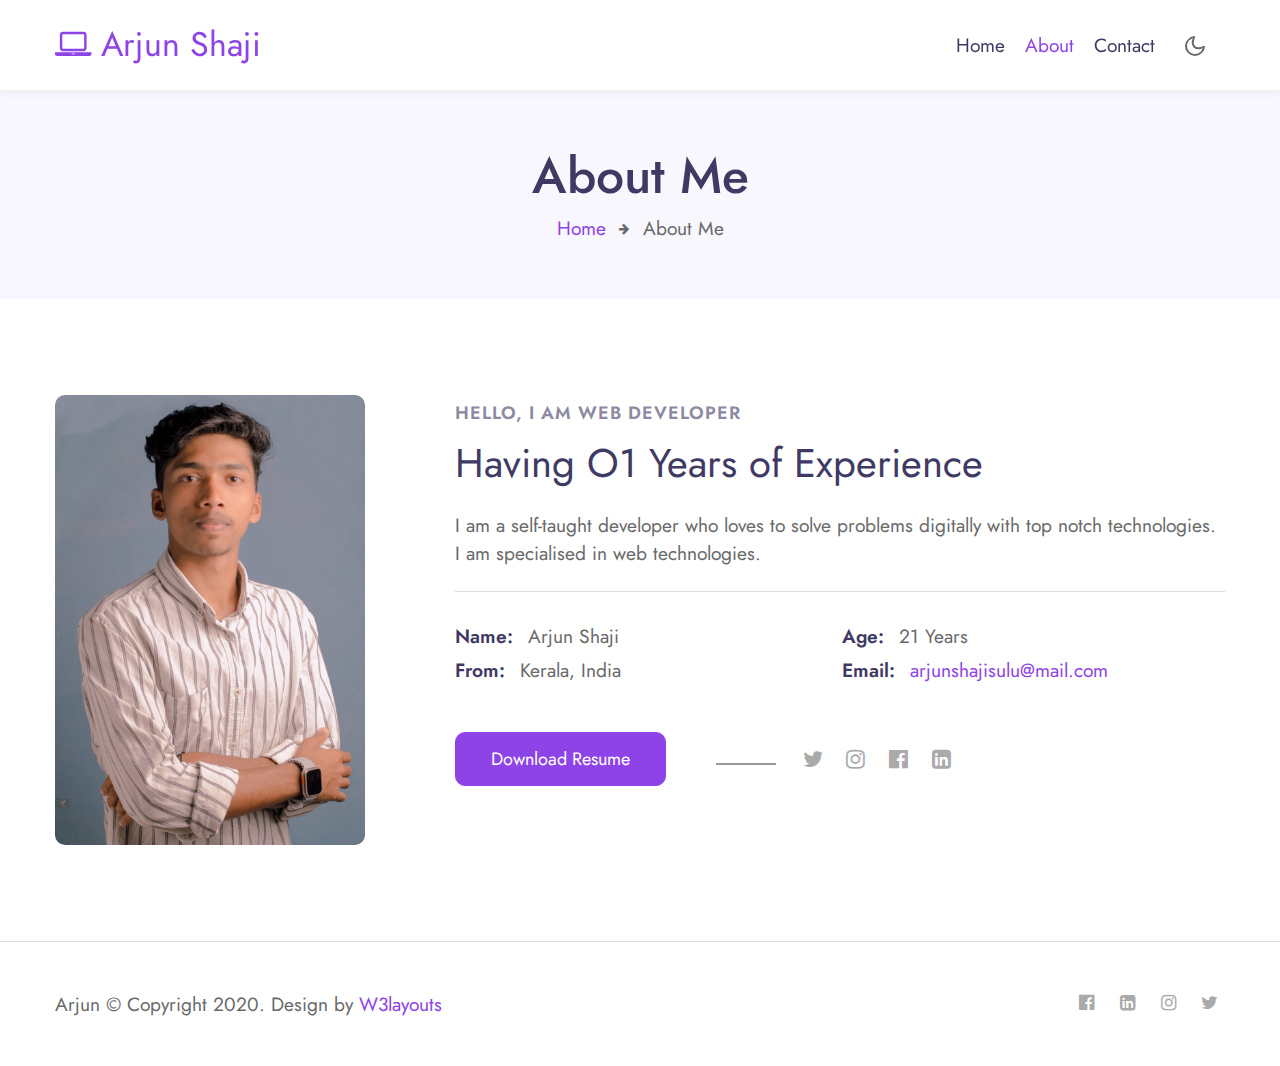
<file: about.html>
<!--
Author: W3layouts
Author URL: http://w3layouts.com
-->
<!doctype html>
<html lang="en">

<head>
  <!-- Required meta tags -->
  <meta charset="utf-8">
  <meta name="viewport" content="width=device-width, initial-scale=1, shrink-to-fit=no">

  <title>Arjun Personal Portfolio</title>

  <!-- google fonts -->  
  <link href="//fonts.googleapis.com/css2?family=Jost:wght@300;400;600&display=swap" rel="stylesheet">

  <!-- Template CSS -->
  <link rel="stylesheet" href="assets/css/style-starter.css">
</head>

<body>
<!-- header -->
<header id="site-header" class="fixed-top">
  <div class="container">
      <nav class="navbar navbar-expand-lg stroke">
          <a class="navbar-brand" href="index.html">
              <span class="fa fa-laptop"></span> Arjun Shaji
          </a>
          <!-- if logo is image enable this   
      <a class="navbar-brand" href="#index.html">
          <img src="image-path" alt="Your logo" title="Your logo" style="height:35px;" />
      </a> -->
          <button class="navbar-toggler  collapsed bg-gradient" type="button" data-toggle="collapse"
              data-target="#navbarTogglerDemo02" aria-controls="navbarTogglerDemo02" aria-expanded="false"
              aria-label="Toggle navigation">
              <span class="navbar-toggler-icon fa icon-expand fa-bars"></span>
              <span class="navbar-toggler-icon fa icon-close fa-times"></span>
              </span>
          </button>

          <div class="collapse navbar-collapse" id="navbarTogglerDemo02">
              <ul class="navbar-nav ml-auto">
                  <li class="nav-item @@home__active">
                      <a class="nav-link" href="index.html">Home <span class="sr-only">(current)</span></a>
                  </li>
                  <li class="nav-item active">
                      <a class="nav-link" href="about.html">About</a>
                  </li>
                  <li class="nav-item @@contact__active">
                      <a class="nav-link" href="contact.html">Contact</a>
                  </li>
              </ul>
          </div>
          <!-- toggle switch for light and dark theme -->
          <div class="mobile-position">
              <nav class="navigation">
                  <div class="theme-switch-wrapper">
                      <label class="theme-switch" for="checkbox">
                          <input type="checkbox" id="checkbox">
                          <div class="mode-container">
                              <i class="gg-sun"></i>
                              <i class="gg-moon"></i>
                          </div>
                      </label>
                  </div>
              </nav>
          </div>
          <!-- //toggle switch for light and dark theme -->
      </nav>
  </div>
</header>
<!-- //header -->

<!-- about breadcrumb -->
<section class="w3l-about-breadcrumb text-center">
    <div class="breadcrumb-bg breadcrumb-bg-about py-sm-5 py-4">
        <div class="container py-2">
            <h2 class="title">About Me</h2>
            <ul class="breadcrumbs-custom-path mt-2">
                <li><a href="index.html">Home</a></li>
                <li class="active"><span class="fa fa-arrow-right mx-2" aria-hidden="true"></span> About Me </li>
            </ul>
        </div>
    </div>
</section>
<!-- //about breadcrumb -->

<!-- about page about section -->
<section class="w3l-aboutblock1" id="about">
    <div class="midd-w3 py-5">
        <div class="container py-lg-5 py-md-3">
            <div class="row">
                <div class="col-lg-4">
                    <div class="position-relative">
                        <img src="assets/images/myphoto2.jpg" alt="" class="radius-image img-fluidd">
                    </div>
                </div>
                <div class="col-lg-8 mt-lg-0 mt-5">
                    <h5 class="title-small mb-2">Hello, I am Web Developer</h5>
                    <h3 class="title-big">Having O1 Years of Experience</h3>
                    <p class="mt-4">I am a self-taught developer who loves to solve problems
                      digitally with top notch technologies. I am specialised in
                      web technologies.</p>
                    <div class="my-info mt-4">
                        <div class="single-info"><span>Name:</span>
                            <p>Arjun Shaji</p>
                        </div>
                        <div class="single-info"><span>Age:</span>
                            <p>21 Years</p>
                        </div>
                        <div class="single-info"><span>From:</span>
                            <p>Kerala, India</p>
                        </div>
                        <div class="single-info"><span>Email:</span>
                            <p><a href="mailto:arjunshajisulu@mail.com">arjunshajisulu@mail.com</a></p>
                        </div>
                    </div>
                    <div class="my-social mt-lg-5 mt-4">
                        <a href="#download" class="btn btn-style btn-primary">Download Resume</a>
                        <ul class="social m-0 p-0">
                            <li><a href="#twitter"><span class="fa fa-twitter"></span></a></li>
                            <li><a href="https://www.instagram.com/arjunsulushaji/"><span class="fa fa-instagram"></span></a></li>
                            <li><a href="#facebook"><span class="fa fa-facebook-official"></span></a></li>
                            <li><a href="https://www.linkedin.com/in/arjunsulushaji"><span class="fa fa-linkedin-square"></span></a></li>
                          </ul>
                    </div>
                </div>
            </div>
        </div>
    </div>
</section>
<!-- //about page about section -->

<!-- achievements block -->
<!-- <section class="w3l-services">
    <div class="w3l-achievements py-5" id="services">
        <div class="container py-lg-5">
            <h5 class="title-small text-center">My achievements</h5>
            <h3 class="title-big text-center mb-sm-5 mb-4">Personal Awards</h3>
            <div class="row">
                <div class="col-lg-6 item">
                    <div class="card">
                        <div class="box-wrap">
                            <div class="icon">
                                <span class="fa fa-globe"></span>
                            </div>
                            <h4><a href="#url">Website of the day</a></h4>
                            <p>Lorem ipsum dolor sit amet consectetur adipisicing elit. Animi reiciendis labore quisquam
                                suscipit qui veritatis. voluptas quia officiis fugit soluta sunt</p>
                        </div>
                    </div>
                </div>

                <div class="col-lg-6 item">
                    <div class="card">
                        <div class="box-wrap">
                            <div class="icon">
                                <span class="fa fa-laptop"></span>
                            </div>
                            <h4><a href="#url"> Awards Site Of The Day</a></h4>
                            <p>Lorem ipsum dolor sit amet consectetur adipisicing elit. Animi reiciendis labore quisquam
                                suscipit qui veritatis. voluptas quia officiis fugit soluta sunt</p>
                        </div>
                    </div>
                </div>

                <div class="col-lg-6 item">
                    <div class="card">
                        <div class="box-wrap mb-lg-0">
                            <div class="icon">
                                <span class="fa fa-trophy"></span>
                            </div>
                            <h4><a href="#url">Honorable mention award</a></h4>
                            <p>Lorem ipsum dolor sit amet consectetur adipisicing elit. Animi reiciendis labore quisquam
                                suscipit qui veritatis. voluptas quia officiis fugit soluta sunt</p>
                        </div>
                    </div>
                </div>

                <div class="col-lg-6 item">
                    <div class="card">
                        <div class="box-wrap mb-0">
                            <div class="icon">
                                <span class="fa fa-laptop"></span>
                            </div>
                            <h4><a href="#url">Designer of the Company</a></h4>
                            <p>Lorem ipsum dolor sit amet consectetur adipisicing elit. Animi reiciendis labore quisquam
                                suscipit qui veritatis. voluptas quia officiis fugit soluta sunt</p>
                        </div>
                    </div>
                </div>

            </div>
        </div>
    </div>
</section> -->
<!-- //achievements block -->

<!-- Footer -->
<section class="w3l-footer py-sm-5 py-4">
  <div class="container">
    <div class="footer-content">
      <div class="row">
        <div class="col-lg-8 footer-left">
          <p class="m-0">Arjun © Copyright 2020. Design by <a href="https://w3layouts.com">W3layouts</a></p>
        </div>
        <div class="col-lg-4 footer-right text-lg-right text-center mt-lg-0 mt-3">
          <ul class="social m-0 p-0">
            <li><a href="#facebook"><span class="fa fa-facebook-official"></span></a></li>
            <li><a href="https://www.linkedin.com/in/arjunsulushaji"><span class="fa fa-linkedin-square"></span></a></li>
            <li><a href="https://www.instagram.com/arjunsulushaji/"><span class="fa fa-instagram"></span></a></li>
            <li><a href="#twitter"><span class="fa fa-twitter"></span></a></li>
          </ul>
        </div>
      </div>
    </div>
  </div>

  <!-- move top -->
  <button onclick="topFunction()" id="movetop" title="Go to top">
    <span class="fa fa-angle-up"></span>
  </button>
  <script>
    // When the user scrolls down 20px from the top of the document, show the button
    window.onscroll = function () {
      scrollFunction()
    };

    function scrollFunction() {
      if (document.body.scrollTop > 20 || document.documentElement.scrollTop > 20) {
        document.getElementById("movetop").style.display = "block";
      } else {
        document.getElementById("movetop").style.display = "none";
      }
    }

    // When the user clicks on the button, scroll to the top of the document
    function topFunction() {
      document.body.scrollTop = 0;
      document.documentElement.scrollTop = 0;
    }
  </script>
  <!-- /move top -->
</section>
<!-- //Footer -->

<!-- all js scripts and files here -->

<script src="assets/js/theme-change.js"></script><!-- theme switch js (light and dark)-->

<script src="assets/js/jquery-3.3.1.min.js"></script><!-- default jQuery -->

<!-- /typig-text-->
<script>
  const typedTextSpan = document.querySelector(".typed-text");
  const cursorSpan = document.querySelector(".cursor");

  const textArray = ["UI/UX Designer", "Freelancer", "Web developer"];
  const typingDelay = 200;
  const erasingDelay = 10;
  const newTextDelay = 100; // Delay between current and next text
  let textArrayIndex = 0;
  let charIndex = 0;

  function type() {
    if (charIndex < textArray[textArrayIndex].length) {
      if (!cursorSpan.classList.contains("typing")) cursorSpan.classList.add("typing");
      typedTextSpan.textContent += textArray[textArrayIndex].charAt(charIndex);
      charIndex++;
      setTimeout(type, typingDelay);
    } else {
      cursorSpan.classList.remove("typing");
      setTimeout(erase, newTextDelay);
    }
  }

  function erase() {
    if (charIndex > 0) {
      // add class 'typing' if there's none
      if (!cursorSpan.classList.contains("typing")) {
        cursorSpan.classList.add("typing");
      }
      typedTextSpan.textContent = textArray[textArrayIndex].substring(0, 0);
      charIndex--;
      setTimeout(erase, erasingDelay);
    } else {
      cursorSpan.classList.remove("typing");
      textArrayIndex++;
      if (textArrayIndex >= textArray.length) textArrayIndex = 0;
      setTimeout(type, typingDelay);
    }
  }

  document.addEventListener("DOMContentLoaded", function () { // On DOM Load initiate the effect
    if (textArray.length) setTimeout(type, newTextDelay + 250);
  });
</script>
<!-- //typig-text-->

<!-- services owlcarousel -->
<script src="assets/js/owl.carousel.js"></script>

<!-- script for services -->
<script>
  $(document).ready(function () {
    $('.owl-two').owlCarousel({
      loop: true,
      margin: 30,
      nav: false,
      responsiveClass: true,
      autoplay: false,
      autoplayTimeout: 5000,
      autoplaySpeed: 1000,
      autoplayHoverPause: false,
      responsive: {
        0: {
          items: 1,
          nav: false
        },
        480: {
          items: 1,
          nav: false
        },
        700: {
          items: 1,
          nav: false
        },
        1090: {
          items: 3,
          nav: false
        }
      }
    })
  })
</script>
<!-- //script for services -->

<!-- script for tesimonials carousel slider -->
<script>
  $(document).ready(function () {
    $("#owl-demo1").owlCarousel({
      loop: true,
      margin: 20,
      nav: false,
      responsiveClass: true,
      responsive: {
        0: {
          items: 1,
          nav: false
        },
        736: {
          items: 1,
          nav: false
        },
        1000: {
          items: 2,
          nav: false,
          loop: false
        }
      }
    })
  })
</script>
<!-- //script for tesimonials carousel slider -->

<!-- video popup -->
<script src="assets/js/jquery.magnific-popup.min.js"></script>
<script>
  $(document).ready(function () {
    $('.popup-with-zoom-anim').magnificPopup({
      type: 'inline',

      fixedContentPos: false,
      fixedBgPos: true,

      overflowY: 'auto',

      closeBtnInside: true,
      preloader: false,

      midClick: true,
      removalDelay: 300,
      mainClass: 'my-mfp-zoom-in'
    });

    $('.popup-with-move-anim').magnificPopup({
      type: 'inline',

      fixedContentPos: false,
      fixedBgPos: true,

      overflowY: 'auto',

      closeBtnInside: true,
      preloader: false,

      midClick: true,
      removalDelay: 300,
      mainClass: 'my-mfp-slide-bottom'
    });
  });
</script>
<!-- //video popup -->

<!-- stats number counter-->
<script src="assets/js/jquery.waypoints.min.js"></script>
<script src="assets/js/jquery.countup.js"></script>
<script>
  $('.counter').countUp();
</script>
<!-- //stats number counter -->

<!-- disable body scroll which navbar is in active -->
<script>
  $(function () {
    $('.navbar-toggler').click(function () {
      $('body').toggleClass('noscroll');
    })
  });
</script>
<!-- disable body scroll which navbar is in active -->

<!--/MENU-JS-->
<script>
  $(window).on("scroll", function () {
    var scroll = $(window).scrollTop();

    if (scroll >= 80) {
      $("#site-header").addClass("nav-fixed");
    } else {
      $("#site-header").removeClass("nav-fixed");
    }
  });

  //Main navigation Active Class Add Remove
  $(".navbar-toggler").on("click", function () {
    $("header").toggleClass("active");
  });
  $(document).on("ready", function () {
    if ($(window).width() > 991) {
      $("header").removeClass("active");
    }
    $(window).on("resize", function () {
      if ($(window).width() > 991) {
        $("header").removeClass("active");
      }
    });
  });
</script>
<!--//MENU-JS-->

<!-- bootstrap js -->
<script src="assets/js/bootstrap.min.js"></script>

</body>

</html>
</file>
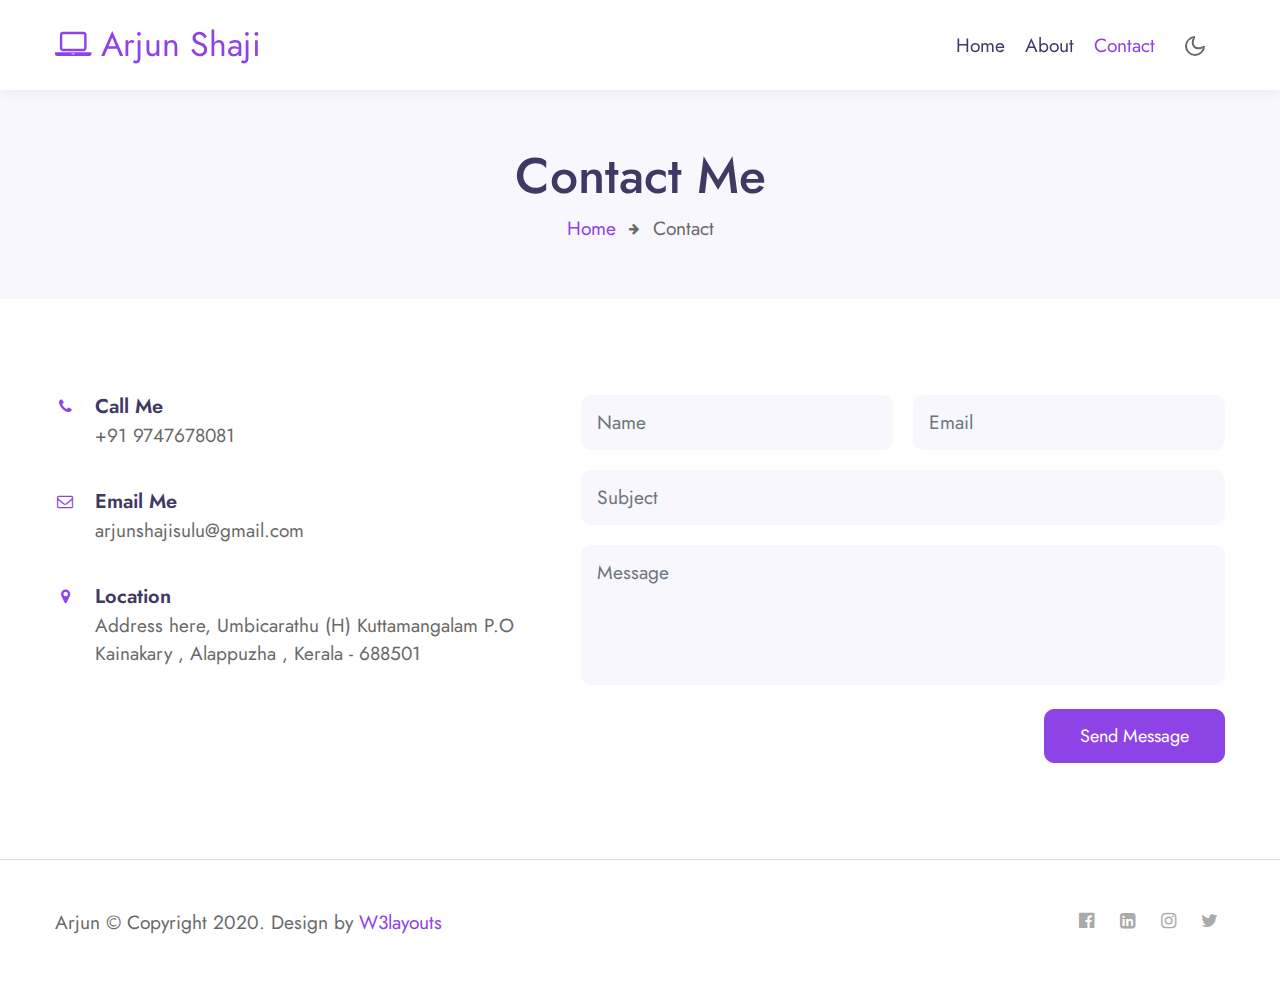
<file: contact.html>
<!--
Author: W3layouts
Author URL: http://w3layouts.com
-->
<!doctype html>
<html lang="en">

<head>
  <!-- Required meta tags -->
  <meta charset="utf-8">
  <meta name="viewport" content="width=device-width, initial-scale=1, shrink-to-fit=no">

  <title>Arjun Personal Portfolio</title>

  <!-- google fonts -->  
  <link href="//fonts.googleapis.com/css2?family=Jost:wght@300;400;600&display=swap" rel="stylesheet">

  <!-- Template CSS -->
  <link rel="stylesheet" href="assets/css/style-starter.css">
</head>

<body>
<!-- header -->
<header id="site-header" class="fixed-top">
  <div class="container">
      <nav class="navbar navbar-expand-lg stroke">
          <a class="navbar-brand" href="index.html">
              <span class="fa fa-laptop"></span> Arjun shaji
          </a>
          <!-- if logo is image enable this   
      <a class="navbar-brand" href="#index.html">
          <img src="image-path" alt="Your logo" title="Your logo" style="height:35px;" />
      </a> -->
          <button class="navbar-toggler  collapsed bg-gradient" type="button" data-toggle="collapse"
              data-target="#navbarTogglerDemo02" aria-controls="navbarTogglerDemo02" aria-expanded="false"
              aria-label="Toggle navigation">
              <span class="navbar-toggler-icon fa icon-expand fa-bars"></span>
              <span class="navbar-toggler-icon fa icon-close fa-times"></span>
              </span>
          </button>

          <div class="collapse navbar-collapse" id="navbarTogglerDemo02">
              <ul class="navbar-nav ml-auto">
                  <li class="nav-item @@home__active">
                      <a class="nav-link" href="index.html">Home <span class="sr-only">(current)</span></a>
                  </li>
                  <li class="nav-item @@about__active">
                      <a class="nav-link" href="about.html">About</a>
                  </li>
                  <li class="nav-item active">
                      <a class="nav-link" href="contact.html">Contact</a>
                  </li>
              </ul>
          </div>
          <!-- toggle switch for light and dark theme -->
          <div class="mobile-position">
              <nav class="navigation">
                  <div class="theme-switch-wrapper">
                      <label class="theme-switch" for="checkbox">
                          <input type="checkbox" id="checkbox">
                          <div class="mode-container">
                              <i class="gg-sun"></i>
                              <i class="gg-moon"></i>
                          </div>
                      </label>
                  </div>
              </nav>
          </div>
          <!-- //toggle switch for light and dark theme -->
      </nav>
  </div>
</header>
<!-- //header -->

<!-- contact breadcrumb -->
<section class="w3l-about-breadcrumb text-center">
    <div class="breadcrumb-bg breadcrumb-bg-about py-sm-5 py-4">
        <div class="container py-2">
            <h2 class="title">Contact Me</h2>
            <ul class="breadcrumbs-custom-path mt-2">
                <li><a href="index.html">Home</a></li>
                <li class="active"><span class="fa fa-arrow-right mx-2" aria-hidden="true"></span> Contact </li>
            </ul>
        </div>
    </div>
</section>
<!-- contact breadcrumb -->

<!-- contact block -->
<!-- contact1 -->
<section class="w3l-contact-1 py-5">
    <div class="contacts-9 py-lg-5 py-md-4">
        <div class="container">
            <div class="d-grid contact-view">
                <div class="cont-details">
                    <div class="cont-top">
                        <div class="cont-left text-center">
                            <span class="fa fa-phone text-primary"></span>
                        </div>
                        <div class="cont-right">
                            <h6>Call Me</h6>
                            <p><a href="tel:+44 99 555 42">+91 9747678081</a></p>
                        </div>
                    </div>
                    <div class="cont-top margin-up">
                        <div class="cont-left text-center">
                            <span class="fa fa-envelope-o text-primary"></span>
                        </div>
                        <div class="cont-right">
                            <h6>Email Me</h6>
                            <p><a href="mailto:arjunshajisulu@gmail.com" class="mail">arjunshajisulu@gmail.com</a></p>
                        </div>
                    </div>
                    <div class="cont-top margin-up">
                        <div class="cont-left text-center">
                            <span class="fa fa-map-marker text-primary"></span>
                        </div>
                        <div class="cont-right">
                            <h6>Location</h6>
                            <p>Address here, Umbicarathu (H) Kuttamangalam P.O Kainakary , Alappuzha , Kerala - 688501</p>
                        </div>
                    </div>
                </div>
                <div class="map-content-9">
                    <form action="https://sendmail.arjunshajisulu@gmail.com/submitForm" method="post">
                        <div class="twice-two">
                            <input type="text" class="form-control" name="w3lName" id="w3lName" placeholder="Name"
                                required="">
                            <input type="email" class="form-control" name="w3lSender" id="w3lSender" placeholder="Email"
                                required="">
                        </div>
                        <div class="twice">
                            <input type="text" class="form-control" name="w3lSubject" id="w3lSubject"
                                placeholder="Subject" required="">
                        </div>
                        <textarea name="w3lMessage" class="form-control" id="w3lMessage" placeholder="Message"
                            required=""></textarea>
                        <div class="text-right">
                            <button type="submit" class="btn btn-primary btn-style mt-4">Send Message</button>
                        </div>
                    </form>
                </div>
            </div>
        </div>
    </div>
</section>

<!-- Footer -->
<section class="w3l-footer py-sm-5 py-4">
  <div class="container">
    <div class="footer-content">
      <div class="row">
        <div class="col-lg-8 footer-left">
          <p class="m-0">Arjun © Copyright 2020. Design by <a href="https://w3layouts.com">W3layouts</a></p>
        </div>
        <div class="col-lg-4 footer-right text-lg-right text-center mt-lg-0 mt-3">
          <ul class="social m-0 p-0">
            <li><a href="#facebook"><span class="fa fa-facebook-official"></span></a></li>
            <li><a href="https://www.linkedin.com/in/arjunsulushaji"><span class="fa fa-linkedin-square"></span></a></li>
            <li><a href="https://www.instagram.com/arjunsulushaji/"><span class="fa fa-instagram"></span></a></li>
            <li><a href="#twitter"><span class="fa fa-twitter"></span></a></li>
          </ul>
        </div>
      </div>
    </div>
  </div>

  <!-- move top -->
  <button onclick="topFunction()" id="movetop" title="Go to top">
    <span class="fa fa-angle-up"></span>
  </button>
  <script>
    // When the user scrolls down 20px from the top of the document, show the button
    window.onscroll = function () {
      scrollFunction()
    };

    function scrollFunction() {
      if (document.body.scrollTop > 20 || document.documentElement.scrollTop > 20) {
        document.getElementById("movetop").style.display = "block";
      } else {
        document.getElementById("movetop").style.display = "none";
      }
    }

    // When the user clicks on the button, scroll to the top of the document
    function topFunction() {
      document.body.scrollTop = 0;
      document.documentElement.scrollTop = 0;
    }
  </script>
  <!-- /move top -->
</section>
<!-- //Footer -->

<!-- all js scripts and files here -->

<script src="assets/js/theme-change.js"></script><!-- theme switch js (light and dark)-->

<script src="assets/js/jquery-3.3.1.min.js"></script><!-- default jQuery -->

<!-- /typig-text-->
<script>
  const typedTextSpan = document.querySelector(".typed-text");
  const cursorSpan = document.querySelector(".cursor");

  const textArray = ["UI/UX Designer", "Freelancer", "Web developer"];
  const typingDelay = 200;
  const erasingDelay = 10;
  const newTextDelay = 100; // Delay between current and next text
  let textArrayIndex = 0;
  let charIndex = 0;

  function type() {
    if (charIndex < textArray[textArrayIndex].length) {
      if (!cursorSpan.classList.contains("typing")) cursorSpan.classList.add("typing");
      typedTextSpan.textContent += textArray[textArrayIndex].charAt(charIndex);
      charIndex++;
      setTimeout(type, typingDelay);
    } else {
      cursorSpan.classList.remove("typing");
      setTimeout(erase, newTextDelay);
    }
  }

  function erase() {
    if (charIndex > 0) {
      // add class 'typing' if there's none
      if (!cursorSpan.classList.contains("typing")) {
        cursorSpan.classList.add("typing");
      }
      typedTextSpan.textContent = textArray[textArrayIndex].substring(0, 0);
      charIndex--;
      setTimeout(erase, erasingDelay);
    } else {
      cursorSpan.classList.remove("typing");
      textArrayIndex++;
      if (textArrayIndex >= textArray.length) textArrayIndex = 0;
      setTimeout(type, typingDelay);
    }
  }

  document.addEventListener("DOMContentLoaded", function () { // On DOM Load initiate the effect
    if (textArray.length) setTimeout(type, newTextDelay + 250);
  });
</script>
<!-- //typig-text-->

<!-- services owlcarousel -->
<script src="assets/js/owl.carousel.js"></script>

<!-- script for services -->
<script>
  $(document).ready(function () {
    $('.owl-two').owlCarousel({
      loop: true,
      margin: 30,
      nav: false,
      responsiveClass: true,
      autoplay: false,
      autoplayTimeout: 5000,
      autoplaySpeed: 1000,
      autoplayHoverPause: false,
      responsive: {
        0: {
          items: 1,
          nav: false
        },
        480: {
          items: 1,
          nav: false
        },
        700: {
          items: 1,
          nav: false
        },
        1090: {
          items: 3,
          nav: false
        }
      }
    })
  })
</script>
<!-- //script for services -->

<!-- script for tesimonials carousel slider -->
<script>
  $(document).ready(function () {
    $("#owl-demo1").owlCarousel({
      loop: true,
      margin: 20,
      nav: false,
      responsiveClass: true,
      responsive: {
        0: {
          items: 1,
          nav: false
        },
        736: {
          items: 1,
          nav: false
        },
        1000: {
          items: 2,
          nav: false,
          loop: false
        }
      }
    })
  })
</script>
<!-- //script for tesimonials carousel slider -->

<!-- video popup -->
<script src="assets/js/jquery.magnific-popup.min.js"></script>
<script>
  $(document).ready(function () {
    $('.popup-with-zoom-anim').magnificPopup({
      type: 'inline',

      fixedContentPos: false,
      fixedBgPos: true,

      overflowY: 'auto',

      closeBtnInside: true,
      preloader: false,

      midClick: true,
      removalDelay: 300,
      mainClass: 'my-mfp-zoom-in'
    });

    $('.popup-with-move-anim').magnificPopup({
      type: 'inline',

      fixedContentPos: false,
      fixedBgPos: true,

      overflowY: 'auto',

      closeBtnInside: true,
      preloader: false,

      midClick: true,
      removalDelay: 300,
      mainClass: 'my-mfp-slide-bottom'
    });
  });
</script>
<!-- //video popup -->

<!-- stats number counter-->
<script src="assets/js/jquery.waypoints.min.js"></script>
<script src="assets/js/jquery.countup.js"></script>
<script>
  $('.counter').countUp();
</script>
<!-- //stats number counter -->

<!-- disable body scroll which navbar is in active -->
<script>
  $(function () {
    $('.navbar-toggler').click(function () {
      $('body').toggleClass('noscroll');
    })
  });
</script>
<!-- disable body scroll which navbar is in active -->

<!--/MENU-JS-->
<script>
  $(window).on("scroll", function () {
    var scroll = $(window).scrollTop();

    if (scroll >= 80) {
      $("#site-header").addClass("nav-fixed");
    } else {
      $("#site-header").removeClass("nav-fixed");
    }
  });

  //Main navigation Active Class Add Remove
  $(".navbar-toggler").on("click", function () {
    $("header").toggleClass("active");
  });
  $(document).on("ready", function () {
    if ($(window).width() > 991) {
      $("header").removeClass("active");
    }
    $(window).on("resize", function () {
      if ($(window).width() > 991) {
        $("header").removeClass("active");
      }
    });
  });
</script>
<!--//MENU-JS-->

<!-- bootstrap js -->
<script src="assets/js/bootstrap.min.js"></script>

</body>

</html>
</file>
<file: assets/css/style-starter.css>
@charset "UTF-8";
/*--
Author: W3layouts
Author URL: http://w3layouts.com
--*/
/*!
 * Bootstrap v4.4.1 (https://getbootstrap.com/)
 * Copyright 2011-2019 The Bootstrap Authors
 * Copyright 2011-2019 Twitter, Inc.
 * Licensed under MIT (https://github.com/twbs/bootstrap/blob/master/LICENSE)
 */
:root {
  --blue: #007bff;
  --indigo: #6610f2;
  --purple: #6f42c1;
  --pink: #e83e8c;
  --red: #dc3545;
  --orange: #fd7e14;
  --yellow: #ffc107;
  --green: #28a745;
  --teal: #20c997;
  --cyan: #17a2b8;
  --white: #fff;
  --gray: #6c757d;
  --gray-dark: #343a40;
  --primary: #8e43e7;
  --secondary: #273c66;
  --success: #28a745;
  --info: #17a2b8;
  --warning: #ffc107;
  --danger: #dc3545;
  --light: #f8f9fa;
  --dark: #343a40;
  --breakpoint-xs: 0;
  --breakpoint-sm: 576px;
  --breakpoint-md: 768px;
  --breakpoint-lg: 992px;
  --breakpoint-xl: 1200px;
  --font-family-sans-serif: -apple-system, BlinkMacSystemFont, "Segoe UI", Roboto, "Helvetica Neue", Arial, "Noto Sans", sans-serif, "Apple Color Emoji", "Segoe UI Emoji", "Segoe UI Symbol", "Noto Color Emoji";
  --font-family-monospace: SFMono-Regular, Menlo, Monaco, Consolas, "Liberation Mono", "Courier New", monospace; }

*,
*::before,
*::after {
  box-sizing: border-box; }

html {
  font-family: sans-serif;
  line-height: 1.15;
  -webkit-text-size-adjust: 100%;
  -webkit-tap-highlight-color: rgba(0, 0, 0, 0); }

article, aside, figcaption, figure, footer, header, hgroup, main, nav, section {
  display: block; }


body {
  margin: 0;
  font-family: -apple-system, BlinkMacSystemFont, "Segoe UI", Roboto, "Helvetica Neue", Arial, "Noto Sans", sans-serif, "Apple Color Emoji", "Segoe UI Emoji", "Segoe UI Symbol", "Noto Color Emoji";
  font-size: 1rem;
  font-weight: 400;
  line-height: 1.5;
  color: #212529;
  text-align: left;
  background-color: #fff; }

[tabindex="-1"]:focus:not(:focus-visible) {
  outline: 0 !important; }

hr {
  box-sizing: content-box;
  height: 0;
  overflow: visible; }

h1, h2, h3, h4, h5, h6 {
  margin-top: 0;
  margin-bottom: 0.5rem; }

p {
  margin-top: 0;
  margin-bottom: 1rem; }

abbr[title],
abbr[data-original-title] {
  text-decoration: underline;
  -webkit-text-decoration: underline dotted;
          text-decoration: underline dotted;
  cursor: help;
  border-bottom: 0;
  -webkit-text-decoration-skip-ink: none;
          text-decoration-skip-ink: none; }

address {
  margin-bottom: 1rem;
  font-style: normal;
  line-height: inherit; }

ol,
ul,
dl {
  margin-top: 0;
  margin-bottom: 1rem; }

ol ol,
ul ul,
ol ul,
ul ol {
  margin-bottom: 0; }

dt {
  font-weight: 700; }

dd {
  margin-bottom: .5rem;
  margin-left: 0; }

blockquote {
  margin: 0 0 1rem; }

b,
strong {
  font-weight: bolder; }

small {
  font-size: 80%; }

sub,
sup {
  position: relative;
  font-size: 75%;
  line-height: 0;
  vertical-align: baseline; }

sub {
  bottom: -.25em; }

sup {
  top: -.5em; }

a {
  color: #8e43e7;
  text-decoration: none;
  background-color: transparent; }
  a:hover {
    color: #6719c4;
    text-decoration: underline; }

a:not([href]) {
  color: inherit;
  text-decoration: none; }
  a:not([href]):hover {
    color: inherit;
    text-decoration: none; }

pre,
code,
kbd,
samp {
  font-family: SFMono-Regular, Menlo, Monaco, Consolas, "Liberation Mono", "Courier New", monospace;
  font-size: 1em; }

pre {
  margin-top: 0;
  margin-bottom: 1rem;
  overflow: auto; }

figure {
  margin: 0 0 1rem; }

img {
  vertical-align: middle;
  border-style: none; }

svg {
  overflow: hidden;
  vertical-align: middle; }

table {
  border-collapse: collapse; }

caption {
  padding-top: 0.75rem;
  padding-bottom: 0.75rem;
  color: #6c757d;
  text-align: left;
  caption-side: bottom; }

th {
  text-align: inherit; }

label {
  display: inline-block;
  margin-bottom: 0.5rem; }

button {
  border-radius: 0; }

button:focus {
  outline: 1px dotted;
  outline: 5px auto -webkit-focus-ring-color; }

input,
button,
select,
optgroup,
textarea {
  margin: 0;
  font-family: inherit;
  font-size: inherit;
  line-height: inherit; }

button,
input {
  overflow: visible; }

button,
select {
  text-transform: none; }

select {
  word-wrap: normal; }

button,
[type="button"],
[type="reset"],
[type="submit"] {
  -webkit-appearance: button; }

button:not(:disabled),
[type="button"]:not(:disabled),
[type="reset"]:not(:disabled),
[type="submit"]:not(:disabled) {
  cursor: pointer; }

button::-moz-focus-inner,
[type="button"]::-moz-focus-inner,
[type="reset"]::-moz-focus-inner,
[type="submit"]::-moz-focus-inner {
  padding: 0;
  border-style: none; }

input[type="radio"],
input[type="checkbox"] {
  box-sizing: border-box;
  padding: 0; }

input[type="date"],
input[type="time"],
input[type="datetime-local"],
input[type="month"] {
  -webkit-appearance: listbox; }

textarea {
  overflow: auto;
  resize: vertical; }

fieldset {
  min-width: 0;
  padding: 0;
  margin: 0;
  border: 0; }

legend {
  display: block;
  width: 100%;
  max-width: 100%;
  padding: 0;
  margin-bottom: .5rem;
  font-size: 1.5rem;
  line-height: inherit;
  color: inherit;
  white-space: normal; }
  @media (max-width: 1200px) {
    legend {
      font-size: calc(1.275rem + 0.3vw) ; } }

progress {
  vertical-align: baseline; }

[type="number"]::-webkit-inner-spin-button,
[type="number"]::-webkit-outer-spin-button {
  height: auto; }

[type="search"] {
  outline-offset: -2px;
  -webkit-appearance: none; }

[type="search"]::-webkit-search-decoration {
  -webkit-appearance: none; }

::-webkit-file-upload-button {
  font: inherit;
  -webkit-appearance: button; }

output {
  display: inline-block; }

summary {
  display: list-item;
  cursor: pointer; }

template {
  display: none; }

[hidden] {
  display: none !important; }

h1, h2, h3, h4, h5, h6,
.h1, .h2, .h3, .h4, .h5, .h6 {
  margin-bottom: 0.5rem;
  font-weight: 500;
  line-height: 1.2; }

h1, .h1 {
  font-size: 2.5rem; }
  @media (max-width: 1200px) {
    h1, .h1 {
      font-size: calc(1.375rem + 1.5vw) ; } }

h2, .h2 {
  font-size: 2rem; }
  @media (max-width: 1200px) {
    h2, .h2 {
      font-size: calc(1.325rem + 0.9vw) ; } }

h3, .h3 {
  font-size: 1.75rem; }
  @media (max-width: 1200px) {
    h3, .h3 {
      font-size: calc(1.3rem + 0.6vw) ; } }

h4, .h4 {
  font-size: 1.5rem; }
  @media (max-width: 1200px) {
    h4, .h4 {
      font-size: calc(1.275rem + 0.3vw) ; } }

h5, .h5 {
  font-size: 1.25rem; }

h6, .h6 {
  font-size: 1rem; }

.lead {
  font-size: 1.25rem;
  font-weight: 300; }

.display-1 {
  font-size: 6rem;
  font-weight: 300;
  line-height: 1.2; }
  @media (max-width: 1200px) {
    .display-1 {
      font-size: calc(1.725rem + 5.7vw) ; } }

.display-2 {
  font-size: 5.5rem;
  font-weight: 300;
  line-height: 1.2; }
  @media (max-width: 1200px) {
    .display-2 {
      font-size: calc(1.675rem + 5.1vw) ; } }

.display-3 {
  font-size: 4.5rem;
  font-weight: 300;
  line-height: 1.2; }
  @media (max-width: 1200px) {
    .display-3 {
      font-size: calc(1.575rem + 3.9vw) ; } }

.display-4 {
  font-size: 3.5rem;
  font-weight: 300;
  line-height: 1.2; }
  @media (max-width: 1200px) {
    .display-4 {
      font-size: calc(1.475rem + 2.7vw) ; } }

hr {
  margin-top: 1rem;
  margin-bottom: 1rem;
  border: 0;
  border-top: 1px solid rgba(0, 0, 0, 0.1); }

small,
.small {
  font-size: 80%;
  font-weight: 400; }

mark,
.mark {
  padding: 0.2em;
  background-color: #fcf8e3; }

.list-unstyled {
  padding-left: 0;
  list-style: none; }

.list-inline {
  padding-left: 0;
  list-style: none; }

.list-inline-item {
  display: inline-block; }
  .list-inline-item:not(:last-child) {
    margin-right: 0.5rem; }

.initialism {
  font-size: 90%;
  text-transform: uppercase; }

.blockquote {
  margin-bottom: 1rem;
  font-size: 1.25rem; }

.blockquote-footer {
  display: block;
  font-size: 80%;
  color: #6c757d; }
  .blockquote-footer::before {
    content: "\2014\00A0"; }

.img-fluid {
  max-width: 70%;
  max-height: 450px; }

  .img-fluidd {
    max-width: 100%;
    max-height: 450px; }

.img-thumbnail {
  padding: 0.25rem;
  background-color: #fff;
  border: 1px solid #dee2e6;
  border-radius: 0.25rem;
  max-width: 100%;
  height: auto; }

.figure {
  display: inline-block; }

.figure-img {
  margin-bottom: 0.5rem;
  line-height: 1; }

.figure-caption {
  font-size: 90%;
  color: #6c757d; }

code {
  font-size: 87.5%;
  color: #e83e8c;
  word-wrap: break-word; }
  a > code {
    color: inherit; }

kbd {
  padding: 0.2rem 0.4rem;
  font-size: 87.5%;
  color: #fff;
  background-color: #212529;
  border-radius: 0.2rem; }
  kbd kbd {
    padding: 0;
    font-size: 100%;
    font-weight: 700; }

pre {
  display: block;
  font-size: 87.5%;
  color: #212529; }
  pre code {
    font-size: inherit;
    color: inherit;
    word-break: normal; }

.pre-scrollable {
  max-height: 340px;
  overflow-y: scroll; }

.container {
  width: 100%;
  padding-right: 15px;
  padding-left: 15px;
  margin-right: auto;
  margin-left: auto; }
  @media (min-width: 576px) {
    .container {
      max-width: 540px; } }
  @media (min-width: 768px) {
    .container {
      max-width: 720px; } }
  @media (min-width: 992px) {
    .container {
      max-width: 960px; } }
  @media (min-width: 1200px) {
    .container {
      max-width: 1140px; } }

.container-fluid, .container-sm, .container-md, .container-lg, .container-xl {
  width: 100%;
  padding-right: 15px;
  padding-left: 15px;
  margin-right: auto;
  margin-left: auto; }

@media (min-width: 576px) {
  .container, .container-sm {
    max-width: 540px; } }

@media (min-width: 768px) {
  .container, .container-sm, .container-md {
    max-width: 720px; } }

@media (min-width: 992px) {
  .container, .container-sm, .container-md, .container-lg {
    max-width: 960px; } }

@media (min-width: 1200px) {
  .container, .container-sm, .container-md, .container-lg, .container-xl {
    max-width: 1140px; } }

.row {
  display: flex;
  flex-wrap: wrap;
  margin-right: -15px;
  margin-left: -15px; }

.no-gutters {
  margin-right: 0;
  margin-left: 0; }
  .no-gutters > .col,
  .no-gutters > [class*="col-"] {
    padding-right: 0;
    padding-left: 0; }

.col-1, .col-2, .col-3, .col-4, .col-5, .col-6, .col-7, .col-8, .col-9, .col-10, .col-11, .col-12, .col,
.col-auto, .col-sm-1, .col-sm-2, .col-sm-3, .col-sm-4, .col-sm-5, .col-sm-6, .col-sm-7, .col-sm-8, .col-sm-9, .col-sm-10, .col-sm-11, .col-sm-12, .col-sm,
.col-sm-auto, .col-md-1, .col-md-2, .col-md-3, .col-md-4, .col-md-5, .col-md-6, .col-md-7, .col-md-8, .col-md-9, .col-md-10, .col-md-11, .col-md-12, .col-md,
.col-md-auto, .col-lg-1, .col-lg-2, .col-lg-3, .col-lg-4, .col-lg-5, .col-lg-6, .col-lg-7, .col-lg-8, .col-lg-9, .col-lg-10, .col-lg-11, .col-lg-12, .col-lg,
.col-lg-auto, .col-xl-1, .col-xl-2, .col-xl-3, .col-xl-4, .col-xl-5, .col-xl-6, .col-xl-7, .col-xl-8, .col-xl-9, .col-xl-10, .col-xl-11, .col-xl-12, .col-xl,
.col-xl-auto {
  position: relative;
  width: 100%;
  padding-right: 15px;
  padding-left: 15px; }

.col {
  flex-basis: 0;
  flex-grow: 1;
  max-width: 100%; }

.row-cols-1 > * {
  flex: 0 0 100%;
  max-width: 100%; }

.row-cols-2 > * {
  flex: 0 0 50%;
  max-width: 50%; }

.row-cols-3 > * {
  flex: 0 0 33.33333%;
  max-width: 33.33333%; }

.row-cols-4 > * {
  flex: 0 0 25%;
  max-width: 25%; }

.row-cols-5 > * {
  flex: 0 0 20%;
  max-width: 20%; }

.row-cols-6 > * {
  flex: 0 0 16.66667%;
  max-width: 16.66667%; }

.col-auto {
  flex: 0 0 auto;
  width: auto;
  max-width: 100%; }

.col-1 {
  flex: 0 0 8.33333%;
  max-width: 8.33333%; }

.col-2 {
  flex: 0 0 16.66667%;
  max-width: 16.66667%; }

.col-3 {
  flex: 0 0 25%;
  max-width: 25%; }

.col-4 {
  flex: 0 0 33.33333%;
  max-width: 33.33333%; }

.col-5 {
  flex: 0 0 41.66667%;
  max-width: 41.66667%; }

.col-6 {
  flex: 0 0 50%;
  max-width: 50%; }

.col-7 {
  flex: 0 0 58.33333%;
  max-width: 58.33333%; }

.col-8 {
  flex: 0 0 66.66667%;
  max-width: 66.66667%; }

.col-9 {
  flex: 0 0 75%;
  max-width: 75%; }

.col-10 {
  flex: 0 0 83.33333%;
  max-width: 83.33333%; }

.col-11 {
  flex: 0 0 91.66667%;
  max-width: 91.66667%; }

.col-12 {
  flex: 0 0 100%;
  max-width: 100%; }

.order-first {
  order: -1; }

.order-last {
  order: 13; }

.order-0 {
  order: 0; }

.order-1 {
  order: 1; }

.order-2 {
  order: 2; }

.order-3 {
  order: 3; }

.order-4 {
  order: 4; }

.order-5 {
  order: 5; }

.order-6 {
  order: 6; }

.order-7 {
  order: 7; }

.order-8 {
  order: 8; }

.order-9 {
  order: 9; }

.order-10 {
  order: 10; }

.order-11 {
  order: 11; }

.order-12 {
  order: 12; }

.offset-1 {
  margin-left: 8.33333%; }

.offset-2 {
  margin-left: 16.66667%; }

.offset-3 {
  margin-left: 25%; }

.offset-4 {
  margin-left: 33.33333%; }

.offset-5 {
  margin-left: 41.66667%; }

.offset-6 {
  margin-left: 50%; }

.offset-7 {
  margin-left: 58.33333%; }

.offset-8 {
  margin-left: 66.66667%; }

.offset-9 {
  margin-left: 75%; }

.offset-10 {
  margin-left: 83.33333%; }

.offset-11 {
  margin-left: 91.66667%; }

@media (min-width: 576px) {
  .col-sm {
    flex-basis: 0;
    flex-grow: 1;
    max-width: 100%; }
  .row-cols-sm-1 > * {
    flex: 0 0 100%;
    max-width: 100%; }
  .row-cols-sm-2 > * {
    flex: 0 0 50%;
    max-width: 50%; }
  .row-cols-sm-3 > * {
    flex: 0 0 33.33333%;
    max-width: 33.33333%; }
  .row-cols-sm-4 > * {
    flex: 0 0 25%;
    max-width: 25%; }
  .row-cols-sm-5 > * {
    flex: 0 0 20%;
    max-width: 20%; }
  .row-cols-sm-6 > * {
    flex: 0 0 16.66667%;
    max-width: 16.66667%; }
  .col-sm-auto {
    flex: 0 0 auto;
    width: auto;
    max-width: 100%; }
  .col-sm-1 {
    flex: 0 0 8.33333%;
    max-width: 8.33333%; }
  .col-sm-2 {
    flex: 0 0 16.66667%;
    max-width: 16.66667%; }
  .col-sm-3 {
    flex: 0 0 25%;
    max-width: 25%; }
  .col-sm-4 {
    flex: 0 0 33.33333%;
    max-width: 33.33333%; }
  .col-sm-5 {
    flex: 0 0 41.66667%;
    max-width: 41.66667%; }
  .col-sm-6 {
    flex: 0 0 50%;
    max-width: 50%; }
  .col-sm-7 {
    flex: 0 0 58.33333%;
    max-width: 58.33333%; }
  .col-sm-8 {
    flex: 0 0 66.66667%;
    max-width: 66.66667%; }
  .col-sm-9 {
    flex: 0 0 75%;
    max-width: 75%; }
  .col-sm-10 {
    flex: 0 0 83.33333%;
    max-width: 83.33333%; }
  .col-sm-11 {
    flex: 0 0 91.66667%;
    max-width: 91.66667%; }
  .col-sm-12 {
    flex: 0 0 100%;
    max-width: 100%; }
  .order-sm-first {
    order: -1; }
  .order-sm-last {
    order: 13; }
  .order-sm-0 {
    order: 0; }
  .order-sm-1 {
    order: 1; }
  .order-sm-2 {
    order: 2; }
  .order-sm-3 {
    order: 3; }
  .order-sm-4 {
    order: 4; }
  .order-sm-5 {
    order: 5; }
  .order-sm-6 {
    order: 6; }
  .order-sm-7 {
    order: 7; }
  .order-sm-8 {
    order: 8; }
  .order-sm-9 {
    order: 9; }
  .order-sm-10 {
    order: 10; }
  .order-sm-11 {
    order: 11; }
  .order-sm-12 {
    order: 12; }
  .offset-sm-0 {
    margin-left: 0; }
  .offset-sm-1 {
    margin-left: 8.33333%; }
  .offset-sm-2 {
    margin-left: 16.66667%; }
  .offset-sm-3 {
    margin-left: 25%; }
  .offset-sm-4 {
    margin-left: 33.33333%; }
  .offset-sm-5 {
    margin-left: 41.66667%; }
  .offset-sm-6 {
    margin-left: 50%; }
  .offset-sm-7 {
    margin-left: 58.33333%; }
  .offset-sm-8 {
    margin-left: 66.66667%; }
  .offset-sm-9 {
    margin-left: 75%; }
  .offset-sm-10 {
    margin-left: 83.33333%; }
  .offset-sm-11 {
    margin-left: 91.66667%; } }

@media (min-width: 768px) {
  .col-md {
    flex-basis: 0;
    flex-grow: 1;
    max-width: 100%; }
  .row-cols-md-1 > * {
    flex: 0 0 100%;
    max-width: 100%; }
  .row-cols-md-2 > * {
    flex: 0 0 50%;
    max-width: 50%; }
  .row-cols-md-3 > * {
    flex: 0 0 33.33333%;
    max-width: 33.33333%; }
  .row-cols-md-4 > * {
    flex: 0 0 25%;
    max-width: 25%; }
  .row-cols-md-5 > * {
    flex: 0 0 20%;
    max-width: 20%; }
  .row-cols-md-6 > * {
    flex: 0 0 16.66667%;
    max-width: 16.66667%; }
  .col-md-auto {
    flex: 0 0 auto;
    width: auto;
    max-width: 100%; }
  .col-md-1 {
    flex: 0 0 8.33333%;
    max-width: 8.33333%; }
  .col-md-2 {
    flex: 0 0 16.66667%;
    max-width: 16.66667%; }
  .col-md-3 {
    flex: 0 0 25%;
    max-width: 25%; }
  .col-md-4 {
    flex: 0 0 33.33333%;
    max-width: 33.33333%; }
  .col-md-5 {
    flex: 0 0 41.66667%;
    max-width: 41.66667%; }
  .col-md-6 {
    flex: 0 0 50%;
    max-width: 50%; }
  .col-md-7 {
    flex: 0 0 58.33333%;
    max-width: 58.33333%; }
  .col-md-8 {
    flex: 0 0 66.66667%;
    max-width: 66.66667%; }
  .col-md-9 {
    flex: 0 0 75%;
    max-width: 75%; }
  .col-md-10 {
    flex: 0 0 83.33333%;
    max-width: 83.33333%; }
  .col-md-11 {
    flex: 0 0 91.66667%;
    max-width: 91.66667%; }
  .col-md-12 {
    flex: 0 0 100%;
    max-width: 100%; }
  .order-md-first {
    order: -1; }
  .order-md-last {
    order: 13; }
  .order-md-0 {
    order: 0; }
  .order-md-1 {
    order: 1; }
  .order-md-2 {
    order: 2; }
  .order-md-3 {
    order: 3; }
  .order-md-4 {
    order: 4; }
  .order-md-5 {
    order: 5; }
  .order-md-6 {
    order: 6; }
  .order-md-7 {
    order: 7; }
  .order-md-8 {
    order: 8; }
  .order-md-9 {
    order: 9; }
  .order-md-10 {
    order: 10; }
  .order-md-11 {
    order: 11; }
  .order-md-12 {
    order: 12; }
  .offset-md-0 {
    margin-left: 0; }
  .offset-md-1 {
    margin-left: 8.33333%; }
  .offset-md-2 {
    margin-left: 16.66667%; }
  .offset-md-3 {
    margin-left: 25%; }
  .offset-md-4 {
    margin-left: 33.33333%; }
  .offset-md-5 {
    margin-left: 41.66667%; }
  .offset-md-6 {
    margin-left: 50%; }
  .offset-md-7 {
    margin-left: 58.33333%; }
  .offset-md-8 {
    margin-left: 66.66667%; }
  .offset-md-9 {
    margin-left: 75%; }
  .offset-md-10 {
    margin-left: 83.33333%; }
  .offset-md-11 {
    margin-left: 91.66667%; } }

@media (min-width: 992px) {
  .col-lg {
    flex-basis: 0;
    flex-grow: 1;
    max-width: 100%; }
  .row-cols-lg-1 > * {
    flex: 0 0 100%;
    max-width: 100%; }
  .row-cols-lg-2 > * {
    flex: 0 0 50%;
    max-width: 50%; }
  .row-cols-lg-3 > * {
    flex: 0 0 33.33333%;
    max-width: 33.33333%; }
  .row-cols-lg-4 > * {
    flex: 0 0 25%;
    max-width: 25%; }
  .row-cols-lg-5 > * {
    flex: 0 0 20%;
    max-width: 20%; }
  .row-cols-lg-6 > * {
    flex: 0 0 16.66667%;
    max-width: 16.66667%; }
  .col-lg-auto {
    flex: 0 0 auto;
    width: auto;
    max-width: 100%; }
  .col-lg-1 {
    flex: 0 0 8.33333%;
    max-width: 8.33333%; }
  .col-lg-2 {
    flex: 0 0 16.66667%;
    max-width: 16.66667%; }
  .col-lg-3 {
    flex: 0 0 25%;
    max-width: 25%; }
  .col-lg-4 {
    flex: 0 0 33.33333%;
    max-width: 33.33333%; }
  .col-lg-5 {
    flex: 0 0 41.66667%;
    max-width: 41.66667%; }
  .col-lg-6 {
    flex: 0 0 50%;
    max-width: 50%; }
  .col-lg-7 {
    flex: 0 0 58.33333%;
    max-width: 58.33333%; }
  .col-lg-8 {
    flex: 0 0 66.66667%;
    max-width: 66.66667%; }
  .col-lg-9 {
    flex: 0 0 75%;
    max-width: 75%; }
  .col-lg-10 {
    flex: 0 0 83.33333%;
    max-width: 83.33333%; }
  .col-lg-11 {
    flex: 0 0 91.66667%;
    max-width: 91.66667%; }
  .col-lg-12 {
    flex: 0 0 100%;
    max-width: 100%; }
  .order-lg-first {
    order: -1; }
  .order-lg-last {
    order: 13; }
  .order-lg-0 {
    order: 0; }
  .order-lg-1 {
    order: 1; }
  .order-lg-2 {
    order: 2; }
  .order-lg-3 {
    order: 3; }
  .order-lg-4 {
    order: 4; }
  .order-lg-5 {
    order: 5; }
  .order-lg-6 {
    order: 6; }
  .order-lg-7 {
    order: 7; }
  .order-lg-8 {
    order: 8; }
  .order-lg-9 {
    order: 9; }
  .order-lg-10 {
    order: 10; }
  .order-lg-11 {
    order: 11; }
  .order-lg-12 {
    order: 12; }
  .offset-lg-0 {
    margin-left: 0; }
  .offset-lg-1 {
    margin-left: 8.33333%; }
  .offset-lg-2 {
    margin-left: 16.66667%; }
  .offset-lg-3 {
    margin-left: 25%; }
  .offset-lg-4 {
    margin-left: 33.33333%; }
  .offset-lg-5 {
    margin-left: 41.66667%; }
  .offset-lg-6 {
    margin-left: 50%; }
  .offset-lg-7 {
    margin-left: 58.33333%; }
  .offset-lg-8 {
    margin-left: 66.66667%; }
  .offset-lg-9 {
    margin-left: 75%; }
  .offset-lg-10 {
    margin-left: 83.33333%; }
  .offset-lg-11 {
    margin-left: 91.66667%; } }

@media (min-width: 1200px) {
  .col-xl {
    flex-basis: 0;
    flex-grow: 1;
    max-width: 100%; }
  .row-cols-xl-1 > * {
    flex: 0 0 100%;
    max-width: 100%; }
  .row-cols-xl-2 > * {
    flex: 0 0 50%;
    max-width: 50%; }
  .row-cols-xl-3 > * {
    flex: 0 0 33.33333%;
    max-width: 33.33333%; }
  .row-cols-xl-4 > * {
    flex: 0 0 25%;
    max-width: 25%; }
  .row-cols-xl-5 > * {
    flex: 0 0 20%;
    max-width: 20%; }
  .row-cols-xl-6 > * {
    flex: 0 0 16.66667%;
    max-width: 16.66667%; }
  .col-xl-auto {
    flex: 0 0 auto;
    width: auto;
    max-width: 100%; }
  .col-xl-1 {
    flex: 0 0 8.33333%;
    max-width: 8.33333%; }
  .col-xl-2 {
    flex: 0 0 16.66667%;
    max-width: 16.66667%; }
  .col-xl-3 {
    flex: 0 0 25%;
    max-width: 25%; }
  .col-xl-4 {
    flex: 0 0 33.33333%;
    max-width: 33.33333%; }
  .col-xl-5 {
    flex: 0 0 41.66667%;
    max-width: 41.66667%; }
  .col-xl-6 {
    flex: 0 0 50%;
    max-width: 50%; }
  .col-xl-7 {
    flex: 0 0 58.33333%;
    max-width: 58.33333%; }
  .col-xl-8 {
    flex: 0 0 66.66667%;
    max-width: 66.66667%; }
  .col-xl-9 {
    flex: 0 0 75%;
    max-width: 75%; }
  .col-xl-10 {
    flex: 0 0 83.33333%;
    max-width: 83.33333%; }
  .col-xl-11 {
    flex: 0 0 91.66667%;
    max-width: 91.66667%; }
  .col-xl-12 {
    flex: 0 0 100%;
    max-width: 100%; }
  .order-xl-first {
    order: -1; }
  .order-xl-last {
    order: 13; }
  .order-xl-0 {
    order: 0; }
  .order-xl-1 {
    order: 1; }
  .order-xl-2 {
    order: 2; }
  .order-xl-3 {
    order: 3; }
  .order-xl-4 {
    order: 4; }
  .order-xl-5 {
    order: 5; }
  .order-xl-6 {
    order: 6; }
  .order-xl-7 {
    order: 7; }
  .order-xl-8 {
    order: 8; }
  .order-xl-9 {
    order: 9; }
  .order-xl-10 {
    order: 10; }
  .order-xl-11 {
    order: 11; }
  .order-xl-12 {
    order: 12; }
  .offset-xl-0 {
    margin-left: 0; }
  .offset-xl-1 {
    margin-left: 8.33333%; }
  .offset-xl-2 {
    margin-left: 16.66667%; }
  .offset-xl-3 {
    margin-left: 25%; }
  .offset-xl-4 {
    margin-left: 33.33333%; }
  .offset-xl-5 {
    margin-left: 41.66667%; }
  .offset-xl-6 {
    margin-left: 50%; }
  .offset-xl-7 {
    margin-left: 58.33333%; }
  .offset-xl-8 {
    margin-left: 66.66667%; }
  .offset-xl-9 {
    margin-left: 75%; }
  .offset-xl-10 {
    margin-left: 83.33333%; }
  .offset-xl-11 {
    margin-left: 91.66667%; } }

.table {
  width: 100%;
  margin-bottom: 1rem;
  color: #212529; }
  .table th,
  .table td {
    padding: 0.75rem;
    vertical-align: top;
    border-top: 1px solid #dee2e6; }
  .table thead th {
    vertical-align: bottom;
    border-bottom: 2px solid #dee2e6; }
  .table tbody + tbody {
    border-top: 2px solid #dee2e6; }

.table-sm th,
.table-sm td {
  padding: 0.3rem; }

.table-bordered {
  border: 1px solid #dee2e6; }
  .table-bordered th,
  .table-bordered td {
    border: 1px solid #dee2e6; }
  .table-bordered thead th,
  .table-bordered thead td {
    border-bottom-width: 2px; }

.table-borderless th,
.table-borderless td,
.table-borderless thead th,
.table-borderless tbody + tbody {
  border: 0; }

.table-striped tbody tr:nth-of-type(odd) {
  background-color: rgba(0, 0, 0, 0.05); }

.table-hover tbody tr:hover {
  color: #212529;
  background-color: rgba(0, 0, 0, 0.075); }

.table-primary,
.table-primary > th,
.table-primary > td {
  background-color: #dfcaf8; }

.table-primary th,
.table-primary td,
.table-primary thead th,
.table-primary tbody + tbody {
  border-color: #c49df3; }

.table-hover .table-primary:hover {
  background-color: #d1b3f5; }
  .table-hover .table-primary:hover > td,
  .table-hover .table-primary:hover > th {
    background-color: #d1b3f5; }

.table-secondary,
.table-secondary > th,
.table-secondary > td {
  background-color: #c3c8d4; }

.table-secondary th,
.table-secondary td,
.table-secondary thead th,
.table-secondary tbody + tbody {
  border-color: #8f9aaf; }

.table-hover .table-secondary:hover {
  background-color: #b4bac9; }
  .table-hover .table-secondary:hover > td,
  .table-hover .table-secondary:hover > th {
    background-color: #b4bac9; }

.table-success,
.table-success > th,
.table-success > td {
  background-color: #c3e6cb; }

.table-success th,
.table-success td,
.table-success thead th,
.table-success tbody + tbody {
  border-color: #8fd19e; }

.table-hover .table-success:hover {
  background-color: #b1dfbb; }
  .table-hover .table-success:hover > td,
  .table-hover .table-success:hover > th {
    background-color: #b1dfbb; }

.table-info,
.table-info > th,
.table-info > td {
  background-color: #bee5eb; }

.table-info th,
.table-info td,
.table-info thead th,
.table-info tbody + tbody {
  border-color: #86cfda; }

.table-hover .table-info:hover {
  background-color: #abdde5; }
  .table-hover .table-info:hover > td,
  .table-hover .table-info:hover > th {
    background-color: #abdde5; }

.table-warning,
.table-warning > th,
.table-warning > td {
  background-color: #ffeeba; }

.table-warning th,
.table-warning td,
.table-warning thead th,
.table-warning tbody + tbody {
  border-color: #ffdf7e; }

.table-hover .table-warning:hover {
  background-color: #ffe8a1; }
  .table-hover .table-warning:hover > td,
  .table-hover .table-warning:hover > th {
    background-color: #ffe8a1; }

.table-danger,
.table-danger > th,
.table-danger > td {
  background-color: #f5c6cb; }

.table-danger th,
.table-danger td,
.table-danger thead th,
.table-danger tbody + tbody {
  border-color: #ed969e; }

.table-hover .table-danger:hover {
  background-color: #f1b0b7; }
  .table-hover .table-danger:hover > td,
  .table-hover .table-danger:hover > th {
    background-color: #f1b0b7; }

.table-light,
.table-light > th,
.table-light > td {
  background-color: #fdfdfe; }

.table-light th,
.table-light td,
.table-light thead th,
.table-light tbody + tbody {
  border-color: #fbfcfc; }

.table-hover .table-light:hover {
  background-color: #ececf6; }
  .table-hover .table-light:hover > td,
  .table-hover .table-light:hover > th {
    background-color: #ececf6; }

.table-dark,
.table-dark > th,
.table-dark > td {
  background-color: #c6c8ca; }

.table-dark th,
.table-dark td,
.table-dark thead th,
.table-dark tbody + tbody {
  border-color: #95999c; }

.table-hover .table-dark:hover {
  background-color: #b9bbbe; }
  .table-hover .table-dark:hover > td,
  .table-hover .table-dark:hover > th {
    background-color: #b9bbbe; }

.table-active,
.table-active > th,
.table-active > td {
  background-color: rgba(0, 0, 0, 0.075); }

.table-hover .table-active:hover {
  background-color: rgba(0, 0, 0, 0.075); }
  .table-hover .table-active:hover > td,
  .table-hover .table-active:hover > th {
    background-color: rgba(0, 0, 0, 0.075); }

.table .thead-dark th {
  color: #fff;
  background-color: #343a40;
  border-color: #454d55; }

.table .thead-light th {
  color: #495057;
  background-color: #e9ecef;
  border-color: #dee2e6; }

.table-dark {
  color: #fff;
  background-color: #343a40; }
  .table-dark th,
  .table-dark td,
  .table-dark thead th {
    border-color: #454d55; }
  .table-dark.table-bordered {
    border: 0; }
  .table-dark.table-striped tbody tr:nth-of-type(odd) {
    background-color: rgba(255, 255, 255, 0.05); }
  .table-dark.table-hover tbody tr:hover {
    color: #fff;
    background-color: rgba(255, 255, 255, 0.075); }

@media (max-width: 575.98px) {
  .table-responsive-sm {
    display: block;
    width: 100%;
    overflow-x: auto;
    -webkit-overflow-scrolling: touch; }
    .table-responsive-sm > .table-bordered {
      border: 0; } }

@media (max-width: 767.98px) {
  .table-responsive-md {
    display: block;
    width: 100%;
    overflow-x: auto;
    -webkit-overflow-scrolling: touch; }
    .table-responsive-md > .table-bordered {
      border: 0; } }

@media (max-width: 991.98px) {
  .table-responsive-lg {
    display: block;
    width: 100%;
    overflow-x: auto;
    -webkit-overflow-scrolling: touch; }
    .table-responsive-lg > .table-bordered {
      border: 0; } }

@media (max-width: 1199.98px) {
  .table-responsive-xl {
    display: block;
    width: 100%;
    overflow-x: auto;
    -webkit-overflow-scrolling: touch; }
    .table-responsive-xl > .table-bordered {
      border: 0; } }

.table-responsive {
  display: block;
  width: 100%;
  overflow-x: auto;
  -webkit-overflow-scrolling: touch; }
  .table-responsive > .table-bordered {
    border: 0; }

.form-control {
  display: block;
  width: 100%;
  height: calc(1.5em + 0.75rem + 2px);
  padding: 0.375rem 0.75rem;
  font-size: 1rem;
  font-weight: 400;
  line-height: 1.5;
  color: #495057;
  background-color: #fff;
  background-clip: padding-box;
  border: 1px solid #ced4da;
  border-radius: 0.25rem;
  transition: border-color 0.15s ease-in-out, box-shadow 0.15s ease-in-out; }
  @media (prefers-reduced-motion: reduce) {
    .form-control {
      transition: none; } }
  .form-control::-ms-expand {
    background-color: transparent;
    border: 0; }
  .form-control:-moz-focusring {
    color: transparent;
    text-shadow: 0 0 0 #495057; }
  .form-control:focus {
    color: #495057;
    background-color: #fff;
    border-color: #d2b4f5;
    outline: 0;
    box-shadow: 0 0 0 0.2rem rgba(142, 67, 231, 0.25); }
  .form-control::-webkit-input-placeholder {
    color: #6c757d;
    opacity: 1; }
  .form-control::-moz-placeholder {
    color: #6c757d;
    opacity: 1; }
  .form-control:-ms-input-placeholder {
    color: #6c757d;
    opacity: 1; }
  .form-control::-ms-input-placeholder {
    color: #6c757d;
    opacity: 1; }
  .form-control::placeholder {
    color: #6c757d;
    opacity: 1; }
  .form-control:disabled, .form-control[readonly] {
    background-color: #e9ecef;
    opacity: 1; }

select.form-control:focus::-ms-value {
  color: #495057;
  background-color: #fff; }

.form-control-file,
.form-control-range {
  display: block;
  width: 100%; }

.col-form-label {
  padding-top: calc(0.375rem + 1px);
  padding-bottom: calc(0.375rem + 1px);
  margin-bottom: 0;
  font-size: inherit;
  line-height: 1.5; }

.col-form-label-lg {
  padding-top: calc(0.5rem + 1px);
  padding-bottom: calc(0.5rem + 1px);
  font-size: 1.25rem;
  line-height: 1.5; }

.col-form-label-sm {
  padding-top: calc(0.25rem + 1px);
  padding-bottom: calc(0.25rem + 1px);
  font-size: 0.875rem;
  line-height: 1.5; }

.form-control-plaintext {
  display: block;
  width: 100%;
  padding: 0.375rem 0;
  margin-bottom: 0;
  font-size: 1rem;
  line-height: 1.5;
  color: #212529;
  background-color: transparent;
  border: solid transparent;
  border-width: 1px 0; }
  .form-control-plaintext.form-control-sm, .form-control-plaintext.form-control-lg {
    padding-right: 0;
    padding-left: 0; }

.form-control-sm {
  height: calc(1.5em + 0.5rem + 2px);
  padding: 0.25rem 0.5rem;
  font-size: 0.875rem;
  line-height: 1.5;
  border-radius: 0.2rem; }

.form-control-lg {
  height: calc(1.5em + 1rem + 2px);
  padding: 0.5rem 1rem;
  font-size: 1.25rem;
  line-height: 1.5;
  border-radius: 0.3rem; }

select.form-control[size], select.form-control[multiple] {
  height: auto; }

textarea.form-control {
  height: auto; }

.form-group {
  margin-bottom: 1rem; }

.form-text {
  display: block;
  margin-top: 0.25rem; }

.form-row {
  display: flex;
  flex-wrap: wrap;
  margin-right: -5px;
  margin-left: -5px; }
  .form-row > .col,
  .form-row > [class*="col-"] {
    padding-right: 5px;
    padding-left: 5px; }

.form-check {
  position: relative;
  display: block;
  padding-left: 1.25rem; }

.form-check-input {
  position: absolute;
  margin-top: 0.3rem;
  margin-left: -1.25rem; }
  .form-check-input[disabled] ~ .form-check-label,
  .form-check-input:disabled ~ .form-check-label {
    color: #6c757d; }

.form-check-label {
  margin-bottom: 0; }

.form-check-inline {
  display: inline-flex;
  align-items: center;
  padding-left: 0;
  margin-right: 0.75rem; }
  .form-check-inline .form-check-input {
    position: static;
    margin-top: 0;
    margin-right: 0.3125rem;
    margin-left: 0; }

.valid-feedback {
  display: none;
  width: 100%;
  margin-top: 0.25rem;
  font-size: 80%;
  color: #28a745; }

.valid-tooltip {
  position: absolute;
  top: 100%;
  z-index: 5;
  display: none;
  max-width: 100%;
  padding: 0.25rem 0.5rem;
  margin-top: .1rem;
  font-size: 0.875rem;
  line-height: 1.5;
  color: #fff;
  background-color: rgba(40, 167, 69, 0.9);
  border-radius: 0.25rem; }

.was-validated :valid ~ .valid-feedback,
.was-validated :valid ~ .valid-tooltip,
.is-valid ~ .valid-feedback,
.is-valid ~ .valid-tooltip {
  display: block; }

.was-validated .form-control:valid, .form-control.is-valid {
  border-color: #28a745;
  padding-right: calc(1.5em + 0.75rem);
  background-image: url("data:image/svg+xml,%3csvg xmlns='http://www.w3.org/2000/svg' width='8' height='8' viewBox='0 0 8 8'%3e%3cpath fill='%2328a745' d='M2.3 6.73L.6 4.53c-.4-1.04.46-1.4 1.1-.8l1.1 1.4 3.4-3.8c.6-.63 1.6-.27 1.2.7l-4 4.6c-.43.5-.8.4-1.1.1z'/%3e%3c/svg%3e");
  background-repeat: no-repeat;
  background-position: right calc(0.375em + 0.1875rem) center;
  background-size: calc(0.75em + 0.375rem) calc(0.75em + 0.375rem); }
  .was-validated .form-control:valid:focus, .form-control.is-valid:focus {
    border-color: #28a745;
    box-shadow: 0 0 0 0.2rem rgba(40, 167, 69, 0.25); }

.was-validated textarea.form-control:valid, textarea.form-control.is-valid {
  padding-right: calc(1.5em + 0.75rem);
  background-position: top calc(0.375em + 0.1875rem) right calc(0.375em + 0.1875rem); }

.was-validated .custom-select:valid, .custom-select.is-valid {
  border-color: #28a745;
  padding-right: calc(0.75em + 2.3125rem);
  background: url("data:image/svg+xml,%3csvg xmlns='http://www.w3.org/2000/svg' width='4' height='5' viewBox='0 0 4 5'%3e%3cpath fill='%23343a40' d='M2 0L0 2h4zm0 5L0 3h4z'/%3e%3c/svg%3e") no-repeat right 0.75rem center/8px 10px, url("data:image/svg+xml,%3csvg xmlns='http://www.w3.org/2000/svg' width='8' height='8' viewBox='0 0 8 8'%3e%3cpath fill='%2328a745' d='M2.3 6.73L.6 4.53c-.4-1.04.46-1.4 1.1-.8l1.1 1.4 3.4-3.8c.6-.63 1.6-.27 1.2.7l-4 4.6c-.43.5-.8.4-1.1.1z'/%3e%3c/svg%3e") #fff no-repeat center right 1.75rem/calc(0.75em + 0.375rem) calc(0.75em + 0.375rem); }
  .was-validated .custom-select:valid:focus, .custom-select.is-valid:focus {
    border-color: #28a745;
    box-shadow: 0 0 0 0.2rem rgba(40, 167, 69, 0.25); }

.was-validated .form-check-input:valid ~ .form-check-label, .form-check-input.is-valid ~ .form-check-label {
  color: #28a745; }

.was-validated .form-check-input:valid ~ .valid-feedback,
.was-validated .form-check-input:valid ~ .valid-tooltip, .form-check-input.is-valid ~ .valid-feedback,
.form-check-input.is-valid ~ .valid-tooltip {
  display: block; }

.was-validated .custom-control-input:valid ~ .custom-control-label, .custom-control-input.is-valid ~ .custom-control-label {
  color: #28a745; }
  .was-validated .custom-control-input:valid ~ .custom-control-label::before, .custom-control-input.is-valid ~ .custom-control-label::before {
    border-color: #28a745; }

.was-validated .custom-control-input:valid:checked ~ .custom-control-label::before, .custom-control-input.is-valid:checked ~ .custom-control-label::before {
  border-color: #34ce57;
  background-color: #34ce57; }

.was-validated .custom-control-input:valid:focus ~ .custom-control-label::before, .custom-control-input.is-valid:focus ~ .custom-control-label::before {
  box-shadow: 0 0 0 0.2rem rgba(40, 167, 69, 0.25); }

.was-validated .custom-control-input:valid:focus:not(:checked) ~ .custom-control-label::before, .custom-control-input.is-valid:focus:not(:checked) ~ .custom-control-label::before {
  border-color: #28a745; }

.was-validated .custom-file-input:valid ~ .custom-file-label, .custom-file-input.is-valid ~ .custom-file-label {
  border-color: #28a745; }

.was-validated .custom-file-input:valid:focus ~ .custom-file-label, .custom-file-input.is-valid:focus ~ .custom-file-label {
  border-color: #28a745;
  box-shadow: 0 0 0 0.2rem rgba(40, 167, 69, 0.25); }

.invalid-feedback {
  display: none;
  width: 100%;
  margin-top: 0.25rem;
  font-size: 80%;
  color: #dc3545; }

.invalid-tooltip {
  position: absolute;
  top: 100%;
  z-index: 5;
  display: none;
  max-width: 100%;
  padding: 0.25rem 0.5rem;
  margin-top: .1rem;
  font-size: 0.875rem;
  line-height: 1.5;
  color: #fff;
  background-color: rgba(220, 53, 69, 0.9);
  border-radius: 0.25rem; }

.was-validated :invalid ~ .invalid-feedback,
.was-validated :invalid ~ .invalid-tooltip,
.is-invalid ~ .invalid-feedback,
.is-invalid ~ .invalid-tooltip {
  display: block; }

.was-validated .form-control:invalid, .form-control.is-invalid {
  border-color: #dc3545;
  padding-right: calc(1.5em + 0.75rem);
  background-image: url("data:image/svg+xml,%3csvg xmlns='http://www.w3.org/2000/svg' width='12' height='12' fill='none' stroke='%23dc3545' viewBox='0 0 12 12'%3e%3ccircle cx='6' cy='6' r='4.5'/%3e%3cpath stroke-linejoin='round' d='M5.8 3.6h.4L6 6.5z'/%3e%3ccircle cx='6' cy='8.2' r='.6' fill='%23dc3545' stroke='none'/%3e%3c/svg%3e");
  background-repeat: no-repeat;
  background-position: right calc(0.375em + 0.1875rem) center;
  background-size: calc(0.75em + 0.375rem) calc(0.75em + 0.375rem); }
  .was-validated .form-control:invalid:focus, .form-control.is-invalid:focus {
    border-color: #dc3545;
    box-shadow: 0 0 0 0.2rem rgba(220, 53, 69, 0.25); }

.was-validated textarea.form-control:invalid, textarea.form-control.is-invalid {
  padding-right: calc(1.5em + 0.75rem);
  background-position: top calc(0.375em + 0.1875rem) right calc(0.375em + 0.1875rem); }

.was-validated .custom-select:invalid, .custom-select.is-invalid {
  border-color: #dc3545;
  padding-right: calc(0.75em + 2.3125rem);
  background: url("data:image/svg+xml,%3csvg xmlns='http://www.w3.org/2000/svg' width='4' height='5' viewBox='0 0 4 5'%3e%3cpath fill='%23343a40' d='M2 0L0 2h4zm0 5L0 3h4z'/%3e%3c/svg%3e") no-repeat right 0.75rem center/8px 10px, url("data:image/svg+xml,%3csvg xmlns='http://www.w3.org/2000/svg' width='12' height='12' fill='none' stroke='%23dc3545' viewBox='0 0 12 12'%3e%3ccircle cx='6' cy='6' r='4.5'/%3e%3cpath stroke-linejoin='round' d='M5.8 3.6h.4L6 6.5z'/%3e%3ccircle cx='6' cy='8.2' r='.6' fill='%23dc3545' stroke='none'/%3e%3c/svg%3e") #fff no-repeat center right 1.75rem/calc(0.75em + 0.375rem) calc(0.75em + 0.375rem); }
  .was-validated .custom-select:invalid:focus, .custom-select.is-invalid:focus {
    border-color: #dc3545;
    box-shadow: 0 0 0 0.2rem rgba(220, 53, 69, 0.25); }

.was-validated .form-check-input:invalid ~ .form-check-label, .form-check-input.is-invalid ~ .form-check-label {
  color: #dc3545; }

.was-validated .form-check-input:invalid ~ .invalid-feedback,
.was-validated .form-check-input:invalid ~ .invalid-tooltip, .form-check-input.is-invalid ~ .invalid-feedback,
.form-check-input.is-invalid ~ .invalid-tooltip {
  display: block; }

.was-validated .custom-control-input:invalid ~ .custom-control-label, .custom-control-input.is-invalid ~ .custom-control-label {
  color: #dc3545; }
  .was-validated .custom-control-input:invalid ~ .custom-control-label::before, .custom-control-input.is-invalid ~ .custom-control-label::before {
    border-color: #dc3545; }

.was-validated .custom-control-input:invalid:checked ~ .custom-control-label::before, .custom-control-input.is-invalid:checked ~ .custom-control-label::before {
  border-color: #e4606d;
  background-color: #e4606d; }

.was-validated .custom-control-input:invalid:focus ~ .custom-control-label::before, .custom-control-input.is-invalid:focus ~ .custom-control-label::before {
  box-shadow: 0 0 0 0.2rem rgba(220, 53, 69, 0.25); }

.was-validated .custom-control-input:invalid:focus:not(:checked) ~ .custom-control-label::before, .custom-control-input.is-invalid:focus:not(:checked) ~ .custom-control-label::before {
  border-color: #dc3545; }

.was-validated .custom-file-input:invalid ~ .custom-file-label, .custom-file-input.is-invalid ~ .custom-file-label {
  border-color: #dc3545; }

.was-validated .custom-file-input:invalid:focus ~ .custom-file-label, .custom-file-input.is-invalid:focus ~ .custom-file-label {
  border-color: #dc3545;
  box-shadow: 0 0 0 0.2rem rgba(220, 53, 69, 0.25); }

.form-inline {
  display: flex;
  flex-flow: row wrap;
  align-items: center; }
  .form-inline .form-check {
    width: 100%; }
  @media (min-width: 576px) {
    .form-inline label {
      display: flex;
      align-items: center;
      justify-content: center;
      margin-bottom: 0; }
    .form-inline .form-group {
      display: flex;
      flex: 0 0 auto;
      flex-flow: row wrap;
      align-items: center;
      margin-bottom: 0; }
    .form-inline .form-control {
      display: inline-block;
      width: auto;
      vertical-align: middle; }
    .form-inline .form-control-plaintext {
      display: inline-block; }
    .form-inline .input-group,
    .form-inline .custom-select {
      width: auto; }
    .form-inline .form-check {
      display: flex;
      align-items: center;
      justify-content: center;
      width: auto;
      padding-left: 0; }
    .form-inline .form-check-input {
      position: relative;
      flex-shrink: 0;
      margin-top: 0;
      margin-right: 0.25rem;
      margin-left: 0; }
    .form-inline .custom-control {
      align-items: center;
      justify-content: center; }
    .form-inline .custom-control-label {
      margin-bottom: 0; } }

.btn {
  display: inline-block;
  font-weight: 400;
  color: #212529;
  text-align: center;
  vertical-align: middle;
  cursor: pointer;
  -webkit-user-select: none;
     -moz-user-select: none;
      -ms-user-select: none;
          user-select: none;
  background-color: transparent;
  border: 1px solid transparent;
  padding: 0.375rem 0.75rem;
  font-size: 1rem;
  line-height: 1.5;
  border-radius: 0.25rem;
  transition: color 0.15s ease-in-out, background-color 0.15s ease-in-out, border-color 0.15s ease-in-out, box-shadow 0.15s ease-in-out; }
  @media (prefers-reduced-motion: reduce) {
    .btn {
      transition: none; } }
  .btn:hover {
    color: #212529;
    text-decoration: none; }
  .btn:focus, .btn.focus {
    outline: 0;
    box-shadow: 0 0 0 0.2rem rgba(142, 67, 231, 0.25); }
  .btn.disabled, .btn:disabled {
    opacity: 0.65; }

a.btn.disabled,
fieldset:disabled a.btn {
  pointer-events: none; }

.btn-primary {
  color: #fff;
  background-color: #8e43e7;
  border-color: #8e43e7; }
  .btn-primary:hover {
    color: #fff;
    background-color: #7a21e3;
    border-color: #731cdb; }
  .btn-primary:focus, .btn-primary.focus {
    color: #fff;
    background-color: #7a21e3;
    border-color: #731cdb;
    box-shadow: 0 0 0 0.2rem rgba(159, 95, 235, 0.5); }
  .btn-primary.disabled, .btn-primary:disabled {
    color: #fff;
    background-color: #8e43e7;
    border-color: #8e43e7; }
  .btn-primary:not(:disabled):not(.disabled):active, .btn-primary:not(:disabled):not(.disabled).active,
  .show > .btn-primary.dropdown-toggle {
    color: #fff;
    background-color: #731cdb;
    border-color: #6d1bd0; }
    .btn-primary:not(:disabled):not(.disabled):active:focus, .btn-primary:not(:disabled):not(.disabled).active:focus,
    .show > .btn-primary.dropdown-toggle:focus {
      box-shadow: 0 0 0 0.2rem rgba(159, 95, 235, 0.5); }

.btn-secondary {
  color: #fff;
  background-color: #273c66;
  border-color: #273c66; }
  .btn-secondary:hover {
    color: #fff;
    background-color: #1c2c4a;
    border-color: #192641; }
  .btn-secondary:focus, .btn-secondary.focus {
    color: #fff;
    background-color: #1c2c4a;
    border-color: #192641;
    box-shadow: 0 0 0 0.2rem rgba(71, 89, 125, 0.5); }
  .btn-secondary.disabled, .btn-secondary:disabled {
    color: #fff;
    background-color: #273c66;
    border-color: #273c66; }
  .btn-secondary:not(:disabled):not(.disabled):active, .btn-secondary:not(:disabled):not(.disabled).active,
  .show > .btn-secondary.dropdown-toggle {
    color: #fff;
    background-color: #192641;
    border-color: #152138; }
    .btn-secondary:not(:disabled):not(.disabled):active:focus, .btn-secondary:not(:disabled):not(.disabled).active:focus,
    .show > .btn-secondary.dropdown-toggle:focus {
      box-shadow: 0 0 0 0.2rem rgba(71, 89, 125, 0.5); }

.btn-success {
  color: #fff;
  background-color: #28a745;
  border-color: #28a745; }
  .btn-success:hover {
    color: #fff;
    background-color: #218838;
    border-color: #1e7e34; }
  .btn-success:focus, .btn-success.focus {
    color: #fff;
    background-color: #218838;
    border-color: #1e7e34;
    box-shadow: 0 0 0 0.2rem rgba(72, 180, 97, 0.5); }
  .btn-success.disabled, .btn-success:disabled {
    color: #fff;
    background-color: #28a745;
    border-color: #28a745; }
  .btn-success:not(:disabled):not(.disabled):active, .btn-success:not(:disabled):not(.disabled).active,
  .show > .btn-success.dropdown-toggle {
    color: #fff;
    background-color: #1e7e34;
    border-color: #1c7430; }
    .btn-success:not(:disabled):not(.disabled):active:focus, .btn-success:not(:disabled):not(.disabled).active:focus,
    .show > .btn-success.dropdown-toggle:focus {
      box-shadow: 0 0 0 0.2rem rgba(72, 180, 97, 0.5); }

.btn-info {
  color: #fff;
  background-color: #17a2b8;
  border-color: #17a2b8; }
  .btn-info:hover {
    color: #fff;
    background-color: #138496;
    border-color: #117a8b; }
  .btn-info:focus, .btn-info.focus {
    color: #fff;
    background-color: #138496;
    border-color: #117a8b;
    box-shadow: 0 0 0 0.2rem rgba(58, 176, 195, 0.5); }
  .btn-info.disabled, .btn-info:disabled {
    color: #fff;
    background-color: #17a2b8;
    border-color: #17a2b8; }
  .btn-info:not(:disabled):not(.disabled):active, .btn-info:not(:disabled):not(.disabled).active,
  .show > .btn-info.dropdown-toggle {
    color: #fff;
    background-color: #117a8b;
    border-color: #10707f; }
    .btn-info:not(:disabled):not(.disabled):active:focus, .btn-info:not(:disabled):not(.disabled).active:focus,
    .show > .btn-info.dropdown-toggle:focus {
      box-shadow: 0 0 0 0.2rem rgba(58, 176, 195, 0.5); }

.btn-warning {
  color: #212529;
  background-color: #ffc107;
  border-color: #ffc107; }
  .btn-warning:hover {
    color: #212529;
    background-color: #e0a800;
    border-color: #d39e00; }
  .btn-warning:focus, .btn-warning.focus {
    color: #212529;
    background-color: #e0a800;
    border-color: #d39e00;
    box-shadow: 0 0 0 0.2rem rgba(222, 170, 12, 0.5); }
  .btn-warning.disabled, .btn-warning:disabled {
    color: #212529;
    background-color: #ffc107;
    border-color: #ffc107; }
  .btn-warning:not(:disabled):not(.disabled):active, .btn-warning:not(:disabled):not(.disabled).active,
  .show > .btn-warning.dropdown-toggle {
    color: #212529;
    background-color: #d39e00;
    border-color: #c69500; }
    .btn-warning:not(:disabled):not(.disabled):active:focus, .btn-warning:not(:disabled):not(.disabled).active:focus,
    .show > .btn-warning.dropdown-toggle:focus {
      box-shadow: 0 0 0 0.2rem rgba(222, 170, 12, 0.5); }

.btn-danger {
  color: #fff;
  background-color: #dc3545;
  border-color: #dc3545; }
  .btn-danger:hover {
    color: #fff;
    background-color: #c82333;
    border-color: #bd2130; }
  .btn-danger:focus, .btn-danger.focus {
    color: #fff;
    background-color: #c82333;
    border-color: #bd2130;
    box-shadow: 0 0 0 0.2rem rgba(225, 83, 97, 0.5); }
  .btn-danger.disabled, .btn-danger:disabled {
    color: #fff;
    background-color: #dc3545;
    border-color: #dc3545; }
  .btn-danger:not(:disabled):not(.disabled):active, .btn-danger:not(:disabled):not(.disabled).active,
  .show > .btn-danger.dropdown-toggle {
    color: #fff;
    background-color: #bd2130;
    border-color: #b21f2d; }
    .btn-danger:not(:disabled):not(.disabled):active:focus, .btn-danger:not(:disabled):not(.disabled).active:focus,
    .show > .btn-danger.dropdown-toggle:focus {
      box-shadow: 0 0 0 0.2rem rgba(225, 83, 97, 0.5); }

.btn-light {
  color: #212529;
  background-color: #f8f9fa;
  border-color: #f8f9fa; }
  .btn-light:hover {
    color: #212529;
    background-color: #e2e6ea;
    border-color: #dae0e5; }
  .btn-light:focus, .btn-light.focus {
    color: #212529;
    background-color: #e2e6ea;
    border-color: #dae0e5;
    box-shadow: 0 0 0 0.2rem rgba(216, 217, 219, 0.5); }
  .btn-light.disabled, .btn-light:disabled {
    color: #212529;
    background-color: #f8f9fa;
    border-color: #f8f9fa; }
  .btn-light:not(:disabled):not(.disabled):active, .btn-light:not(:disabled):not(.disabled).active,
  .show > .btn-light.dropdown-toggle {
    color: #212529;
    background-color: #dae0e5;
    border-color: #d3d9df; }
    .btn-light:not(:disabled):not(.disabled):active:focus, .btn-light:not(:disabled):not(.disabled).active:focus,
    .show > .btn-light.dropdown-toggle:focus {
      box-shadow: 0 0 0 0.2rem rgba(216, 217, 219, 0.5); }

.btn-dark {
  color: #fff;
  background-color: #343a40;
  border-color: #343a40; }
  .btn-dark:hover {
    color: #fff;
    background-color: #23272b;
    border-color: #1d2124; }
  .btn-dark:focus, .btn-dark.focus {
    color: #fff;
    background-color: #23272b;
    border-color: #1d2124;
    box-shadow: 0 0 0 0.2rem rgba(82, 88, 93, 0.5); }
  .btn-dark.disabled, .btn-dark:disabled {
    color: #fff;
    background-color: #343a40;
    border-color: #343a40; }
  .btn-dark:not(:disabled):not(.disabled):active, .btn-dark:not(:disabled):not(.disabled).active,
  .show > .btn-dark.dropdown-toggle {
    color: #fff;
    background-color: #1d2124;
    border-color: #171a1d; }
    .btn-dark:not(:disabled):not(.disabled):active:focus, .btn-dark:not(:disabled):not(.disabled).active:focus,
    .show > .btn-dark.dropdown-toggle:focus {
      box-shadow: 0 0 0 0.2rem rgba(82, 88, 93, 0.5); }

.btn-outline-primary {
  color: #8e43e7;
  border-color: #8e43e7; }
  .btn-outline-primary:hover {
    color: #fff;
    background-color: #8e43e7;
    border-color: #8e43e7; }
  .btn-outline-primary:focus, .btn-outline-primary.focus {
    box-shadow: 0 0 0 0.2rem rgba(142, 67, 231, 0.5); }
  .btn-outline-primary.disabled, .btn-outline-primary:disabled {
    color: #8e43e7;
    background-color: transparent; }
  .btn-outline-primary:not(:disabled):not(.disabled):active, .btn-outline-primary:not(:disabled):not(.disabled).active,
  .show > .btn-outline-primary.dropdown-toggle {
    color: #fff;
    background-color: #8e43e7;
    border-color: #8e43e7; }
    .btn-outline-primary:not(:disabled):not(.disabled):active:focus, .btn-outline-primary:not(:disabled):not(.disabled).active:focus,
    .show > .btn-outline-primary.dropdown-toggle:focus {
      box-shadow: 0 0 0 0.2rem rgba(142, 67, 231, 0.5); }

.btn-outline-secondary {
  color: #273c66;
  border-color: #273c66; }
  .btn-outline-secondary:hover {
    color: #fff;
    background-color: #273c66;
    border-color: #273c66; }
  .btn-outline-secondary:focus, .btn-outline-secondary.focus {
    box-shadow: 0 0 0 0.2rem rgba(39, 60, 102, 0.5); }
  .btn-outline-secondary.disabled, .btn-outline-secondary:disabled {
    color: #273c66;
    background-color: transparent; }
  .btn-outline-secondary:not(:disabled):not(.disabled):active, .btn-outline-secondary:not(:disabled):not(.disabled).active,
  .show > .btn-outline-secondary.dropdown-toggle {
    color: #fff;
    background-color: #273c66;
    border-color: #273c66; }
    .btn-outline-secondary:not(:disabled):not(.disabled):active:focus, .btn-outline-secondary:not(:disabled):not(.disabled).active:focus,
    .show > .btn-outline-secondary.dropdown-toggle:focus {
      box-shadow: 0 0 0 0.2rem rgba(39, 60, 102, 0.5); }

.btn-outline-success {
  color: #28a745;
  border-color: #28a745; }
  .btn-outline-success:hover {
    color: #fff;
    background-color: #28a745;
    border-color: #28a745; }
  .btn-outline-success:focus, .btn-outline-success.focus {
    box-shadow: 0 0 0 0.2rem rgba(40, 167, 69, 0.5); }
  .btn-outline-success.disabled, .btn-outline-success:disabled {
    color: #28a745;
    background-color: transparent; }
  .btn-outline-success:not(:disabled):not(.disabled):active, .btn-outline-success:not(:disabled):not(.disabled).active,
  .show > .btn-outline-success.dropdown-toggle {
    color: #fff;
    background-color: #28a745;
    border-color: #28a745; }
    .btn-outline-success:not(:disabled):not(.disabled):active:focus, .btn-outline-success:not(:disabled):not(.disabled).active:focus,
    .show > .btn-outline-success.dropdown-toggle:focus {
      box-shadow: 0 0 0 0.2rem rgba(40, 167, 69, 0.5); }

.btn-outline-info {
  color: #17a2b8;
  border-color: #17a2b8; }
  .btn-outline-info:hover {
    color: #fff;
    background-color: #17a2b8;
    border-color: #17a2b8; }
  .btn-outline-info:focus, .btn-outline-info.focus {
    box-shadow: 0 0 0 0.2rem rgba(23, 162, 184, 0.5); }
  .btn-outline-info.disabled, .btn-outline-info:disabled {
    color: #17a2b8;
    background-color: transparent; }
  .btn-outline-info:not(:disabled):not(.disabled):active, .btn-outline-info:not(:disabled):not(.disabled).active,
  .show > .btn-outline-info.dropdown-toggle {
    color: #fff;
    background-color: #17a2b8;
    border-color: #17a2b8; }
    .btn-outline-info:not(:disabled):not(.disabled):active:focus, .btn-outline-info:not(:disabled):not(.disabled).active:focus,
    .show > .btn-outline-info.dropdown-toggle:focus {
      box-shadow: 0 0 0 0.2rem rgba(23, 162, 184, 0.5); }

.btn-outline-warning {
  color: #ffc107;
  border-color: #ffc107; }
  .btn-outline-warning:hover {
    color: #212529;
    background-color: #ffc107;
    border-color: #ffc107; }
  .btn-outline-warning:focus, .btn-outline-warning.focus {
    box-shadow: 0 0 0 0.2rem rgba(255, 193, 7, 0.5); }
  .btn-outline-warning.disabled, .btn-outline-warning:disabled {
    color: #ffc107;
    background-color: transparent; }
  .btn-outline-warning:not(:disabled):not(.disabled):active, .btn-outline-warning:not(:disabled):not(.disabled).active,
  .show > .btn-outline-warning.dropdown-toggle {
    color: #212529;
    background-color: #ffc107;
    border-color: #ffc107; }
    .btn-outline-warning:not(:disabled):not(.disabled):active:focus, .btn-outline-warning:not(:disabled):not(.disabled).active:focus,
    .show > .btn-outline-warning.dropdown-toggle:focus {
      box-shadow: 0 0 0 0.2rem rgba(255, 193, 7, 0.5); }

.btn-outline-danger {
  color: #dc3545;
  border-color: #dc3545; }
  .btn-outline-danger:hover {
    color: #fff;
    background-color: #dc3545;
    border-color: #dc3545; }
  .btn-outline-danger:focus, .btn-outline-danger.focus {
    box-shadow: 0 0 0 0.2rem rgba(220, 53, 69, 0.5); }
  .btn-outline-danger.disabled, .btn-outline-danger:disabled {
    color: #dc3545;
    background-color: transparent; }
  .btn-outline-danger:not(:disabled):not(.disabled):active, .btn-outline-danger:not(:disabled):not(.disabled).active,
  .show > .btn-outline-danger.dropdown-toggle {
    color: #fff;
    background-color: #dc3545;
    border-color: #dc3545; }
    .btn-outline-danger:not(:disabled):not(.disabled):active:focus, .btn-outline-danger:not(:disabled):not(.disabled).active:focus,
    .show > .btn-outline-danger.dropdown-toggle:focus {
      box-shadow: 0 0 0 0.2rem rgba(220, 53, 69, 0.5); }

.btn-outline-light {
  color: #f8f9fa;
  border-color: #f8f9fa; }
  .btn-outline-light:hover {
    color: #212529;
    background-color: #f8f9fa;
    border-color: #f8f9fa; }
  .btn-outline-light:focus, .btn-outline-light.focus {
    box-shadow: 0 0 0 0.2rem rgba(248, 249, 250, 0.5); }
  .btn-outline-light.disabled, .btn-outline-light:disabled {
    color: #f8f9fa;
    background-color: transparent; }
  .btn-outline-light:not(:disabled):not(.disabled):active, .btn-outline-light:not(:disabled):not(.disabled).active,
  .show > .btn-outline-light.dropdown-toggle {
    color: #212529;
    background-color: #f8f9fa;
    border-color: #f8f9fa; }
    .btn-outline-light:not(:disabled):not(.disabled):active:focus, .btn-outline-light:not(:disabled):not(.disabled).active:focus,
    .show > .btn-outline-light.dropdown-toggle:focus {
      box-shadow: 0 0 0 0.2rem rgba(248, 249, 250, 0.5); }

.btn-outline-dark {
  color: #343a40;
  border-color: #343a40; }
  .btn-outline-dark:hover {
    color: #fff;
    background-color: #343a40;
    border-color: #343a40; }
  .btn-outline-dark:focus, .btn-outline-dark.focus {
    box-shadow: 0 0 0 0.2rem rgba(52, 58, 64, 0.5); }
  .btn-outline-dark.disabled, .btn-outline-dark:disabled {
    color: #343a40;
    background-color: transparent; }
  .btn-outline-dark:not(:disabled):not(.disabled):active, .btn-outline-dark:not(:disabled):not(.disabled).active,
  .show > .btn-outline-dark.dropdown-toggle {
    color: #fff;
    background-color: #343a40;
    border-color: #343a40; }
    .btn-outline-dark:not(:disabled):not(.disabled):active:focus, .btn-outline-dark:not(:disabled):not(.disabled).active:focus,
    .show > .btn-outline-dark.dropdown-toggle:focus {
      box-shadow: 0 0 0 0.2rem rgba(52, 58, 64, 0.5); }

.btn-link {
  font-weight: 400;
  color: #8e43e7;
  text-decoration: none; }
  .btn-link:hover {
    color: #6719c4;
    text-decoration: underline; }
  .btn-link:focus, .btn-link.focus {
    text-decoration: underline;
    box-shadow: none; }
  .btn-link:disabled, .btn-link.disabled {
    color: #6c757d;
    pointer-events: none; }

.btn-lg, .btn-group-lg > .btn {
  padding: 0.5rem 1rem;
  font-size: 1.25rem;
  line-height: 1.5;
  border-radius: 0.3rem; }

.btn-sm, .btn-group-sm > .btn {
  padding: 0.25rem 0.5rem;
  font-size: 0.875rem;
  line-height: 1.5;
  border-radius: 0.2rem; }

.btn-block {
  display: block;
  width: 100%; }
  .btn-block + .btn-block {
    margin-top: 0.5rem; }

input[type="submit"].btn-block,
input[type="reset"].btn-block,
input[type="button"].btn-block {
  width: 100%; }

.fade {
  transition: opacity 0.15s linear; }
  @media (prefers-reduced-motion: reduce) {
    .fade {
      transition: none; } }
  .fade:not(.show) {
    opacity: 0; }

.collapse:not(.show) {
  display: none; }

.collapsing {
  position: relative;
  height: 0;
  overflow: hidden;
  transition: height 0.35s ease; }
  @media (prefers-reduced-motion: reduce) {
    .collapsing {
      transition: none; } }

.dropup,
.dropright,
.dropdown,
.dropleft {
  position: relative; }

.dropdown-toggle {
  white-space: nowrap; }
  .dropdown-toggle::after {
    display: inline-block;
    margin-left: 0.255em;
    vertical-align: 0.255em;
    content: "";
    border-top: 0.3em solid;
    border-right: 0.3em solid transparent;
    border-bottom: 0;
    border-left: 0.3em solid transparent; }
  .dropdown-toggle:empty::after {
    margin-left: 0; }

.dropdown-menu {
  position: absolute;
  top: 100%;
  left: 0;
  z-index: 1000;
  display: none;
  float: left;
  min-width: 10rem;
  padding: 0.5rem 0;
  margin: 0.125rem 0 0;
  font-size: 1rem;
  color: #212529;
  text-align: left;
  list-style: none;
  background-color: #fff;
  background-clip: padding-box;
  border: 1px solid rgba(0, 0, 0, 0.15);
  border-radius: 0.25rem; }

.dropdown-menu-left {
  right: auto;
  left: 0; }

.dropdown-menu-right {
  right: 0;
  left: auto; }

@media (min-width: 576px) {
  .dropdown-menu-sm-left {
    right: auto;
    left: 0; }
  .dropdown-menu-sm-right {
    right: 0;
    left: auto; } }

@media (min-width: 768px) {
  .dropdown-menu-md-left {
    right: auto;
    left: 0; }
  .dropdown-menu-md-right {
    right: 0;
    left: auto; } }

@media (min-width: 992px) {
  .dropdown-menu-lg-left {
    right: auto;
    left: 0; }
  .dropdown-menu-lg-right {
    right: 0;
    left: auto; } }

@media (min-width: 1200px) {
  .dropdown-menu-xl-left {
    right: auto;
    left: 0; }
  .dropdown-menu-xl-right {
    right: 0;
    left: auto; } }

.dropup .dropdown-menu {
  top: auto;
  bottom: 100%;
  margin-top: 0;
  margin-bottom: 0.125rem; }

.dropup .dropdown-toggle::after {
  display: inline-block;
  margin-left: 0.255em;
  vertical-align: 0.255em;
  content: "";
  border-top: 0;
  border-right: 0.3em solid transparent;
  border-bottom: 0.3em solid;
  border-left: 0.3em solid transparent; }

.dropup .dropdown-toggle:empty::after {
  margin-left: 0; }

.dropright .dropdown-menu {
  top: 0;
  right: auto;
  left: 100%;
  margin-top: 0;
  margin-left: 0.125rem; }

.dropright .dropdown-toggle::after {
  display: inline-block;
  margin-left: 0.255em;
  vertical-align: 0.255em;
  content: "";
  border-top: 0.3em solid transparent;
  border-right: 0;
  border-bottom: 0.3em solid transparent;
  border-left: 0.3em solid; }

.dropright .dropdown-toggle:empty::after {
  margin-left: 0; }

.dropright .dropdown-toggle::after {
  vertical-align: 0; }

.dropleft .dropdown-menu {
  top: 0;
  right: 100%;
  left: auto;
  margin-top: 0;
  margin-right: 0.125rem; }

.dropleft .dropdown-toggle::after {
  display: inline-block;
  margin-left: 0.255em;
  vertical-align: 0.255em;
  content: ""; }

.dropleft .dropdown-toggle::after {
  display: none; }

.dropleft .dropdown-toggle::before {
  display: inline-block;
  margin-right: 0.255em;
  vertical-align: 0.255em;
  content: "";
  border-top: 0.3em solid transparent;
  border-right: 0.3em solid;
  border-bottom: 0.3em solid transparent; }

.dropleft .dropdown-toggle:empty::after {
  margin-left: 0; }

.dropleft .dropdown-toggle::before {
  vertical-align: 0; }

.dropdown-menu[x-placement^="top"], .dropdown-menu[x-placement^="right"], .dropdown-menu[x-placement^="bottom"], .dropdown-menu[x-placement^="left"] {
  right: auto;
  bottom: auto; }

.dropdown-divider {
  height: 0;
  margin: 0.5rem 0;
  overflow: hidden;
  border-top: 1px solid #e9ecef; }

.dropdown-item {
  display: block;
  width: 100%;
  padding: 0.25rem 1.5rem;
  clear: both;
  font-weight: 400;
  color: #212529;
  text-align: inherit;
  white-space: nowrap;
  background-color: transparent;
  border: 0; }
  .dropdown-item:hover, .dropdown-item:focus {
    color: #16181b;
    text-decoration: none;
    background-color: #f8f9fa; }
  .dropdown-item.active, .dropdown-item:active {
    color: #fff;
    text-decoration: none;
    background-color: #8e43e7; }
  .dropdown-item.disabled, .dropdown-item:disabled {
    color: #6c757d;
    pointer-events: none;
    background-color: transparent; }

.dropdown-menu.show {
  display: block; }

.dropdown-header {
  display: block;
  padding: 0.5rem 1.5rem;
  margin-bottom: 0;
  font-size: 0.875rem;
  color: #6c757d;
  white-space: nowrap; }

.dropdown-item-text {
  display: block;
  padding: 0.25rem 1.5rem;
  color: #212529; }

.btn-group,
.btn-group-vertical {
  position: relative;
  display: inline-flex;
  vertical-align: middle; }
  .btn-group > .btn,
  .btn-group-vertical > .btn {
    position: relative;
    flex: 1 1 auto; }
    .btn-group > .btn:hover,
    .btn-group-vertical > .btn:hover {
      z-index: 1; }
    .btn-group > .btn:focus, .btn-group > .btn:active, .btn-group > .btn.active,
    .btn-group-vertical > .btn:focus,
    .btn-group-vertical > .btn:active,
    .btn-group-vertical > .btn.active {
      z-index: 1; }

.btn-toolbar {
  display: flex;
  flex-wrap: wrap;
  justify-content: flex-start; }
  .btn-toolbar .input-group {
    width: auto; }

.btn-group > .btn:not(:first-child),
.btn-group > .btn-group:not(:first-child) {
  margin-left: -1px; }

.btn-group > .btn:not(:last-child):not(.dropdown-toggle),
.btn-group > .btn-group:not(:last-child) > .btn {
  border-top-right-radius: 0;
  border-bottom-right-radius: 0; }

.btn-group > .btn:not(:first-child),
.btn-group > .btn-group:not(:first-child) > .btn {
  border-top-left-radius: 0;
  border-bottom-left-radius: 0; }

.dropdown-toggle-split {
  padding-right: 0.5625rem;
  padding-left: 0.5625rem; }
  .dropdown-toggle-split::after,
  .dropup .dropdown-toggle-split::after,
  .dropright .dropdown-toggle-split::after {
    margin-left: 0; }
  .dropleft .dropdown-toggle-split::before {
    margin-right: 0; }

.btn-sm + .dropdown-toggle-split, .btn-group-sm > .btn + .dropdown-toggle-split {
  padding-right: 0.375rem;
  padding-left: 0.375rem; }

.btn-lg + .dropdown-toggle-split, .btn-group-lg > .btn + .dropdown-toggle-split {
  padding-right: 0.75rem;
  padding-left: 0.75rem; }

.btn-group-vertical {
  flex-direction: column;
  align-items: flex-start;
  justify-content: center; }
  .btn-group-vertical > .btn,
  .btn-group-vertical > .btn-group {
    width: 100%; }
  .btn-group-vertical > .btn:not(:first-child),
  .btn-group-vertical > .btn-group:not(:first-child) {
    margin-top: -1px; }
  .btn-group-vertical > .btn:not(:last-child):not(.dropdown-toggle),
  .btn-group-vertical > .btn-group:not(:last-child) > .btn {
    border-bottom-right-radius: 0;
    border-bottom-left-radius: 0; }
  .btn-group-vertical > .btn:not(:first-child),
  .btn-group-vertical > .btn-group:not(:first-child) > .btn {
    border-top-left-radius: 0;
    border-top-right-radius: 0; }

.btn-group-toggle > .btn,
.btn-group-toggle > .btn-group > .btn {
  margin-bottom: 0; }
  .btn-group-toggle > .btn input[type="radio"],
  .btn-group-toggle > .btn input[type="checkbox"],
  .btn-group-toggle > .btn-group > .btn input[type="radio"],
  .btn-group-toggle > .btn-group > .btn input[type="checkbox"] {
    position: absolute;
    clip: rect(0, 0, 0, 0);
    pointer-events: none; }

.input-group {
  position: relative;
  display: flex;
  flex-wrap: wrap;
  align-items: stretch;
  width: 100%; }
  .input-group > .form-control,
  .input-group > .form-control-plaintext,
  .input-group > .custom-select,
  .input-group > .custom-file {
    position: relative;
    flex: 1 1 0%;
    min-width: 0;
    margin-bottom: 0; }
    .input-group > .form-control + .form-control,
    .input-group > .form-control + .custom-select,
    .input-group > .form-control + .custom-file,
    .input-group > .form-control-plaintext + .form-control,
    .input-group > .form-control-plaintext + .custom-select,
    .input-group > .form-control-plaintext + .custom-file,
    .input-group > .custom-select + .form-control,
    .input-group > .custom-select + .custom-select,
    .input-group > .custom-select + .custom-file,
    .input-group > .custom-file + .form-control,
    .input-group > .custom-file + .custom-select,
    .input-group > .custom-file + .custom-file {
      margin-left: -1px; }
  .input-group > .form-control:focus,
  .input-group > .custom-select:focus,
  .input-group > .custom-file .custom-file-input:focus ~ .custom-file-label {
    z-index: 3; }
  .input-group > .custom-file .custom-file-input:focus {
    z-index: 4; }
  .input-group > .form-control:not(:last-child),
  .input-group > .custom-select:not(:last-child) {
    border-top-right-radius: 0;
    border-bottom-right-radius: 0; }
  .input-group > .form-control:not(:first-child),
  .input-group > .custom-select:not(:first-child) {
    border-top-left-radius: 0;
    border-bottom-left-radius: 0; }
  .input-group > .custom-file {
    display: flex;
    align-items: center; }
    .input-group > .custom-file:not(:last-child) .custom-file-label,
    .input-group > .custom-file:not(:last-child) .custom-file-label::after {
      border-top-right-radius: 0;
      border-bottom-right-radius: 0; }
    .input-group > .custom-file:not(:first-child) .custom-file-label {
      border-top-left-radius: 0;
      border-bottom-left-radius: 0; }

.input-group-prepend,
.input-group-append {
  display: flex; }
  .input-group-prepend .btn,
  .input-group-append .btn {
    position: relative;
    z-index: 2; }
    .input-group-prepend .btn:focus,
    .input-group-append .btn:focus {
      z-index: 3; }
  .input-group-prepend .btn + .btn,
  .input-group-prepend .btn + .input-group-text,
  .input-group-prepend .input-group-text + .input-group-text,
  .input-group-prepend .input-group-text + .btn,
  .input-group-append .btn + .btn,
  .input-group-append .btn + .input-group-text,
  .input-group-append .input-group-text + .input-group-text,
  .input-group-append .input-group-text + .btn {
    margin-left: -1px; }

.input-group-prepend {
  margin-right: -1px; }

.input-group-append {
  margin-left: -1px; }

.input-group-text {
  display: flex;
  align-items: center;
  padding: 0.375rem 0.75rem;
  margin-bottom: 0;
  font-size: 1rem;
  font-weight: 400;
  line-height: 1.5;
  color: #495057;
  text-align: center;
  white-space: nowrap;
  background-color: #e9ecef;
  border: 1px solid #ced4da;
  border-radius: 0.25rem; }
  .input-group-text input[type="radio"],
  .input-group-text input[type="checkbox"] {
    margin-top: 0; }

.input-group-lg > .form-control:not(textarea),
.input-group-lg > .custom-select {
  height: calc(1.5em + 1rem + 2px); }

.input-group-lg > .form-control,
.input-group-lg > .custom-select,
.input-group-lg > .input-group-prepend > .input-group-text,
.input-group-lg > .input-group-append > .input-group-text,
.input-group-lg > .input-group-prepend > .btn,
.input-group-lg > .input-group-append > .btn {
  padding: 0.5rem 1rem;
  font-size: 1.25rem;
  line-height: 1.5;
  border-radius: 0.3rem; }

.input-group-sm > .form-control:not(textarea),
.input-group-sm > .custom-select {
  height: calc(1.5em + 0.5rem + 2px); }

.input-group-sm > .form-control,
.input-group-sm > .custom-select,
.input-group-sm > .input-group-prepend > .input-group-text,
.input-group-sm > .input-group-append > .input-group-text,
.input-group-sm > .input-group-prepend > .btn,
.input-group-sm > .input-group-append > .btn {
  padding: 0.25rem 0.5rem;
  font-size: 0.875rem;
  line-height: 1.5;
  border-radius: 0.2rem; }

.input-group-lg > .custom-select,
.input-group-sm > .custom-select {
  padding-right: 1.75rem; }

.input-group > .input-group-prepend > .btn,
.input-group > .input-group-prepend > .input-group-text,
.input-group > .input-group-append:not(:last-child) > .btn,
.input-group > .input-group-append:not(:last-child) > .input-group-text,
.input-group > .input-group-append:last-child > .btn:not(:last-child):not(.dropdown-toggle),
.input-group > .input-group-append:last-child > .input-group-text:not(:last-child) {
  border-top-right-radius: 0;
  border-bottom-right-radius: 0; }

.input-group > .input-group-append > .btn,
.input-group > .input-group-append > .input-group-text,
.input-group > .input-group-prepend:not(:first-child) > .btn,
.input-group > .input-group-prepend:not(:first-child) > .input-group-text,
.input-group > .input-group-prepend:first-child > .btn:not(:first-child),
.input-group > .input-group-prepend:first-child > .input-group-text:not(:first-child) {
  border-top-left-radius: 0;
  border-bottom-left-radius: 0; }

.custom-control {
  position: relative;
  display: block;
  min-height: 1.5rem;
  padding-left: 1.5rem; }

.custom-control-inline {
  display: inline-flex;
  margin-right: 1rem; }

.custom-control-input {
  position: absolute;
  left: 0;
  z-index: -1;
  width: 1rem;
  height: 1.25rem;
  opacity: 0; }
  .custom-control-input:checked ~ .custom-control-label::before {
    color: #fff;
    border-color: #8e43e7;
    background-color: #8e43e7; }
  .custom-control-input:focus ~ .custom-control-label::before {
    box-shadow: 0 0 0 0.2rem rgba(142, 67, 231, 0.25); }
  .custom-control-input:focus:not(:checked) ~ .custom-control-label::before {
    border-color: #d2b4f5; }
  .custom-control-input:not(:disabled):active ~ .custom-control-label::before {
    color: #fff;
    background-color: #ede1fb;
    border-color: #ede1fb; }
  .custom-control-input[disabled] ~ .custom-control-label, .custom-control-input:disabled ~ .custom-control-label {
    color: #6c757d; }
    .custom-control-input[disabled] ~ .custom-control-label::before, .custom-control-input:disabled ~ .custom-control-label::before {
      background-color: #e9ecef; }

.custom-control-label {
  position: relative;
  margin-bottom: 0;
  vertical-align: top; }
  .custom-control-label::before {
    position: absolute;
    top: 0.25rem;
    left: -1.5rem;
    display: block;
    width: 1rem;
    height: 1rem;
    pointer-events: none;
    content: "";
    background-color: #fff;
    border: #adb5bd solid 1px; }
  .custom-control-label::after {
    position: absolute;
    top: 0.25rem;
    left: -1.5rem;
    display: block;
    width: 1rem;
    height: 1rem;
    content: "";
    background: no-repeat 50% / 50% 50%; }

.custom-checkbox .custom-control-label::before {
  border-radius: 0.25rem; }

.custom-checkbox .custom-control-input:checked ~ .custom-control-label::after {
  background-image: url("data:image/svg+xml,%3csvg xmlns='http://www.w3.org/2000/svg' width='8' height='8' viewBox='0 0 8 8'%3e%3cpath fill='%23fff' d='M6.564.75l-3.59 3.612-1.538-1.55L0 4.26l2.974 2.99L8 2.193z'/%3e%3c/svg%3e"); }

.custom-checkbox .custom-control-input:indeterminate ~ .custom-control-label::before {
  border-color: #8e43e7;
  background-color: #8e43e7; }

.custom-checkbox .custom-control-input:indeterminate ~ .custom-control-label::after {
  background-image: url("data:image/svg+xml,%3csvg xmlns='http://www.w3.org/2000/svg' width='4' height='4' viewBox='0 0 4 4'%3e%3cpath stroke='%23fff' d='M0 2h4'/%3e%3c/svg%3e"); }

.custom-checkbox .custom-control-input:disabled:checked ~ .custom-control-label::before {
  background-color: rgba(142, 67, 231, 0.5); }

.custom-checkbox .custom-control-input:disabled:indeterminate ~ .custom-control-label::before {
  background-color: rgba(142, 67, 231, 0.5); }

.custom-radio .custom-control-label::before {
  border-radius: 50%; }

.custom-radio .custom-control-input:checked ~ .custom-control-label::after {
  background-image: url("data:image/svg+xml,%3csvg xmlns='http://www.w3.org/2000/svg' width='12' height='12' viewBox='-4 -4 8 8'%3e%3ccircle r='3' fill='%23fff'/%3e%3c/svg%3e"); }

.custom-radio .custom-control-input:disabled:checked ~ .custom-control-label::before {
  background-color: rgba(142, 67, 231, 0.5); }

.custom-switch {
  padding-left: 2.25rem; }
  .custom-switch .custom-control-label::before {
    left: -2.25rem;
    width: 1.75rem;
    pointer-events: all;
    border-radius: 0.5rem; }
  .custom-switch .custom-control-label::after {
    top: calc(0.25rem + 2px);
    left: calc(-2.25rem + 2px);
    width: calc(1rem - 4px);
    height: calc(1rem - 4px);
    background-color: #adb5bd;
    border-radius: 0.5rem;
    transition: transform 0.15s ease-in-out, background-color 0.15s ease-in-out, border-color 0.15s ease-in-out, box-shadow 0.15s ease-in-out; }
    @media (prefers-reduced-motion: reduce) {
      .custom-switch .custom-control-label::after {
        transition: none; } }
  .custom-switch .custom-control-input:checked ~ .custom-control-label::after {
    background-color: #fff;
    transform: translateX(0.75rem); }
  .custom-switch .custom-control-input:disabled:checked ~ .custom-control-label::before {
    background-color: rgba(142, 67, 231, 0.5); }

.custom-select {
  display: inline-block;
  width: 100%;
  height: calc(1.5em + 0.75rem + 2px);
  padding: 0.375rem 1.75rem 0.375rem 0.75rem;
  font-size: 1rem;
  font-weight: 400;
  line-height: 1.5;
  color: #495057;
  vertical-align: middle;
  background: #fff url("data:image/svg+xml,%3csvg xmlns='http://www.w3.org/2000/svg' width='4' height='5' viewBox='0 0 4 5'%3e%3cpath fill='%23343a40' d='M2 0L0 2h4zm0 5L0 3h4z'/%3e%3c/svg%3e") no-repeat right 0.75rem center/8px 10px;
  border: 1px solid #ced4da;
  border-radius: 0.25rem;
  -webkit-appearance: none;
     -moz-appearance: none;
          appearance: none; }
  .custom-select:focus {
    border-color: #d2b4f5;
    outline: 0;
    box-shadow: 0 0 0 0.2rem rgba(142, 67, 231, 0.25); }
    .custom-select:focus::-ms-value {
      color: #495057;
      background-color: #fff; }
  .custom-select[multiple], .custom-select[size]:not([size="1"]) {
    height: auto;
    padding-right: 0.75rem;
    background-image: none; }
  .custom-select:disabled {
    color: #6c757d;
    background-color: #e9ecef; }
  .custom-select::-ms-expand {
    display: none; }
  .custom-select:-moz-focusring {
    color: transparent;
    text-shadow: 0 0 0 #495057; }

.custom-select-sm {
  height: calc(1.5em + 0.5rem + 2px);
  padding-top: 0.25rem;
  padding-bottom: 0.25rem;
  padding-left: 0.5rem;
  font-size: 0.875rem; }

.custom-select-lg {
  height: calc(1.5em + 1rem + 2px);
  padding-top: 0.5rem;
  padding-bottom: 0.5rem;
  padding-left: 1rem;
  font-size: 1.25rem; }

.custom-file {
  position: relative;
  display: inline-block;
  width: 100%;
  height: calc(1.5em + 0.75rem + 2px);
  margin-bottom: 0; }

.custom-file-input {
  position: relative;
  z-index: 2;
  width: 100%;
  height: calc(1.5em + 0.75rem + 2px);
  margin: 0;
  opacity: 0; }
  .custom-file-input:focus ~ .custom-file-label {
    border-color: #d2b4f5;
    box-shadow: 0 0 0 0.2rem rgba(142, 67, 231, 0.25); }
  .custom-file-input[disabled] ~ .custom-file-label,
  .custom-file-input:disabled ~ .custom-file-label {
    background-color: #e9ecef; }
  .custom-file-input:lang(en) ~ .custom-file-label::after {
    content: "Browse"; }
  .custom-file-input ~ .custom-file-label[data-browse]::after {
    content: attr(data-browse); }

.custom-file-label {
  position: absolute;
  top: 0;
  right: 0;
  left: 0;
  z-index: 1;
  height: calc(1.5em + 0.75rem + 2px);
  padding: 0.375rem 0.75rem;
  font-weight: 400;
  line-height: 1.5;
  color: #495057;
  background-color: #fff;
  border: 1px solid #ced4da;
  border-radius: 0.25rem; }
  .custom-file-label::after {
    position: absolute;
    top: 0;
    right: 0;
    bottom: 0;
    z-index: 3;
    display: block;
    height: calc(1.5em + 0.75rem);
    padding: 0.375rem 0.75rem;
    line-height: 1.5;
    color: #495057;
    content: "Browse";
    background-color: #e9ecef;
    border-left: inherit;
    border-radius: 0 0.25rem 0.25rem 0; }

.custom-range {
  width: 100%;
  height: 1.4rem;
  padding: 0;
  background-color: transparent;
  -webkit-appearance: none;
     -moz-appearance: none;
          appearance: none; }
  .custom-range:focus {
    outline: none; }
    .custom-range:focus::-webkit-slider-thumb {
      box-shadow: 0 0 0 1px #fff, 0 0 0 0.2rem rgba(142, 67, 231, 0.25); }
    .custom-range:focus::-moz-range-thumb {
      box-shadow: 0 0 0 1px #fff, 0 0 0 0.2rem rgba(142, 67, 231, 0.25); }
    .custom-range:focus::-ms-thumb {
      box-shadow: 0 0 0 1px #fff, 0 0 0 0.2rem rgba(142, 67, 231, 0.25); }
  .custom-range::-moz-focus-outer {
    border: 0; }
  .custom-range::-webkit-slider-thumb {
    width: 1rem;
    height: 1rem;
    margin-top: -0.25rem;
    background-color: #8e43e7;
    border: 0;
    border-radius: 1rem;
    transition: background-color 0.15s ease-in-out, border-color 0.15s ease-in-out, box-shadow 0.15s ease-in-out;
    -webkit-appearance: none;
            appearance: none; }
    @media (prefers-reduced-motion: reduce) {
      .custom-range::-webkit-slider-thumb {
        transition: none; } }
    .custom-range::-webkit-slider-thumb:active {
      background-color: #ede1fb; }
  .custom-range::-webkit-slider-runnable-track {
    width: 100%;
    height: 0.5rem;
    color: transparent;
    cursor: pointer;
    background-color: #dee2e6;
    border-color: transparent;
    border-radius: 1rem; }
  .custom-range::-moz-range-thumb {
    width: 1rem;
    height: 1rem;
    background-color: #8e43e7;
    border: 0;
    border-radius: 1rem;
    transition: background-color 0.15s ease-in-out, border-color 0.15s ease-in-out, box-shadow 0.15s ease-in-out;
    -moz-appearance: none;
         appearance: none; }
    @media (prefers-reduced-motion: reduce) {
      .custom-range::-moz-range-thumb {
        transition: none; } }
    .custom-range::-moz-range-thumb:active {
      background-color: #ede1fb; }
  .custom-range::-moz-range-track {
    width: 100%;
    height: 0.5rem;
    color: transparent;
    cursor: pointer;
    background-color: #dee2e6;
    border-color: transparent;
    border-radius: 1rem; }
  .custom-range::-ms-thumb {
    width: 1rem;
    height: 1rem;
    margin-top: 0;
    margin-right: 0.2rem;
    margin-left: 0.2rem;
    background-color: #8e43e7;
    border: 0;
    border-radius: 1rem;
    transition: background-color 0.15s ease-in-out, border-color 0.15s ease-in-out, box-shadow 0.15s ease-in-out;
    appearance: none; }
    @media (prefers-reduced-motion: reduce) {
      .custom-range::-ms-thumb {
        transition: none; } }
    .custom-range::-ms-thumb:active {
      background-color: #ede1fb; }
  .custom-range::-ms-track {
    width: 100%;
    height: 0.5rem;
    color: transparent;
    cursor: pointer;
    background-color: transparent;
    border-color: transparent;
    border-width: 0.5rem; }
  .custom-range::-ms-fill-lower {
    background-color: #dee2e6;
    border-radius: 1rem; }
  .custom-range::-ms-fill-upper {
    margin-right: 15px;
    background-color: #dee2e6;
    border-radius: 1rem; }
  .custom-range:disabled::-webkit-slider-thumb {
    background-color: #adb5bd; }
  .custom-range:disabled::-webkit-slider-runnable-track {
    cursor: default; }
  .custom-range:disabled::-moz-range-thumb {
    background-color: #adb5bd; }
  .custom-range:disabled::-moz-range-track {
    cursor: default; }
  .custom-range:disabled::-ms-thumb {
    background-color: #adb5bd; }

.custom-control-label::before,
.custom-file-label,
.custom-select {
  transition: background-color 0.15s ease-in-out, border-color 0.15s ease-in-out, box-shadow 0.15s ease-in-out; }
  @media (prefers-reduced-motion: reduce) {
    .custom-control-label::before,
    .custom-file-label,
    .custom-select {
      transition: none; } }

.nav {
  display: flex;
  flex-wrap: wrap;
  padding-left: 0;
  margin-bottom: 0;
  list-style: none; }

.nav-link {
  display: block;
  padding: 0.5rem 1rem; }
  .nav-link:hover, .nav-link:focus {
    text-decoration: none; }
  .nav-link.disabled {
    color: #6c757d;
    pointer-events: none;
    cursor: default; }

.nav-tabs {
  border-bottom: 1px solid #dee2e6; }
  .nav-tabs .nav-item {
    margin-bottom: -1px; }
  .nav-tabs .nav-link {
    border: 1px solid transparent;
    border-top-left-radius: 0.25rem;
    border-top-right-radius: 0.25rem; }
    .nav-tabs .nav-link:hover, .nav-tabs .nav-link:focus {
      border-color: #e9ecef #e9ecef #dee2e6; }
    .nav-tabs .nav-link.disabled {
      color: #6c757d;
      background-color: transparent;
      border-color: transparent; }
  .nav-tabs .nav-link.active,
  .nav-tabs .nav-item.show .nav-link {
    color: #495057;
    background-color: #fff;
    border-color: #dee2e6 #dee2e6 #fff; }
  .nav-tabs .dropdown-menu {
    margin-top: -1px;
    border-top-left-radius: 0;
    border-top-right-radius: 0; }

.nav-pills .nav-link {
  border-radius: 0.25rem; }

.nav-pills .nav-link.active,
.nav-pills .show > .nav-link {
  color: #fff;
  background-color: #8e43e7; }

.nav-fill .nav-item {
  flex: 1 1 auto;
  text-align: center; }

.nav-justified .nav-item {
  flex-basis: 0;
  flex-grow: 1;
  text-align: center; }

.tab-content > .tab-pane {
  display: none; }

.tab-content > .active {
  display: block; }

.navbar {
  position: relative;
  display: flex;
  flex-wrap: wrap;
  align-items: center;
  justify-content: space-between;
  padding: 0.5rem 1rem; }
  .navbar .container,
  .navbar .container-fluid, .navbar .container-sm, .navbar .container-md, .navbar .container-lg, .navbar .container-xl {
    display: flex;
    flex-wrap: wrap;
    align-items: center;
    justify-content: space-between; }

.navbar-brand {
  display: inline-block;
  padding-top: 0.3125rem;
  padding-bottom: 0.3125rem;
  margin-right: 1rem;
  font-size: 1.25rem;
  line-height: inherit;
  white-space: nowrap; }
  .navbar-brand:hover, .navbar-brand:focus {
    text-decoration: none; }

.navbar-nav {
  display: flex;
  flex-direction: column;
  padding-left: 0;
  margin-bottom: 0;
  list-style: none; }
  .navbar-nav .nav-link {
    padding-right: 0;
    padding-left: 0; }
  .navbar-nav .dropdown-menu {
    position: static;
    float: none; }

.navbar-text {
  display: inline-block;
  padding-top: 0.5rem;
  padding-bottom: 0.5rem; }

.navbar-collapse {
  flex-basis: 100%;
  flex-grow: 1;
  align-items: center; }

.navbar-toggler {
  padding: 0.25rem 0.75rem;
  font-size: 1.25rem;
  line-height: 1;
  background-color: transparent;
  border: 1px solid transparent;
  border-radius: 0.25rem; }
  .navbar-toggler:hover, .navbar-toggler:focus {
    text-decoration: none; }

.navbar-toggler-icon {
  display: inline-block;
  width: 1.5em;
  height: 1.5em;
  vertical-align: middle;
  content: "";
  background: no-repeat center center;
  background-size: 100% 100%; }

@media (max-width: 575.98px) {
  .navbar-expand-sm > .container,
  .navbar-expand-sm > .container-fluid, .navbar-expand-sm > .container-sm, .navbar-expand-sm > .container-md, .navbar-expand-sm > .container-lg, .navbar-expand-sm > .container-xl {
    padding-right: 0;
    padding-left: 0; } }

@media (min-width: 576px) {
  .navbar-expand-sm {
    flex-flow: row nowrap;
    justify-content: flex-start; }
    .navbar-expand-sm .navbar-nav {
      flex-direction: row; }
      .navbar-expand-sm .navbar-nav .dropdown-menu {
        position: absolute; }
      .navbar-expand-sm .navbar-nav .nav-link {
        padding-right: 0.5rem;
        padding-left: 0.5rem; }
    .navbar-expand-sm > .container,
    .navbar-expand-sm > .container-fluid, .navbar-expand-sm > .container-sm, .navbar-expand-sm > .container-md, .navbar-expand-sm > .container-lg, .navbar-expand-sm > .container-xl {
      flex-wrap: nowrap; }
    .navbar-expand-sm .navbar-collapse {
      display: flex !important;
      flex-basis: auto; }
    .navbar-expand-sm .navbar-toggler {
      display: none; } }

@media (max-width: 767.98px) {
  .navbar-expand-md > .container,
  .navbar-expand-md > .container-fluid, .navbar-expand-md > .container-sm, .navbar-expand-md > .container-md, .navbar-expand-md > .container-lg, .navbar-expand-md > .container-xl {
    padding-right: 0;
    padding-left: 0; } }

@media (min-width: 768px) {
  .navbar-expand-md {
    flex-flow: row nowrap;
    justify-content: flex-start; }
    .navbar-expand-md .navbar-nav {
      flex-direction: row; }
      .navbar-expand-md .navbar-nav .dropdown-menu {
        position: absolute; }
      .navbar-expand-md .navbar-nav .nav-link {
        padding-right: 0.5rem;
        padding-left: 0.5rem; }
    .navbar-expand-md > .container,
    .navbar-expand-md > .container-fluid, .navbar-expand-md > .container-sm, .navbar-expand-md > .container-md, .navbar-expand-md > .container-lg, .navbar-expand-md > .container-xl {
      flex-wrap: nowrap; }
    .navbar-expand-md .navbar-collapse {
      display: flex !important;
      flex-basis: auto; }
    .navbar-expand-md .navbar-toggler {
      display: none; } }

@media (max-width: 991.98px) {
  .navbar-expand-lg > .container,
  .navbar-expand-lg > .container-fluid, .navbar-expand-lg > .container-sm, .navbar-expand-lg > .container-md, .navbar-expand-lg > .container-lg, .navbar-expand-lg > .container-xl {
    padding-right: 0;
    padding-left: 0; } }

@media (min-width: 992px) {
  .navbar-expand-lg {
    flex-flow: row nowrap;
    justify-content: flex-start; }
    .navbar-expand-lg .navbar-nav {
      flex-direction: row; }
      .navbar-expand-lg .navbar-nav .dropdown-menu {
        position: absolute; }
      .navbar-expand-lg .navbar-nav .nav-link {
        padding-right: 0.5rem;
        padding-left: 0.5rem; }
    .navbar-expand-lg > .container,
    .navbar-expand-lg > .container-fluid, .navbar-expand-lg > .container-sm, .navbar-expand-lg > .container-md, .navbar-expand-lg > .container-lg, .navbar-expand-lg > .container-xl {
      flex-wrap: nowrap; }
    .navbar-expand-lg .navbar-collapse {
      display: flex !important;
      flex-basis: auto; }
    .navbar-expand-lg .navbar-toggler {
      display: none; } }

@media (max-width: 1199.98px) {
  .navbar-expand-xl > .container,
  .navbar-expand-xl > .container-fluid, .navbar-expand-xl > .container-sm, .navbar-expand-xl > .container-md, .navbar-expand-xl > .container-lg, .navbar-expand-xl > .container-xl {
    padding-right: 0;
    padding-left: 0; } }

@media (min-width: 1200px) {
  .navbar-expand-xl {
    flex-flow: row nowrap;
    justify-content: flex-start; }
    .navbar-expand-xl .navbar-nav {
      flex-direction: row; }
      .navbar-expand-xl .navbar-nav .dropdown-menu {
        position: absolute; }
      .navbar-expand-xl .navbar-nav .nav-link {
        padding-right: 0.5rem;
        padding-left: 0.5rem; }
    .navbar-expand-xl > .container,
    .navbar-expand-xl > .container-fluid, .navbar-expand-xl > .container-sm, .navbar-expand-xl > .container-md, .navbar-expand-xl > .container-lg, .navbar-expand-xl > .container-xl {
      flex-wrap: nowrap; }
    .navbar-expand-xl .navbar-collapse {
      display: flex !important;
      flex-basis: auto; }
    .navbar-expand-xl .navbar-toggler {
      display: none; } }

.navbar-expand {
  flex-flow: row nowrap;
  justify-content: flex-start; }
  .navbar-expand > .container,
  .navbar-expand > .container-fluid, .navbar-expand > .container-sm, .navbar-expand > .container-md, .navbar-expand > .container-lg, .navbar-expand > .container-xl {
    padding-right: 0;
    padding-left: 0; }
  .navbar-expand .navbar-nav {
    flex-direction: row; }
    .navbar-expand .navbar-nav .dropdown-menu {
      position: absolute; }
    .navbar-expand .navbar-nav .nav-link {
      padding-right: 0.5rem;
      padding-left: 0.5rem; }
  .navbar-expand > .container,
  .navbar-expand > .container-fluid, .navbar-expand > .container-sm, .navbar-expand > .container-md, .navbar-expand > .container-lg, .navbar-expand > .container-xl {
    flex-wrap: nowrap; }
  .navbar-expand .navbar-collapse {
    display: flex !important;
    flex-basis: auto; }
  .navbar-expand .navbar-toggler {
    display: none; }

.navbar-light .navbar-brand {
  color: rgba(0, 0, 0, 0.9); }
  .navbar-light .navbar-brand:hover, .navbar-light .navbar-brand:focus {
    color: rgba(0, 0, 0, 0.9); }

.navbar-light .navbar-nav .nav-link {
  color: rgba(0, 0, 0, 0.5); }
  .navbar-light .navbar-nav .nav-link:hover, .navbar-light .navbar-nav .nav-link:focus {
    color: rgba(0, 0, 0, 0.7); }
  .navbar-light .navbar-nav .nav-link.disabled {
    color: rgba(0, 0, 0, 0.3); }

.navbar-light .navbar-nav .show > .nav-link,
.navbar-light .navbar-nav .active > .nav-link,
.navbar-light .navbar-nav .nav-link.show,
.navbar-light .navbar-nav .nav-link.active {
  color: rgba(0, 0, 0, 0.9); }

.navbar-light .navbar-toggler {
  color: rgba(0, 0, 0, 0.5);
  border-color: rgba(0, 0, 0, 0.1); }

.navbar-light .navbar-toggler-icon {
  background-image: url("data:image/svg+xml,%3csvg xmlns='http://www.w3.org/2000/svg' width='30' height='30' viewBox='0 0 30 30'%3e%3cpath stroke='rgba(0, 0, 0, 0.5)' stroke-linecap='round' stroke-miterlimit='10' stroke-width='2' d='M4 7h22M4 15h22M4 23h22'/%3e%3c/svg%3e"); }

.navbar-light .navbar-text {
  color: rgba(0, 0, 0, 0.5); }
  .navbar-light .navbar-text a {
    color: rgba(0, 0, 0, 0.9); }
    .navbar-light .navbar-text a:hover, .navbar-light .navbar-text a:focus {
      color: rgba(0, 0, 0, 0.9); }

.navbar-dark .navbar-brand {
  color: #fff; }
  .navbar-dark .navbar-brand:hover, .navbar-dark .navbar-brand:focus {
    color: #fff; }

.navbar-dark .navbar-nav .nav-link {
  color: rgba(255, 255, 255, 0.5); }
  .navbar-dark .navbar-nav .nav-link:hover, .navbar-dark .navbar-nav .nav-link:focus {
    color: rgba(255, 255, 255, 0.75); }
  .navbar-dark .navbar-nav .nav-link.disabled {
    color: rgba(255, 255, 255, 0.25); }

.navbar-dark .navbar-nav .show > .nav-link,
.navbar-dark .navbar-nav .active > .nav-link,
.navbar-dark .navbar-nav .nav-link.show,
.navbar-dark .navbar-nav .nav-link.active {
  color: #fff; }

.navbar-dark .navbar-toggler {
  color: rgba(255, 255, 255, 0.5);
  border-color: rgba(255, 255, 255, 0.1); }

.navbar-dark .navbar-toggler-icon {
  background-image: url("data:image/svg+xml,%3csvg xmlns='http://www.w3.org/2000/svg' width='30' height='30' viewBox='0 0 30 30'%3e%3cpath stroke='rgba(255, 255, 255, 0.5)' stroke-linecap='round' stroke-miterlimit='10' stroke-width='2' d='M4 7h22M4 15h22M4 23h22'/%3e%3c/svg%3e"); }

.navbar-dark .navbar-text {
  color: rgba(255, 255, 255, 0.5); }
  .navbar-dark .navbar-text a {
    color: #fff; }
    .navbar-dark .navbar-text a:hover, .navbar-dark .navbar-text a:focus {
      color: #fff; }

.card {
  position: relative;
  display: flex;
  flex-direction: column;
  min-width: 0;
  word-wrap: break-word;
  background-color: #fff;
  background-clip: border-box;
  border: 1px solid rgba(0, 0, 0, 0.125);
  border-radius: 0.25rem; }
  .card > hr {
    margin-right: 0;
    margin-left: 0; }
  .card > .list-group:first-child .list-group-item:first-child {
    border-top-left-radius: 0.25rem;
    border-top-right-radius: 0.25rem; }
  .card > .list-group:last-child .list-group-item:last-child {
    border-bottom-right-radius: 0.25rem;
    border-bottom-left-radius: 0.25rem; }

.card-body {
  flex: 1 1 auto;
  min-height: 1px;
  padding: 1.25rem; }

.card-title {
  margin-bottom: 0.75rem; }

.card-subtitle {
  margin-top: -0.375rem;
  margin-bottom: 0; }

.card-text:last-child {
  margin-bottom: 0; }

.card-link:hover {
  text-decoration: none; }

.card-link + .card-link {
  margin-left: 1.25rem; }

.card-header {
  padding: 0.75rem 1.25rem;
  margin-bottom: 0;
  background-color: rgba(0, 0, 0, 0.03);
  border-bottom: 1px solid rgba(0, 0, 0, 0.125); }
  .card-header:first-child {
    border-radius: calc(0.25rem - 1px) calc(0.25rem - 1px) 0 0; }
  .card-header + .list-group .list-group-item:first-child {
    border-top: 0; }

.card-footer {
  padding: 0.75rem 1.25rem;
  background-color: rgba(0, 0, 0, 0.03);
  border-top: 1px solid rgba(0, 0, 0, 0.125); }
  .card-footer:last-child {
    border-radius: 0 0 calc(0.25rem - 1px) calc(0.25rem - 1px); }

.card-header-tabs {
  margin-right: -0.625rem;
  margin-bottom: -0.75rem;
  margin-left: -0.625rem;
  border-bottom: 0; }

.card-header-pills {
  margin-right: -0.625rem;
  margin-left: -0.625rem; }

.card-img-overlay {
  position: absolute;
  top: 0;
  right: 0;
  bottom: 0;
  left: 0;
  padding: 1.25rem; }

.card-img,
.card-img-top,
.card-img-bottom {
  flex-shrink: 0;
  width: 100%; }

.card-img,
.card-img-top {
  border-top-left-radius: calc(0.25rem - 1px);
  border-top-right-radius: calc(0.25rem - 1px); }

.card-img,
.card-img-bottom {
  border-bottom-right-radius: calc(0.25rem - 1px);
  border-bottom-left-radius: calc(0.25rem - 1px); }

.card-deck .card {
  margin-bottom: 15px; }

@media (min-width: 576px) {
  .card-deck {
    display: flex;
    flex-flow: row wrap;
    margin-right: -15px;
    margin-left: -15px; }
    .card-deck .card {
      flex: 1 0 0%;
      margin-right: 15px;
      margin-bottom: 0;
      margin-left: 15px; } }

.card-group > .card {
  margin-bottom: 15px; }

@media (min-width: 576px) {
  .card-group {
    display: flex;
    flex-flow: row wrap; }
    .card-group > .card {
      flex: 1 0 0%;
      margin-bottom: 0; }
      .card-group > .card + .card {
        margin-left: 0;
        border-left: 0; }
      .card-group > .card:not(:last-child) {
        border-top-right-radius: 0;
        border-bottom-right-radius: 0; }
        .card-group > .card:not(:last-child) .card-img-top,
        .card-group > .card:not(:last-child) .card-header {
          border-top-right-radius: 0; }
        .card-group > .card:not(:last-child) .card-img-bottom,
        .card-group > .card:not(:last-child) .card-footer {
          border-bottom-right-radius: 0; }
      .card-group > .card:not(:first-child) {
        border-top-left-radius: 0;
        border-bottom-left-radius: 0; }
        .card-group > .card:not(:first-child) .card-img-top,
        .card-group > .card:not(:first-child) .card-header {
          border-top-left-radius: 0; }
        .card-group > .card:not(:first-child) .card-img-bottom,
        .card-group > .card:not(:first-child) .card-footer {
          border-bottom-left-radius: 0; } }

.card-columns .card {
  margin-bottom: 0.75rem; }

@media (min-width: 576px) {
  .card-columns {
    -webkit-column-count: 3;
       -moz-column-count: 3;
            column-count: 3;
    -webkit-column-gap: 1.25rem;
       -moz-column-gap: 1.25rem;
            column-gap: 1.25rem;
    orphans: 1;
    widows: 1; }
    .card-columns .card {
      display: inline-block;
      width: 100%; } }

.accordion > .card {
  overflow: hidden; }
  .accordion > .card:not(:last-of-type) {
    border-bottom: 0;
    border-bottom-right-radius: 0;
    border-bottom-left-radius: 0; }
  .accordion > .card:not(:first-of-type) {
    border-top-left-radius: 0;
    border-top-right-radius: 0; }
  .accordion > .card > .card-header {
    border-radius: 0;
    margin-bottom: -1px; }

.breadcrumb {
  display: flex;
  flex-wrap: wrap;
  padding: 0.75rem 1rem;
  margin-bottom: 1rem;
  list-style: none;
  background-color: #e9ecef;
  border-radius: 0.25rem; }

.breadcrumb-item + .breadcrumb-item {
  padding-left: 0.5rem; }
  .breadcrumb-item + .breadcrumb-item::before {
    display: inline-block;
    padding-right: 0.5rem;
    color: #6c757d;
    content: "/"; }

.breadcrumb-item + .breadcrumb-item:hover::before {
  text-decoration: underline; }

.breadcrumb-item + .breadcrumb-item:hover::before {
  text-decoration: none; }

.breadcrumb-item.active {
  color: #6c757d; }

.pagination {
  display: flex;
  padding-left: 0;
  list-style: none;
  border-radius: 0.25rem; }

.page-link {
  position: relative;
  display: block;
  padding: 0.5rem 0.75rem;
  margin-left: -1px;
  line-height: 1.25;
  color: #8e43e7;
  background-color: #fff;
  border: 1px solid #dee2e6; }
  .page-link:hover {
    z-index: 2;
    color: #6719c4;
    text-decoration: none;
    background-color: #e9ecef;
    border-color: #dee2e6; }
  .page-link:focus {
    z-index: 3;
    outline: 0;
    box-shadow: 0 0 0 0.2rem rgba(142, 67, 231, 0.25); }

.page-item:first-child .page-link {
  margin-left: 0;
  border-top-left-radius: 0.25rem;
  border-bottom-left-radius: 0.25rem; }

.page-item:last-child .page-link {
  border-top-right-radius: 0.25rem;
  border-bottom-right-radius: 0.25rem; }

.page-item.active .page-link {
  z-index: 3;
  color: #fff;
  background-color: #8e43e7;
  border-color: #8e43e7; }

.page-item.disabled .page-link {
  color: #6c757d;
  pointer-events: none;
  cursor: auto;
  background-color: #fff;
  border-color: #dee2e6; }

.pagination-lg .page-link {
  padding: 0.75rem 1.5rem;
  font-size: 1.25rem;
  line-height: 1.5; }

.pagination-lg .page-item:first-child .page-link {
  border-top-left-radius: 0.3rem;
  border-bottom-left-radius: 0.3rem; }

.pagination-lg .page-item:last-child .page-link {
  border-top-right-radius: 0.3rem;
  border-bottom-right-radius: 0.3rem; }

.pagination-sm .page-link {
  padding: 0.25rem 0.5rem;
  font-size: 0.875rem;
  line-height: 1.5; }

.pagination-sm .page-item:first-child .page-link {
  border-top-left-radius: 0.2rem;
  border-bottom-left-radius: 0.2rem; }

.pagination-sm .page-item:last-child .page-link {
  border-top-right-radius: 0.2rem;
  border-bottom-right-radius: 0.2rem; }

.badge {
  display: inline-block;
  padding: 0.25em 0.4em;
  font-size: 75%;
  font-weight: 700;
  line-height: 1;
  text-align: center;
  white-space: nowrap;
  vertical-align: baseline;
  border-radius: 0.25rem;
  transition: color 0.15s ease-in-out, background-color 0.15s ease-in-out, border-color 0.15s ease-in-out, box-shadow 0.15s ease-in-out; }
  @media (prefers-reduced-motion: reduce) {
    .badge {
      transition: none; } }
  a.badge:hover, a.badge:focus {
    text-decoration: none; }
  .badge:empty {
    display: none; }

.btn .badge {
  position: relative;
  top: -1px; }

.badge-pill {
  padding-right: 0.6em;
  padding-left: 0.6em;
  border-radius: 10rem; }

.badge-primary {
  color: #fff;
  background-color: #8e43e7; }
  a.badge-primary:hover, a.badge-primary:focus {
    color: #fff;
    background-color: #731cdb; }
  a.badge-primary:focus, a.badge-primary.focus {
    outline: 0;
    box-shadow: 0 0 0 0.2rem rgba(142, 67, 231, 0.5); }

.badge-secondary {
  color: #fff;
  background-color: #273c66; }
  a.badge-secondary:hover, a.badge-secondary:focus {
    color: #fff;
    background-color: #192641; }
  a.badge-secondary:focus, a.badge-secondary.focus {
    outline: 0;
    box-shadow: 0 0 0 0.2rem rgba(39, 60, 102, 0.5); }

.badge-success {
  color: #fff;
  background-color: #28a745; }
  a.badge-success:hover, a.badge-success:focus {
    color: #fff;
    background-color: #1e7e34; }
  a.badge-success:focus, a.badge-success.focus {
    outline: 0;
    box-shadow: 0 0 0 0.2rem rgba(40, 167, 69, 0.5); }

.badge-info {
  color: #fff;
  background-color: #17a2b8; }
  a.badge-info:hover, a.badge-info:focus {
    color: #fff;
    background-color: #117a8b; }
  a.badge-info:focus, a.badge-info.focus {
    outline: 0;
    box-shadow: 0 0 0 0.2rem rgba(23, 162, 184, 0.5); }

.badge-warning {
  color: #212529;
  background-color: #ffc107; }
  a.badge-warning:hover, a.badge-warning:focus {
    color: #212529;
    background-color: #d39e00; }
  a.badge-warning:focus, a.badge-warning.focus {
    outline: 0;
    box-shadow: 0 0 0 0.2rem rgba(255, 193, 7, 0.5); }

.badge-danger {
  color: #fff;
  background-color: #dc3545; }
  a.badge-danger:hover, a.badge-danger:focus {
    color: #fff;
    background-color: #bd2130; }
  a.badge-danger:focus, a.badge-danger.focus {
    outline: 0;
    box-shadow: 0 0 0 0.2rem rgba(220, 53, 69, 0.5); }

.badge-light {
  color: #212529;
  background-color: #f8f9fa; }
  a.badge-light:hover, a.badge-light:focus {
    color: #212529;
    background-color: #dae0e5; }
  a.badge-light:focus, a.badge-light.focus {
    outline: 0;
    box-shadow: 0 0 0 0.2rem rgba(248, 249, 250, 0.5); }

.badge-dark {
  color: #fff;
  background-color: #343a40; }
  a.badge-dark:hover, a.badge-dark:focus {
    color: #fff;
    background-color: #1d2124; }
  a.badge-dark:focus, a.badge-dark.focus {
    outline: 0;
    box-shadow: 0 0 0 0.2rem rgba(52, 58, 64, 0.5); }

.jumbotron {
  padding: 2rem 1rem;
  margin-bottom: 2rem;
  background-color: #e9ecef;
  border-radius: 0.3rem; }
  @media (min-width: 576px) {
    .jumbotron {
      padding: 4rem 2rem; } }

.jumbotron-fluid {
  padding-right: 0;
  padding-left: 0;
  border-radius: 0; }

.alert {
  position: relative;
  padding: 0.75rem 1.25rem;
  margin-bottom: 1rem;
  border: 1px solid transparent;
  border-radius: 0.25rem; }

.alert-heading {
  color: inherit; }

.alert-link {
  font-weight: 700; }

.alert-dismissible {
  padding-right: 4rem; }
  .alert-dismissible .close {
    position: absolute;
    top: 0;
    right: 0;
    padding: 0.75rem 1.25rem;
    color: inherit; }

.alert-primary {
  color: #4a2378;
  background-color: #e8d9fa;
  border-color: #dfcaf8; }
  .alert-primary hr {
    border-top-color: #d1b3f5; }
  .alert-primary .alert-link {
    color: #321751; }

.alert-secondary {
  color: #141f35;
  background-color: #d4d8e0;
  border-color: #c3c8d4; }
  .alert-secondary hr {
    border-top-color: #b4bac9; }
  .alert-secondary .alert-link {
    color: #060910; }

.alert-success {
  color: #155724;
  background-color: #d4edda;
  border-color: #c3e6cb; }
  .alert-success hr {
    border-top-color: #b1dfbb; }
  .alert-success .alert-link {
    color: #0b2e13; }

.alert-info {
  color: #0c5460;
  background-color: #d1ecf1;
  border-color: #bee5eb; }
  .alert-info hr {
    border-top-color: #abdde5; }
  .alert-info .alert-link {
    color: #062c33; }

.alert-warning {
  color: #856404;
  background-color: #fff3cd;
  border-color: #ffeeba; }
  .alert-warning hr {
    border-top-color: #ffe8a1; }
  .alert-warning .alert-link {
    color: #533f03; }

.alert-danger {
  color: #721c24;
  background-color: #f8d7da;
  border-color: #f5c6cb; }
  .alert-danger hr {
    border-top-color: #f1b0b7; }
  .alert-danger .alert-link {
    color: #491217; }

.alert-light {
  color: #818182;
  background-color: #fefefe;
  border-color: #fdfdfe; }
  .alert-light hr {
    border-top-color: #ececf6; }
  .alert-light .alert-link {
    color: #686868; }

.alert-dark {
  color: #1b1e21;
  background-color: #d6d8d9;
  border-color: #c6c8ca; }
  .alert-dark hr {
    border-top-color: #b9bbbe; }
  .alert-dark .alert-link {
    color: #040505; }

@-webkit-keyframes progress-bar-stripes {
  from {
    background-position: 1rem 0; }
  to {
    background-position: 0 0; } }

@keyframes progress-bar-stripes {
  from {
    background-position: 1rem 0; }
  to {
    background-position: 0 0; } }

.progress {
  display: flex;
  height: 1rem;
  overflow: hidden;
  font-size: 0.75rem;
  background-color: #e9ecef;
  border-radius: 0.25rem; }

.progress-bar {
  display: flex;
  flex-direction: column;
  justify-content: center;
  overflow: hidden;
  color: #fff;
  text-align: center;
  white-space: nowrap;
  background-color: #8e43e7;
  transition: width 0.6s ease; }
  @media (prefers-reduced-motion: reduce) {
    .progress-bar {
      transition: none; } }

.progress-bar-striped {
  background-image: linear-gradient(45deg, rgba(255, 255, 255, 0.15) 25%, transparent 25%, transparent 50%, rgba(255, 255, 255, 0.15) 50%, rgba(255, 255, 255, 0.15) 75%, transparent 75%, transparent);
  background-size: 1rem 1rem; }

.progress-bar-animated {
  -webkit-animation: progress-bar-stripes 1s linear infinite;
          animation: progress-bar-stripes 1s linear infinite; }
  @media (prefers-reduced-motion: reduce) {
    .progress-bar-animated {
      -webkit-animation: none;
              animation: none; } }

.media {
  display: flex;
  align-items: flex-start; }

.media-body {
  flex: 1; }

.list-group {
  display: flex;
  flex-direction: column;
  padding-left: 0;
  margin-bottom: 0; }

.list-group-item-action {
  width: 100%;
  color: #495057;
  text-align: inherit; }
  .list-group-item-action:hover, .list-group-item-action:focus {
    z-index: 1;
    color: #495057;
    text-decoration: none;
    background-color: #f8f9fa; }
  .list-group-item-action:active {
    color: #212529;
    background-color: #e9ecef; }

.list-group-item {
  position: relative;
  display: block;
  padding: 0.75rem 1.25rem;
  background-color: #fff;
  border: 1px solid rgba(0, 0, 0, 0.125); }
  .list-group-item:first-child {
    border-top-left-radius: 0.25rem;
    border-top-right-radius: 0.25rem; }
  .list-group-item:last-child {
    border-bottom-right-radius: 0.25rem;
    border-bottom-left-radius: 0.25rem; }
  .list-group-item.disabled, .list-group-item:disabled {
    color: #6c757d;
    pointer-events: none;
    background-color: #fff; }
  .list-group-item.active {
    z-index: 2;
    color: #fff;
    background-color: #8e43e7;
    border-color: #8e43e7; }
  .list-group-item + .list-group-item {
    border-top-width: 0; }
    .list-group-item + .list-group-item.active {
      margin-top: -1px;
      border-top-width: 1px; }

.list-group-horizontal {
  flex-direction: row; }
  .list-group-horizontal .list-group-item:first-child {
    border-bottom-left-radius: 0.25rem;
    border-top-right-radius: 0; }
  .list-group-horizontal .list-group-item:last-child {
    border-top-right-radius: 0.25rem;
    border-bottom-left-radius: 0; }
  .list-group-horizontal .list-group-item.active {
    margin-top: 0; }
  .list-group-horizontal .list-group-item + .list-group-item {
    border-top-width: 1px;
    border-left-width: 0; }
    .list-group-horizontal .list-group-item + .list-group-item.active {
      margin-left: -1px;
      border-left-width: 1px; }

@media (min-width: 576px) {
  .list-group-horizontal-sm {
    flex-direction: row; }
    .list-group-horizontal-sm .list-group-item:first-child {
      border-bottom-left-radius: 0.25rem;
      border-top-right-radius: 0; }
    .list-group-horizontal-sm .list-group-item:last-child {
      border-top-right-radius: 0.25rem;
      border-bottom-left-radius: 0; }
    .list-group-horizontal-sm .list-group-item.active {
      margin-top: 0; }
    .list-group-horizontal-sm .list-group-item + .list-group-item {
      border-top-width: 1px;
      border-left-width: 0; }
      .list-group-horizontal-sm .list-group-item + .list-group-item.active {
        margin-left: -1px;
        border-left-width: 1px; } }

@media (min-width: 768px) {
  .list-group-horizontal-md {
    flex-direction: row; }
    .list-group-horizontal-md .list-group-item:first-child {
      border-bottom-left-radius: 0.25rem;
      border-top-right-radius: 0; }
    .list-group-horizontal-md .list-group-item:last-child {
      border-top-right-radius: 0.25rem;
      border-bottom-left-radius: 0; }
    .list-group-horizontal-md .list-group-item.active {
      margin-top: 0; }
    .list-group-horizontal-md .list-group-item + .list-group-item {
      border-top-width: 1px;
      border-left-width: 0; }
      .list-group-horizontal-md .list-group-item + .list-group-item.active {
        margin-left: -1px;
        border-left-width: 1px; } }

@media (min-width: 992px) {
  .list-group-horizontal-lg {
    flex-direction: row; }
    .list-group-horizontal-lg .list-group-item:first-child {
      border-bottom-left-radius: 0.25rem;
      border-top-right-radius: 0; }
    .list-group-horizontal-lg .list-group-item:last-child {
      border-top-right-radius: 0.25rem;
      border-bottom-left-radius: 0; }
    .list-group-horizontal-lg .list-group-item.active {
      margin-top: 0; }
    .list-group-horizontal-lg .list-group-item + .list-group-item {
      border-top-width: 1px;
      border-left-width: 0; }
      .list-group-horizontal-lg .list-group-item + .list-group-item.active {
        margin-left: -1px;
        border-left-width: 1px; } }

@media (min-width: 1200px) {
  .list-group-horizontal-xl {
    flex-direction: row; }
    .list-group-horizontal-xl .list-group-item:first-child {
      border-bottom-left-radius: 0.25rem;
      border-top-right-radius: 0; }
    .list-group-horizontal-xl .list-group-item:last-child {
      border-top-right-radius: 0.25rem;
      border-bottom-left-radius: 0; }
    .list-group-horizontal-xl .list-group-item.active {
      margin-top: 0; }
    .list-group-horizontal-xl .list-group-item + .list-group-item {
      border-top-width: 1px;
      border-left-width: 0; }
      .list-group-horizontal-xl .list-group-item + .list-group-item.active {
        margin-left: -1px;
        border-left-width: 1px; } }

.list-group-flush .list-group-item {
  border-right-width: 0;
  border-left-width: 0;
  border-radius: 0; }
  .list-group-flush .list-group-item:first-child {
    border-top-width: 0; }

.list-group-flush:last-child .list-group-item:last-child {
  border-bottom-width: 0; }

.list-group-item-primary {
  color: #4a2378;
  background-color: #dfcaf8; }
  .list-group-item-primary.list-group-item-action:hover, .list-group-item-primary.list-group-item-action:focus {
    color: #4a2378;
    background-color: #d1b3f5; }
  .list-group-item-primary.list-group-item-action.active {
    color: #fff;
    background-color: #4a2378;
    border-color: #4a2378; }

.list-group-item-secondary {
  color: #141f35;
  background-color: #c3c8d4; }
  .list-group-item-secondary.list-group-item-action:hover, .list-group-item-secondary.list-group-item-action:focus {
    color: #141f35;
    background-color: #b4bac9; }
  .list-group-item-secondary.list-group-item-action.active {
    color: #fff;
    background-color: #141f35;
    border-color: #141f35; }

.list-group-item-success {
  color: #155724;
  background-color: #c3e6cb; }
  .list-group-item-success.list-group-item-action:hover, .list-group-item-success.list-group-item-action:focus {
    color: #155724;
    background-color: #b1dfbb; }
  .list-group-item-success.list-group-item-action.active {
    color: #fff;
    background-color: #155724;
    border-color: #155724; }

.list-group-item-info {
  color: #0c5460;
  background-color: #bee5eb; }
  .list-group-item-info.list-group-item-action:hover, .list-group-item-info.list-group-item-action:focus {
    color: #0c5460;
    background-color: #abdde5; }
  .list-group-item-info.list-group-item-action.active {
    color: #fff;
    background-color: #0c5460;
    border-color: #0c5460; }

.list-group-item-warning {
  color: #856404;
  background-color: #ffeeba; }
  .list-group-item-warning.list-group-item-action:hover, .list-group-item-warning.list-group-item-action:focus {
    color: #856404;
    background-color: #ffe8a1; }
  .list-group-item-warning.list-group-item-action.active {
    color: #fff;
    background-color: #856404;
    border-color: #856404; }

.list-group-item-danger {
  color: #721c24;
  background-color: #f5c6cb; }
  .list-group-item-danger.list-group-item-action:hover, .list-group-item-danger.list-group-item-action:focus {
    color: #721c24;
    background-color: #f1b0b7; }
  .list-group-item-danger.list-group-item-action.active {
    color: #fff;
    background-color: #721c24;
    border-color: #721c24; }

.list-group-item-light {
  color: #818182;
  background-color: #fdfdfe; }
  .list-group-item-light.list-group-item-action:hover, .list-group-item-light.list-group-item-action:focus {
    color: #818182;
    background-color: #ececf6; }
  .list-group-item-light.list-group-item-action.active {
    color: #fff;
    background-color: #818182;
    border-color: #818182; }

.list-group-item-dark {
  color: #1b1e21;
  background-color: #c6c8ca; }
  .list-group-item-dark.list-group-item-action:hover, .list-group-item-dark.list-group-item-action:focus {
    color: #1b1e21;
    background-color: #b9bbbe; }
  .list-group-item-dark.list-group-item-action.active {
    color: #fff;
    background-color: #1b1e21;
    border-color: #1b1e21; }

.close {
  float: right;
  font-size: 1.5rem;
  font-weight: 700;
  line-height: 1;
  color: #000;
  text-shadow: 0 1px 0 #fff;
  opacity: .5; }
  @media (max-width: 1200px) {
    .close {
      font-size: calc(1.275rem + 0.3vw) ; } }
  .close:hover {
    color: #000;
    text-decoration: none; }
  .close:not(:disabled):not(.disabled):hover, .close:not(:disabled):not(.disabled):focus {
    opacity: .75; }

button.close {
  padding: 0;
  background-color: transparent;
  border: 0;
  -webkit-appearance: none;
     -moz-appearance: none;
          appearance: none; }

a.close.disabled {
  pointer-events: none; }

.toast {
  max-width: 350px;
  overflow: hidden;
  font-size: 0.875rem;
  background-color: rgba(255, 255, 255, 0.85);
  background-clip: padding-box;
  border: 1px solid rgba(0, 0, 0, 0.1);
  box-shadow: 0 0.25rem 0.75rem rgba(0, 0, 0, 0.1);
  -webkit-backdrop-filter: blur(10px);
          backdrop-filter: blur(10px);
  opacity: 0;
  border-radius: 0.25rem; }
  .toast:not(:last-child) {
    margin-bottom: 0.75rem; }
  .toast.showing {
    opacity: 1; }
  .toast.show {
    display: block;
    opacity: 1; }
  .toast.hide {
    display: none; }

.toast-header {
  display: flex;
  align-items: center;
  padding: 0.25rem 0.75rem;
  color: #6c757d;
  background-color: rgba(255, 255, 255, 0.85);
  background-clip: padding-box;
  border-bottom: 1px solid rgba(0, 0, 0, 0.05); }

.toast-body {
  padding: 0.75rem; }

.modal-open {
  overflow: hidden; }
  .modal-open .modal {
    overflow-x: hidden;
    overflow-y: auto; }

.modal {
  position: fixed;
  top: 0;
  left: 0;
  z-index: 1050;
  display: none;
  width: 100%;
  height: 100%;
  overflow: hidden;
  outline: 0; }

.modal-dialog {
  position: relative;
  width: auto;
  margin: 0.5rem;
  pointer-events: none; }
  .modal.fade .modal-dialog {
    transition: transform 0.3s ease-out;
    transform: translate(0, -50px); }
    @media (prefers-reduced-motion: reduce) {
      .modal.fade .modal-dialog {
        transition: none; } }
  .modal.show .modal-dialog {
    transform: none; }
  .modal.modal-static .modal-dialog {
    transform: scale(1.02); }

.modal-dialog-scrollable {
  display: flex;
  max-height: calc(100% - 1rem); }
  .modal-dialog-scrollable .modal-content {
    max-height: calc(100vh - 1rem);
    overflow: hidden; }
  .modal-dialog-scrollable .modal-header,
  .modal-dialog-scrollable .modal-footer {
    flex-shrink: 0; }
  .modal-dialog-scrollable .modal-body {
    overflow-y: auto; }

.modal-dialog-centered {
  display: flex;
  align-items: center;
  min-height: calc(100% - 1rem); }
  .modal-dialog-centered::before {
    display: block;
    height: calc(100vh - 1rem);
    content: ""; }
  .modal-dialog-centered.modal-dialog-scrollable {
    flex-direction: column;
    justify-content: center;
    height: 100%; }
    .modal-dialog-centered.modal-dialog-scrollable .modal-content {
      max-height: none; }
    .modal-dialog-centered.modal-dialog-scrollable::before {
      content: none; }

.modal-content {
  position: relative;
  display: flex;
  flex-direction: column;
  width: 100%;
  pointer-events: auto;
  background-color: #fff;
  background-clip: padding-box;
  border: 1px solid rgba(0, 0, 0, 0.2);
  border-radius: 0.3rem;
  outline: 0; }

.modal-backdrop {
  position: fixed;
  top: 0;
  left: 0;
  z-index: 1040;
  width: 100vw;
  height: 100vh;
  background-color: #000; }
  .modal-backdrop.fade {
    opacity: 0; }
  .modal-backdrop.show {
    opacity: 0.5; }

.modal-header {
  display: flex;
  align-items: flex-start;
  justify-content: space-between;
  padding: 1rem 1rem;
  border-bottom: 1px solid #dee2e6;
  border-top-left-radius: calc(0.3rem - 1px);
  border-top-right-radius: calc(0.3rem - 1px); }
  .modal-header .close {
    padding: 1rem 1rem;
    margin: -1rem -1rem -1rem auto; }

.modal-title {
  margin-bottom: 0;
  line-height: 1.5; }

.modal-body {
  position: relative;
  flex: 1 1 auto;
  padding: 1rem; }

.modal-footer {
  display: flex;
  flex-wrap: wrap;
  align-items: center;
  justify-content: flex-end;
  padding: 0.75rem;
  border-top: 1px solid #dee2e6;
  border-bottom-right-radius: calc(0.3rem - 1px);
  border-bottom-left-radius: calc(0.3rem - 1px); }
  .modal-footer > * {
    margin: 0.25rem; }

.modal-scrollbar-measure {
  position: absolute;
  top: -9999px;
  width: 50px;
  height: 50px;
  overflow: scroll; }

@media (min-width: 576px) {
  .modal-dialog {
    max-width: 500px;
    margin: 1.75rem auto; }
  .modal-dialog-scrollable {
    max-height: calc(100% - 3.5rem); }
    .modal-dialog-scrollable .modal-content {
      max-height: calc(100vh - 3.5rem); }
  .modal-dialog-centered {
    min-height: calc(100% - 3.5rem); }
    .modal-dialog-centered::before {
      height: calc(100vh - 3.5rem); }
  .modal-sm {
    max-width: 300px; } }

@media (min-width: 992px) {
  .modal-lg,
  .modal-xl {
    max-width: 800px; } }

@media (min-width: 1200px) {
  .modal-xl {
    max-width: 1140px; } }

.tooltip {
  position: absolute;
  z-index: 1070;
  display: block;
  margin: 0;
  font-family: -apple-system, BlinkMacSystemFont, "Segoe UI", Roboto, "Helvetica Neue", Arial, "Noto Sans", sans-serif, "Apple Color Emoji", "Segoe UI Emoji", "Segoe UI Symbol", "Noto Color Emoji";
  font-style: normal;
  font-weight: 400;
  line-height: 1.5;
  text-align: left;
  text-align: start;
  text-decoration: none;
  text-shadow: none;
  text-transform: none;
  letter-spacing: normal;
  word-break: normal;
  word-spacing: normal;
  white-space: normal;
  line-break: auto;
  font-size: 0.875rem;
  word-wrap: break-word;
  opacity: 0; }
  .tooltip.show {
    opacity: 0.9; }
  .tooltip .arrow {
    position: absolute;
    display: block;
    width: 0.8rem;
    height: 0.4rem; }
    .tooltip .arrow::before {
      position: absolute;
      content: "";
      border-color: transparent;
      border-style: solid; }

.bs-tooltip-top, .bs-tooltip-auto[x-placement^="top"] {
  padding: 0.4rem 0; }
  .bs-tooltip-top .arrow, .bs-tooltip-auto[x-placement^="top"] .arrow {
    bottom: 0; }
    .bs-tooltip-top .arrow::before, .bs-tooltip-auto[x-placement^="top"] .arrow::before {
      top: 0;
      border-width: 0.4rem 0.4rem 0;
      border-top-color: #000; }

.bs-tooltip-right, .bs-tooltip-auto[x-placement^="right"] {
  padding: 0 0.4rem; }
  .bs-tooltip-right .arrow, .bs-tooltip-auto[x-placement^="right"] .arrow {
    left: 0;
    width: 0.4rem;
    height: 0.8rem; }
    .bs-tooltip-right .arrow::before, .bs-tooltip-auto[x-placement^="right"] .arrow::before {
      right: 0;
      border-width: 0.4rem 0.4rem 0.4rem 0;
      border-right-color: #000; }

.bs-tooltip-bottom, .bs-tooltip-auto[x-placement^="bottom"] {
  padding: 0.4rem 0; }
  .bs-tooltip-bottom .arrow, .bs-tooltip-auto[x-placement^="bottom"] .arrow {
    top: 0; }
    .bs-tooltip-bottom .arrow::before, .bs-tooltip-auto[x-placement^="bottom"] .arrow::before {
      bottom: 0;
      border-width: 0 0.4rem 0.4rem;
      border-bottom-color: #000; }

.bs-tooltip-left, .bs-tooltip-auto[x-placement^="left"] {
  padding: 0 0.4rem; }
  .bs-tooltip-left .arrow, .bs-tooltip-auto[x-placement^="left"] .arrow {
    right: 0;
    width: 0.4rem;
    height: 0.8rem; }
    .bs-tooltip-left .arrow::before, .bs-tooltip-auto[x-placement^="left"] .arrow::before {
      left: 0;
      border-width: 0.4rem 0 0.4rem 0.4rem;
      border-left-color: #000; }

.tooltip-inner {
  max-width: 200px;
  padding: 0.25rem 0.5rem;
  color: #fff;
  text-align: center;
  background-color: #000;
  border-radius: 0.25rem; }

.popover {
  position: absolute;
  top: 0;
  left: 0;
  z-index: 1060;
  display: block;
  max-width: 276px;
  font-family: -apple-system, BlinkMacSystemFont, "Segoe UI", Roboto, "Helvetica Neue", Arial, "Noto Sans", sans-serif, "Apple Color Emoji", "Segoe UI Emoji", "Segoe UI Symbol", "Noto Color Emoji";
  font-style: normal;
  font-weight: 400;
  line-height: 1.5;
  text-align: left;
  text-align: start;
  text-decoration: none;
  text-shadow: none;
  text-transform: none;
  letter-spacing: normal;
  word-break: normal;
  word-spacing: normal;
  white-space: normal;
  line-break: auto;
  font-size: 0.875rem;
  word-wrap: break-word;
  background-color: #fff;
  background-clip: padding-box;
  border: 1px solid rgba(0, 0, 0, 0.2);
  border-radius: 0.3rem; }
  .popover .arrow {
    position: absolute;
    display: block;
    width: 1rem;
    height: 0.5rem;
    margin: 0 0.3rem; }
    .popover .arrow::before, .popover .arrow::after {
      position: absolute;
      display: block;
      content: "";
      border-color: transparent;
      border-style: solid; }

.bs-popover-top, .bs-popover-auto[x-placement^="top"] {
  margin-bottom: 0.5rem; }
  .bs-popover-top > .arrow, .bs-popover-auto[x-placement^="top"] > .arrow {
    bottom: calc(-0.5rem - 1px); }
    .bs-popover-top > .arrow::before, .bs-popover-auto[x-placement^="top"] > .arrow::before {
      bottom: 0;
      border-width: 0.5rem 0.5rem 0;
      border-top-color: rgba(0, 0, 0, 0.25); }
    .bs-popover-top > .arrow::after, .bs-popover-auto[x-placement^="top"] > .arrow::after {
      bottom: 1px;
      border-width: 0.5rem 0.5rem 0;
      border-top-color: #fff; }

.bs-popover-right, .bs-popover-auto[x-placement^="right"] {
  margin-left: 0.5rem; }
  .bs-popover-right > .arrow, .bs-popover-auto[x-placement^="right"] > .arrow {
    left: calc(-0.5rem - 1px);
    width: 0.5rem;
    height: 1rem;
    margin: 0.3rem 0; }
    .bs-popover-right > .arrow::before, .bs-popover-auto[x-placement^="right"] > .arrow::before {
      left: 0;
      border-width: 0.5rem 0.5rem 0.5rem 0;
      border-right-color: rgba(0, 0, 0, 0.25); }
    .bs-popover-right > .arrow::after, .bs-popover-auto[x-placement^="right"] > .arrow::after {
      left: 1px;
      border-width: 0.5rem 0.5rem 0.5rem 0;
      border-right-color: #fff; }

.bs-popover-bottom, .bs-popover-auto[x-placement^="bottom"] {
  margin-top: 0.5rem; }
  .bs-popover-bottom > .arrow, .bs-popover-auto[x-placement^="bottom"] > .arrow {
    top: calc(-0.5rem - 1px); }
    .bs-popover-bottom > .arrow::before, .bs-popover-auto[x-placement^="bottom"] > .arrow::before {
      top: 0;
      border-width: 0 0.5rem 0.5rem 0.5rem;
      border-bottom-color: rgba(0, 0, 0, 0.25); }
    .bs-popover-bottom > .arrow::after, .bs-popover-auto[x-placement^="bottom"] > .arrow::after {
      top: 1px;
      border-width: 0 0.5rem 0.5rem 0.5rem;
      border-bottom-color: #fff; }
  .bs-popover-bottom .popover-header::before, .bs-popover-auto[x-placement^="bottom"] .popover-header::before {
    position: absolute;
    top: 0;
    left: 50%;
    display: block;
    width: 1rem;
    margin-left: -0.5rem;
    content: "";
    border-bottom: 1px solid #f7f7f7; }

.bs-popover-left, .bs-popover-auto[x-placement^="left"] {
  margin-right: 0.5rem; }
  .bs-popover-left > .arrow, .bs-popover-auto[x-placement^="left"] > .arrow {
    right: calc(-0.5rem - 1px);
    width: 0.5rem;
    height: 1rem;
    margin: 0.3rem 0; }
    .bs-popover-left > .arrow::before, .bs-popover-auto[x-placement^="left"] > .arrow::before {
      right: 0;
      border-width: 0.5rem 0 0.5rem 0.5rem;
      border-left-color: rgba(0, 0, 0, 0.25); }
    .bs-popover-left > .arrow::after, .bs-popover-auto[x-placement^="left"] > .arrow::after {
      right: 1px;
      border-width: 0.5rem 0 0.5rem 0.5rem;
      border-left-color: #fff; }

.popover-header {
  padding: 0.5rem 0.75rem;
  margin-bottom: 0;
  font-size: 1rem;
  background-color: #f7f7f7;
  border-bottom: 1px solid #ebebeb;
  border-top-left-radius: calc(0.3rem - 1px);
  border-top-right-radius: calc(0.3rem - 1px); }
  .popover-header:empty {
    display: none; }

.popover-body {
  padding: 0.5rem 0.75rem;
  color: #212529; }

.carousel {
  position: relative; }

.carousel.pointer-event {
  touch-action: pan-y; }

.carousel-inner {
  position: relative;
  width: 100%;
  overflow: hidden; }
  .carousel-inner::after {
    display: block;
    clear: both;
    content: ""; }

.carousel-item {
  position: relative;
  display: none;
  float: left;
  width: 100%;
  margin-right: -100%;
  -webkit-backface-visibility: hidden;
          backface-visibility: hidden;
  transition: transform 0.6s ease-in-out; }
  @media (prefers-reduced-motion: reduce) {
    .carousel-item {
      transition: none; } }

.carousel-item.active,
.carousel-item-next,
.carousel-item-prev {
  display: block; }

.carousel-item-next:not(.carousel-item-left),
.active.carousel-item-right {
  transform: translateX(100%); }

.carousel-item-prev:not(.carousel-item-right),
.active.carousel-item-left {
  transform: translateX(-100%); }

.carousel-fade .carousel-item {
  opacity: 0;
  transition-property: opacity;
  transform: none; }

.carousel-fade .carousel-item.active,
.carousel-fade .carousel-item-next.carousel-item-left,
.carousel-fade .carousel-item-prev.carousel-item-right {
  z-index: 1;
  opacity: 1; }

.carousel-fade .active.carousel-item-left,
.carousel-fade .active.carousel-item-right {
  z-index: 0;
  opacity: 0;
  transition: opacity 0s 0.6s; }
  @media (prefers-reduced-motion: reduce) {
    .carousel-fade .active.carousel-item-left,
    .carousel-fade .active.carousel-item-right {
      transition: none; } }

.carousel-control-prev,
.carousel-control-next {
  position: absolute;
  top: 0;
  bottom: 0;
  z-index: 1;
  display: flex;
  align-items: center;
  justify-content: center;
  width: 15%;
  color: #fff;
  text-align: center;
  opacity: 0.5;
  transition: opacity 0.15s ease; }
  @media (prefers-reduced-motion: reduce) {
    .carousel-control-prev,
    .carousel-control-next {
      transition: none; } }
  .carousel-control-prev:hover, .carousel-control-prev:focus,
  .carousel-control-next:hover,
  .carousel-control-next:focus {
    color: #fff;
    text-decoration: none;
    outline: 0;
    opacity: 0.9; }

.carousel-control-prev {
  left: 0; }

.carousel-control-next {
  right: 0; }

.carousel-control-prev-icon,
.carousel-control-next-icon {
  display: inline-block;
  width: 20px;
  height: 20px;
  background: no-repeat 50% / 100% 100%; }

.carousel-control-prev-icon {
  background-image: url("data:image/svg+xml,%3csvg xmlns='http://www.w3.org/2000/svg' fill='%23fff' width='8' height='8' viewBox='0 0 8 8'%3e%3cpath d='M5.25 0l-4 4 4 4 1.5-1.5L4.25 4l2.5-2.5L5.25 0z'/%3e%3c/svg%3e"); }

.carousel-control-next-icon {
  background-image: url("data:image/svg+xml,%3csvg xmlns='http://www.w3.org/2000/svg' fill='%23fff' width='8' height='8' viewBox='0 0 8 8'%3e%3cpath d='M2.75 0l-1.5 1.5L3.75 4l-2.5 2.5L2.75 8l4-4-4-4z'/%3e%3c/svg%3e"); }

.carousel-indicators {
  position: absolute;
  right: 0;
  bottom: 0;
  left: 0;
  z-index: 15;
  display: flex;
  justify-content: center;
  padding-left: 0;
  margin-right: 15%;
  margin-left: 15%;
  list-style: none; }
  .carousel-indicators li {
    box-sizing: content-box;
    flex: 0 1 auto;
    width: 30px;
    height: 3px;
    margin-right: 3px;
    margin-left: 3px;
    text-indent: -999px;
    cursor: pointer;
    background-color: #fff;
    background-clip: padding-box;
    border-top: 10px solid transparent;
    border-bottom: 10px solid transparent;
    opacity: .5;
    transition: opacity 0.6s ease; }
    @media (prefers-reduced-motion: reduce) {
      .carousel-indicators li {
        transition: none; } }
  .carousel-indicators .active {
    opacity: 1; }

.carousel-caption {
  position: absolute;
  right: 15%;
  bottom: 20px;
  left: 15%;
  z-index: 10;
  padding-top: 20px;
  padding-bottom: 20px;
  color: #fff;
  text-align: center; }

@-webkit-keyframes spinner-border {
  to {
    transform: rotate(360deg); } }

@keyframes spinner-border {
  to {
    transform: rotate(360deg); } }

.spinner-border {
  display: inline-block;
  width: 2rem;
  height: 2rem;
  vertical-align: text-bottom;
  border: 0.25em solid currentColor;
  border-right-color: transparent;
  border-radius: 50%;
  -webkit-animation: spinner-border .75s linear infinite;
          animation: spinner-border .75s linear infinite; }

.spinner-border-sm {
  width: 1rem;
  height: 1rem;
  border-width: 0.2em; }

@-webkit-keyframes spinner-grow {
  0% {
    transform: scale(0); }
  50% {
    opacity: 1; } }

@keyframes spinner-grow {
  0% {
    transform: scale(0); }
  50% {
    opacity: 1; } }

.spinner-grow {
  display: inline-block;
  width: 2rem;
  height: 2rem;
  vertical-align: text-bottom;
  background-color: currentColor;
  border-radius: 50%;
  opacity: 0;
  -webkit-animation: spinner-grow .75s linear infinite;
          animation: spinner-grow .75s linear infinite; }

.spinner-grow-sm {
  width: 1rem;
  height: 1rem; }

.align-baseline {
  vertical-align: baseline !important; }

.align-top {
  vertical-align: top !important; }

.align-middle {
  vertical-align: middle !important; }

.align-bottom {
  vertical-align: bottom !important; }

.align-text-bottom {
  vertical-align: text-bottom !important; }

.align-text-top {
  vertical-align: text-top !important; }

.bg-primary {
  background-color: #8e43e7 !important; }

a.bg-primary:hover, a.bg-primary:focus,
button.bg-primary:hover,
button.bg-primary:focus {
  background-color: #731cdb !important; }

.bg-secondary {
  background-color: #273c66 !important; }

a.bg-secondary:hover, a.bg-secondary:focus,
button.bg-secondary:hover,
button.bg-secondary:focus {
  background-color: #192641 !important; }

.bg-success {
  background-color: #28a745 !important; }

a.bg-success:hover, a.bg-success:focus,
button.bg-success:hover,
button.bg-success:focus {
  background-color: #1e7e34 !important; }

.bg-info {
  background-color: #17a2b8 !important; }

a.bg-info:hover, a.bg-info:focus,
button.bg-info:hover,
button.bg-info:focus {
  background-color: #117a8b !important; }

.bg-warning {
  background-color: #ffc107 !important; }

a.bg-warning:hover, a.bg-warning:focus,
button.bg-warning:hover,
button.bg-warning:focus {
  background-color: #d39e00 !important; }

.bg-danger {
  background-color: #dc3545 !important; }

a.bg-danger:hover, a.bg-danger:focus,
button.bg-danger:hover,
button.bg-danger:focus {
  background-color: #bd2130 !important; }

.bg-light {
  background-color: #f8f9fa !important; }

a.bg-light:hover, a.bg-light:focus,
button.bg-light:hover,
button.bg-light:focus {
  background-color: #dae0e5 !important; }

.bg-dark {
  background-color: #343a40 !important; }

a.bg-dark:hover, a.bg-dark:focus,
button.bg-dark:hover,
button.bg-dark:focus {
  background-color: #1d2124 !important; }

.bg-white {
  background-color: #fff !important; }

.bg-transparent {
  background-color: transparent !important; }

.border {
  border: 1px solid #dee2e6 !important; }

.border-top {
  border-top: 1px solid #dee2e6 !important; }

.border-right {
  border-right: 1px solid #dee2e6 !important; }

.border-bottom {
  border-bottom: 1px solid #dee2e6 !important; }

.border-left {
  border-left: 1px solid #dee2e6 !important; }

.border-0 {
  border: 0 !important; }

.border-top-0 {
  border-top: 0 !important; }

.border-right-0 {
  border-right: 0 !important; }

.border-bottom-0 {
  border-bottom: 0 !important; }

.border-left-0 {
  border-left: 0 !important; }

.border-primary {
  border-color: #8e43e7 !important; }

.border-secondary {
  border-color: #273c66 !important; }

.border-success {
  border-color: #28a745 !important; }

.border-info {
  border-color: #17a2b8 !important; }

.border-warning {
  border-color: #ffc107 !important; }

.border-danger {
  border-color: #dc3545 !important; }

.border-light {
  border-color: #f8f9fa !important; }

.border-dark {
  border-color: #343a40 !important; }

.border-white {
  border-color: #fff !important; }

.rounded-sm {
  border-radius: 0.2rem !important; }

.rounded {
  border-radius: 0.25rem !important; }

.rounded-top {
  border-top-left-radius: 0.25rem !important;
  border-top-right-radius: 0.25rem !important; }

.rounded-right {
  border-top-right-radius: 0.25rem !important;
  border-bottom-right-radius: 0.25rem !important; }

.rounded-bottom {
  border-bottom-right-radius: 0.25rem !important;
  border-bottom-left-radius: 0.25rem !important; }

.rounded-left {
  border-top-left-radius: 0.25rem !important;
  border-bottom-left-radius: 0.25rem !important; }

.rounded-lg {
  border-radius: 0.3rem !important; }

.rounded-circle {
  border-radius: 50% !important; }

.rounded-pill {
  border-radius: 50rem !important; }

.rounded-0 {
  border-radius: 0 !important; }

.clearfix::after {
  display: block;
  clear: both;
  content: ""; }

.d-none {
  display: none !important; }

.d-inline {
  display: inline !important; }

.d-inline-block {
  display: inline-block !important; }

.d-block {
  display: block !important; }

.d-table {
  display: table !important; }

.d-table-row {
  display: table-row !important; }

.d-table-cell {
  display: table-cell !important; }

.d-flex {
  display: flex !important; }

.d-inline-flex {
  display: inline-flex !important; }

@media (min-width: 576px) {
  .d-sm-none {
    display: none !important; }
  .d-sm-inline {
    display: inline !important; }
  .d-sm-inline-block {
    display: inline-block !important; }
  .d-sm-block {
    display: block !important; }
  .d-sm-table {
    display: table !important; }
  .d-sm-table-row {
    display: table-row !important; }
  .d-sm-table-cell {
    display: table-cell !important; }
  .d-sm-flex {
    display: flex !important; }
  .d-sm-inline-flex {
    display: inline-flex !important; } }

@media (min-width: 768px) {
  .d-md-none {
    display: none !important; }
  .d-md-inline {
    display: inline !important; }
  .d-md-inline-block {
    display: inline-block !important; }
  .d-md-block {
    display: block !important; }
  .d-md-table {
    display: table !important; }
  .d-md-table-row {
    display: table-row !important; }
  .d-md-table-cell {
    display: table-cell !important; }
  .d-md-flex {
    display: flex !important; }
  .d-md-inline-flex {
    display: inline-flex !important; } }

@media (min-width: 992px) {
  .d-lg-none {
    display: none !important; }
  .d-lg-inline {
    display: inline !important; }
  .d-lg-inline-block {
    display: inline-block !important; }
  .d-lg-block {
    display: block !important; }
  .d-lg-table {
    display: table !important; }
  .d-lg-table-row {
    display: table-row !important; }
  .d-lg-table-cell {
    display: table-cell !important; }
  .d-lg-flex {
    display: flex !important; }
  .d-lg-inline-flex {
    display: inline-flex !important; } }

@media (min-width: 1200px) {
  .d-xl-none {
    display: none !important; }
  .d-xl-inline {
    display: inline !important; }
  .d-xl-inline-block {
    display: inline-block !important; }
  .d-xl-block {
    display: block !important; }
  .d-xl-table {
    display: table !important; }
  .d-xl-table-row {
    display: table-row !important; }
  .d-xl-table-cell {
    display: table-cell !important; }
  .d-xl-flex {
    display: flex !important; }
  .d-xl-inline-flex {
    display: inline-flex !important; } }

@media print {
  .d-print-none {
    display: none !important; }
  .d-print-inline {
    display: inline !important; }
  .d-print-inline-block {
    display: inline-block !important; }
  .d-print-block {
    display: block !important; }
  .d-print-table {
    display: table !important; }
  .d-print-table-row {
    display: table-row !important; }
  .d-print-table-cell {
    display: table-cell !important; }
  .d-print-flex {
    display: flex !important; }
  .d-print-inline-flex {
    display: inline-flex !important; } }

.embed-responsive {
  position: relative;
  display: block;
  width: 100%;
  padding: 0;
  overflow: hidden; }
  .embed-responsive::before {
    display: block;
    content: ""; }
  .embed-responsive .embed-responsive-item,
  .embed-responsive iframe,
  .embed-responsive embed,
  .embed-responsive object,
  .embed-responsive video {
    position: absolute;
    top: 0;
    bottom: 0;
    left: 0;
    width: 100%;
    height: 100%;
    border: 0; }

.embed-responsive-21by9::before {
  padding-top: 42.85714%; }

.embed-responsive-16by9::before {
  padding-top: 56.25%; }

.embed-responsive-4by3::before {
  padding-top: 75%; }

.embed-responsive-1by1::before {
  padding-top: 100%; }

.embed-responsive-21by9::before {
  padding-top: 42.85714%; }

.embed-responsive-16by9::before {
  padding-top: 56.25%; }

.embed-responsive-4by3::before {
  padding-top: 75%; }

.embed-responsive-1by1::before {
  padding-top: 100%; }

.flex-row {
  flex-direction: row !important; }

.flex-column {
  flex-direction: column !important; }

.flex-row-reverse {
  flex-direction: row-reverse !important; }

.flex-column-reverse {
  flex-direction: column-reverse !important; }

.flex-wrap {
  flex-wrap: wrap !important; }

.flex-nowrap {
  flex-wrap: nowrap !important; }

.flex-wrap-reverse {
  flex-wrap: wrap-reverse !important; }

.flex-fill {
  flex: 1 1 auto !important; }

.flex-grow-0 {
  flex-grow: 0 !important; }

.flex-grow-1 {
  flex-grow: 1 !important; }

.flex-shrink-0 {
  flex-shrink: 0 !important; }

.flex-shrink-1 {
  flex-shrink: 1 !important; }

.justify-content-start {
  justify-content: flex-start !important; }

.justify-content-end {
  justify-content: flex-end !important; }

.justify-content-center {
  justify-content: center !important; }

.justify-content-between {
  justify-content: space-between !important; }

.justify-content-around {
  justify-content: space-around !important; }

.align-items-start {
  align-items: flex-start !important; }

.align-items-end {
  align-items: flex-end !important; }

.align-items-center {
  align-items: center !important; }

.align-items-baseline {
  align-items: baseline !important; }

.align-items-stretch {
  align-items: stretch !important; }

.align-content-start {
  align-content: flex-start !important; }

.align-content-end {
  align-content: flex-end !important; }

.align-content-center {
  align-content: center !important; }

.align-content-between {
  align-content: space-between !important; }

.align-content-around {
  align-content: space-around !important; }

.align-content-stretch {
  align-content: stretch !important; }

.align-self-auto {
  align-self: auto !important; }

.align-self-start {
  align-self: flex-start !important; }

.align-self-end {
  align-self: flex-end !important; }

.align-self-center {
  align-self: center !important; }

.align-self-baseline {
  align-self: baseline !important; }

.align-self-stretch {
  align-self: stretch !important; }

@media (min-width: 576px) {
  .flex-sm-row {
    flex-direction: row !important; }
  .flex-sm-column {
    flex-direction: column !important; }
  .flex-sm-row-reverse {
    flex-direction: row-reverse !important; }
  .flex-sm-column-reverse {
    flex-direction: column-reverse !important; }
  .flex-sm-wrap {
    flex-wrap: wrap !important; }
  .flex-sm-nowrap {
    flex-wrap: nowrap !important; }
  .flex-sm-wrap-reverse {
    flex-wrap: wrap-reverse !important; }
  .flex-sm-fill {
    flex: 1 1 auto !important; }
  .flex-sm-grow-0 {
    flex-grow: 0 !important; }
  .flex-sm-grow-1 {
    flex-grow: 1 !important; }
  .flex-sm-shrink-0 {
    flex-shrink: 0 !important; }
  .flex-sm-shrink-1 {
    flex-shrink: 1 !important; }
  .justify-content-sm-start {
    justify-content: flex-start !important; }
  .justify-content-sm-end {
    justify-content: flex-end !important; }
  .justify-content-sm-center {
    justify-content: center !important; }
  .justify-content-sm-between {
    justify-content: space-between !important; }
  .justify-content-sm-around {
    justify-content: space-around !important; }
  .align-items-sm-start {
    align-items: flex-start !important; }
  .align-items-sm-end {
    align-items: flex-end !important; }
  .align-items-sm-center {
    align-items: center !important; }
  .align-items-sm-baseline {
    align-items: baseline !important; }
  .align-items-sm-stretch {
    align-items: stretch !important; }
  .align-content-sm-start {
    align-content: flex-start !important; }
  .align-content-sm-end {
    align-content: flex-end !important; }
  .align-content-sm-center {
    align-content: center !important; }
  .align-content-sm-between {
    align-content: space-between !important; }
  .align-content-sm-around {
    align-content: space-around !important; }
  .align-content-sm-stretch {
    align-content: stretch !important; }
  .align-self-sm-auto {
    align-self: auto !important; }
  .align-self-sm-start {
    align-self: flex-start !important; }
  .align-self-sm-end {
    align-self: flex-end !important; }
  .align-self-sm-center {
    align-self: center !important; }
  .align-self-sm-baseline {
    align-self: baseline !important; }
  .align-self-sm-stretch {
    align-self: stretch !important; } }

@media (min-width: 768px) {
  .flex-md-row {
    flex-direction: row !important; }
  .flex-md-column {
    flex-direction: column !important; }
  .flex-md-row-reverse {
    flex-direction: row-reverse !important; }
  .flex-md-column-reverse {
    flex-direction: column-reverse !important; }
  .flex-md-wrap {
    flex-wrap: wrap !important; }
  .flex-md-nowrap {
    flex-wrap: nowrap !important; }
  .flex-md-wrap-reverse {
    flex-wrap: wrap-reverse !important; }
  .flex-md-fill {
    flex: 1 1 auto !important; }
  .flex-md-grow-0 {
    flex-grow: 0 !important; }
  .flex-md-grow-1 {
    flex-grow: 1 !important; }
  .flex-md-shrink-0 {
    flex-shrink: 0 !important; }
  .flex-md-shrink-1 {
    flex-shrink: 1 !important; }
  .justify-content-md-start {
    justify-content: flex-start !important; }
  .justify-content-md-end {
    justify-content: flex-end !important; }
  .justify-content-md-center {
    justify-content: center !important; }
  .justify-content-md-between {
    justify-content: space-between !important; }
  .justify-content-md-around {
    justify-content: space-around !important; }
  .align-items-md-start {
    align-items: flex-start !important; }
  .align-items-md-end {
    align-items: flex-end !important; }
  .align-items-md-center {
    align-items: center !important; }
  .align-items-md-baseline {
    align-items: baseline !important; }
  .align-items-md-stretch {
    align-items: stretch !important; }
  .align-content-md-start {
    align-content: flex-start !important; }
  .align-content-md-end {
    align-content: flex-end !important; }
  .align-content-md-center {
    align-content: center !important; }
  .align-content-md-between {
    align-content: space-between !important; }
  .align-content-md-around {
    align-content: space-around !important; }
  .align-content-md-stretch {
    align-content: stretch !important; }
  .align-self-md-auto {
    align-self: auto !important; }
  .align-self-md-start {
    align-self: flex-start !important; }
  .align-self-md-end {
    align-self: flex-end !important; }
  .align-self-md-center {
    align-self: center !important; }
  .align-self-md-baseline {
    align-self: baseline !important; }
  .align-self-md-stretch {
    align-self: stretch !important; } }

@media (min-width: 992px) {
  .flex-lg-row {
    flex-direction: row !important; }
  .flex-lg-column {
    flex-direction: column !important; }
  .flex-lg-row-reverse {
    flex-direction: row-reverse !important; }
  .flex-lg-column-reverse {
    flex-direction: column-reverse !important; }
  .flex-lg-wrap {
    flex-wrap: wrap !important; }
  .flex-lg-nowrap {
    flex-wrap: nowrap !important; }
  .flex-lg-wrap-reverse {
    flex-wrap: wrap-reverse !important; }
  .flex-lg-fill {
    flex: 1 1 auto !important; }
  .flex-lg-grow-0 {
    flex-grow: 0 !important; }
  .flex-lg-grow-1 {
    flex-grow: 1 !important; }
  .flex-lg-shrink-0 {
    flex-shrink: 0 !important; }
  .flex-lg-shrink-1 {
    flex-shrink: 1 !important; }
  .justify-content-lg-start {
    justify-content: flex-start !important; }
  .justify-content-lg-end {
    justify-content: flex-end !important; }
  .justify-content-lg-center {
    justify-content: center !important; }
  .justify-content-lg-between {
    justify-content: space-between !important; }
  .justify-content-lg-around {
    justify-content: space-around !important; }
  .align-items-lg-start {
    align-items: flex-start !important; }
  .align-items-lg-end {
    align-items: flex-end !important; }
  .align-items-lg-center {
    align-items: center !important; }
  .align-items-lg-baseline {
    align-items: baseline !important; }
  .align-items-lg-stretch {
    align-items: stretch !important; }
  .align-content-lg-start {
    align-content: flex-start !important; }
  .align-content-lg-end {
    align-content: flex-end !important; }
  .align-content-lg-center {
    align-content: center !important; }
  .align-content-lg-between {
    align-content: space-between !important; }
  .align-content-lg-around {
    align-content: space-around !important; }
  .align-content-lg-stretch {
    align-content: stretch !important; }
  .align-self-lg-auto {
    align-self: auto !important; }
  .align-self-lg-start {
    align-self: flex-start !important; }
  .align-self-lg-end {
    align-self: flex-end !important; }
  .align-self-lg-center {
    align-self: center !important; }
  .align-self-lg-baseline {
    align-self: baseline !important; }
  .align-self-lg-stretch {
    align-self: stretch !important; } }

@media (min-width: 1200px) {
  .flex-xl-row {
    flex-direction: row !important; }
  .flex-xl-column {
    flex-direction: column !important; }
  .flex-xl-row-reverse {
    flex-direction: row-reverse !important; }
  .flex-xl-column-reverse {
    flex-direction: column-reverse !important; }
  .flex-xl-wrap {
    flex-wrap: wrap !important; }
  .flex-xl-nowrap {
    flex-wrap: nowrap !important; }
  .flex-xl-wrap-reverse {
    flex-wrap: wrap-reverse !important; }
  .flex-xl-fill {
    flex: 1 1 auto !important; }
  .flex-xl-grow-0 {
    flex-grow: 0 !important; }
  .flex-xl-grow-1 {
    flex-grow: 1 !important; }
  .flex-xl-shrink-0 {
    flex-shrink: 0 !important; }
  .flex-xl-shrink-1 {
    flex-shrink: 1 !important; }
  .justify-content-xl-start {
    justify-content: flex-start !important; }
  .justify-content-xl-end {
    justify-content: flex-end !important; }
  .justify-content-xl-center {
    justify-content: center !important; }
  .justify-content-xl-between {
    justify-content: space-between !important; }
  .justify-content-xl-around {
    justify-content: space-around !important; }
  .align-items-xl-start {
    align-items: flex-start !important; }
  .align-items-xl-end {
    align-items: flex-end !important; }
  .align-items-xl-center {
    align-items: center !important; }
  .align-items-xl-baseline {
    align-items: baseline !important; }
  .align-items-xl-stretch {
    align-items: stretch !important; }
  .align-content-xl-start {
    align-content: flex-start !important; }
  .align-content-xl-end {
    align-content: flex-end !important; }
  .align-content-xl-center {
    align-content: center !important; }
  .align-content-xl-between {
    align-content: space-between !important; }
  .align-content-xl-around {
    align-content: space-around !important; }
  .align-content-xl-stretch {
    align-content: stretch !important; }
  .align-self-xl-auto {
    align-self: auto !important; }
  .align-self-xl-start {
    align-self: flex-start !important; }
  .align-self-xl-end {
    align-self: flex-end !important; }
  .align-self-xl-center {
    align-self: center !important; }
  .align-self-xl-baseline {
    align-self: baseline !important; }
  .align-self-xl-stretch {
    align-self: stretch !important; } }

.float-left {
  float: left !important; }

.float-right {
  float: right !important; }

.float-none {
  float: none !important; }

@media (min-width: 576px) {
  .float-sm-left {
    float: left !important; }
  .float-sm-right {
    float: right !important; }
  .float-sm-none {
    float: none !important; } }

@media (min-width: 768px) {
  .float-md-left {
    float: left !important; }
  .float-md-right {
    float: right !important; }
  .float-md-none {
    float: none !important; } }

@media (min-width: 992px) {
  .float-lg-left {
    float: left !important; }
  .float-lg-right {
    float: right !important; }
  .float-lg-none {
    float: none !important; } }

@media (min-width: 1200px) {
  .float-xl-left {
    float: left !important; }
  .float-xl-right {
    float: right !important; }
  .float-xl-none {
    float: none !important; } }

.overflow-auto {
  overflow: auto !important; }

.overflow-hidden {
  overflow: hidden !important; }

.position-static {
  position: static !important; }

.position-relative {
  position: relative !important; }

.position-absolute {
  position: absolute !important; }

.position-fixed {
  position: fixed !important; }

.position-sticky {
  position: -webkit-sticky !important;
  position: sticky !important; }

.fixed-top {
  position: fixed;
  top: 0;
  right: 0;
  left: 0;
  z-index: 1030; }

.fixed-bottom {
  position: fixed;
  right: 0;
  bottom: 0;
  left: 0;
  z-index: 1030; }

@supports ((position: -webkit-sticky) or (position: sticky)) {
  .sticky-top {
    position: -webkit-sticky;
    position: sticky;
    top: 0;
    z-index: 1020; } }

.sr-only {
  position: absolute;
  width: 1px;
  height: 1px;
  padding: 0;
  margin: -1px;
  overflow: hidden;
  clip: rect(0, 0, 0, 0);
  white-space: nowrap;
  border: 0; }

.sr-only-focusable:active, .sr-only-focusable:focus {
  position: static;
  width: auto;
  height: auto;
  overflow: visible;
  clip: auto;
  white-space: normal; }

.shadow-sm {
  box-shadow: 0 0.125rem 0.25rem rgba(0, 0, 0, 0.075) !important; }

.shadow {
  box-shadow: 0 0.5rem 1rem rgba(0, 0, 0, 0.15) !important; }

.shadow-lg {
  box-shadow: 0 1rem 3rem rgba(0, 0, 0, 0.175) !important; }

.shadow-none {
  box-shadow: none !important; }

.w-25 {
  width: 25% !important; }

.w-50 {
  width: 50% !important; }

.w-75 {
  width: 75% !important; }

.w-100 {
  width: 100% !important; }

.w-auto {
  width: auto !important; }

.h-25 {
  height: 25% !important; }

.h-50 {
  height: 50% !important; }

.h-75 {
  height: 75% !important; }

.h-100 {
  height: 100% !important; }

.h-auto {
  height: auto !important; }

.mw-100 {
  max-width: 100% !important; }

.mh-100 {
  max-height: 100% !important; }

.min-vw-100 {
  min-width: 100vw !important; }

.min-vh-100 {
  min-height: 100vh !important; }

.vw-100 {
  width: 100vw !important; }

.vh-100 {
  height: 100vh !important; }

.stretched-link::after {
  position: absolute;
  top: 0;
  right: 0;
  bottom: 0;
  left: 0;
  z-index: 1;
  pointer-events: auto;
  content: "";
  background-color: rgba(0, 0, 0, 0); }

.m-0 {
  margin: 0 !important; }

.mt-0,
.my-0 {
  margin-top: 0 !important; }

.mr-0,
.mx-0 {
  margin-right: 0 !important; }

.mb-0,
.my-0 {
  margin-bottom: 0 !important; }

.ml-0,
.mx-0 {
  margin-left: 0 !important; }

.m-1 {
  margin: 0.25rem !important; }

.mt-1,
.my-1 {
  margin-top: 0.25rem !important; }

.mr-1,
.mx-1 {
  margin-right: 0.25rem !important; }

.mb-1,
.my-1 {
  margin-bottom: 0.25rem !important; }

.ml-1,
.mx-1 {
  margin-left: 0.25rem !important; }

.m-2 {
  margin: 0.5rem !important; }

.mt-2,
.my-2 {
  margin-top: 0.5rem !important; }

.mr-2,
.mx-2 {
  margin-right: 0.5rem !important; }

.mb-2,
.my-2 {
  margin-bottom: 0.5rem !important; }

.ml-2,
.mx-2 {
  margin-left: 0.5rem !important; }

.m-3 {
  margin: 1rem !important; }

.mt-3,
.my-3 {
  margin-top: 1rem !important; }

.mr-3,
.mx-3 {
  margin-right: 1rem !important; }

.mb-3,
.my-3 {
  margin-bottom: 1rem !important; }

.ml-3,
.mx-3 {
  margin-left: 1rem !important; }

.m-4 {
  margin: 1.5rem !important; }

.mt-4,
.my-4 {
  margin-top: 1.5rem !important; }

.mr-4,
.mx-4 {
  margin-right: 1.5rem !important; }

.mb-4,
.my-4 {
  margin-bottom: 1.5rem !important; }

.ml-4,
.mx-4 {
  margin-left: 1.5rem !important; }

.m-5 {
  margin: 3rem !important; }

.mt-5,
.my-5 {
  margin-top: 3rem !important; }

.mr-5,
.mx-5 {
  margin-right: 3rem !important; }

.mb-5,
.my-5 {
  margin-bottom: 3rem !important; }

.ml-5,
.mx-5 {
  margin-left: 3rem !important; }

.p-0 {
  padding: 0 !important; }

.pt-0,
.py-0 {
  padding-top: 0 !important; }

.pr-0,
.px-0 {
  padding-right: 0 !important; }

.pb-0,
.py-0 {
  padding-bottom: 0 !important; }

.pl-0,
.px-0 {
  padding-left: 0 !important; }

.p-1 {
  padding: 0.25rem !important; }

.pt-1,
.py-1 {
  padding-top: 0.25rem !important; }

.pr-1,
.px-1 {
  padding-right: 0.25rem !important; }

.pb-1,
.py-1 {
  padding-bottom: 0.25rem !important; }

.pl-1,
.px-1 {
  padding-left: 0.25rem !important; }

.p-2 {
  padding: 0.5rem !important; }

.pt-2,
.py-2 {
  padding-top: 0.5rem !important; }

.pr-2,
.px-2 {
  padding-right: 0.5rem !important; }

.pb-2,
.py-2 {
  padding-bottom: 0.5rem !important; }

.pl-2,
.px-2 {
  padding-left: 0.5rem !important; }

.p-3 {
  padding: 1rem !important; }

.pt-3,
.py-3 {
  padding-top: 1rem !important; }

.pr-3,
.px-3 {
  padding-right: 1rem !important; }

.pb-3,
.py-3 {
  padding-bottom: 1rem !important; }

.pl-3,
.px-3 {
  padding-left: 1rem !important; }

.p-4 {
  padding: 1.5rem !important; }

.pt-4,
.py-4 {
  padding-top: 1.5rem !important; }

.pr-4,
.px-4 {
  padding-right: 1.5rem !important; }

.pb-4,
.py-4 {
  padding-bottom: 1.5rem !important; }

.pl-4,
.px-4 {
  padding-left: 1.5rem !important; }

.p-5 {
  padding: 3rem !important; }

.pt-5,
.py-5 {
  padding-top: 3rem !important; }

.pr-5,
.px-5 {
  padding-right: 3rem !important; }

.pb-5,
.py-5 {
  padding-bottom: 3rem !important; }

.pl-5,
.px-5 {
  padding-left: 3rem !important; }

.m-n1 {
  margin: -0.25rem !important; }

.mt-n1,
.my-n1 {
  margin-top: -0.25rem !important; }

.mr-n1,
.mx-n1 {
  margin-right: -0.25rem !important; }

.mb-n1,
.my-n1 {
  margin-bottom: -0.25rem !important; }

.ml-n1,
.mx-n1 {
  margin-left: -0.25rem !important; }

.m-n2 {
  margin: -0.5rem !important; }

.mt-n2,
.my-n2 {
  margin-top: -0.5rem !important; }

.mr-n2,
.mx-n2 {
  margin-right: -0.5rem !important; }

.mb-n2,
.my-n2 {
  margin-bottom: -0.5rem !important; }

.ml-n2,
.mx-n2 {
  margin-left: -0.5rem !important; }

.m-n3 {
  margin: -1rem !important; }

.mt-n3,
.my-n3 {
  margin-top: -1rem !important; }

.mr-n3,
.mx-n3 {
  margin-right: -1rem !important; }

.mb-n3,
.my-n3 {
  margin-bottom: -1rem !important; }

.ml-n3,
.mx-n3 {
  margin-left: -1rem !important; }

.m-n4 {
  margin: -1.5rem !important; }

.mt-n4,
.my-n4 {
  margin-top: -1.5rem !important; }

.mr-n4,
.mx-n4 {
  margin-right: -1.5rem !important; }

.mb-n4,
.my-n4 {
  margin-bottom: -1.5rem !important; }

.ml-n4,
.mx-n4 {
  margin-left: -1.5rem !important; }

.m-n5 {
  margin: -3rem !important; }

.mt-n5,
.my-n5 {
  margin-top: -3rem !important; }

.mr-n5,
.mx-n5 {
  margin-right: -3rem !important; }

.mb-n5,
.my-n5 {
  margin-bottom: -3rem !important; }

.ml-n5,
.mx-n5 {
  margin-left: -3rem !important; }

.m-auto {
  margin: auto !important; }

.mt-auto,
.my-auto {
  margin-top: auto !important; }

.mr-auto,
.mx-auto {
  margin-right: auto !important; }

.mb-auto,
.my-auto {
  margin-bottom: auto !important; }

.ml-auto,
.mx-auto {
  margin-left: auto !important; }

@media (min-width: 576px) {
  .m-sm-0 {
    margin: 0 !important; }
  .mt-sm-0,
  .my-sm-0 {
    margin-top: 0 !important; }
  .mr-sm-0,
  .mx-sm-0 {
    margin-right: 0 !important; }
  .mb-sm-0,
  .my-sm-0 {
    margin-bottom: 0 !important; }
  .ml-sm-0,
  .mx-sm-0 {
    margin-left: 0 !important; }
  .m-sm-1 {
    margin: 0.25rem !important; }
  .mt-sm-1,
  .my-sm-1 {
    margin-top: 0.25rem !important; }
  .mr-sm-1,
  .mx-sm-1 {
    margin-right: 0.25rem !important; }
  .mb-sm-1,
  .my-sm-1 {
    margin-bottom: 0.25rem !important; }
  .ml-sm-1,
  .mx-sm-1 {
    margin-left: 0.25rem !important; }
  .m-sm-2 {
    margin: 0.5rem !important; }
  .mt-sm-2,
  .my-sm-2 {
    margin-top: 0.5rem !important; }
  .mr-sm-2,
  .mx-sm-2 {
    margin-right: 0.5rem !important; }
  .mb-sm-2,
  .my-sm-2 {
    margin-bottom: 0.5rem !important; }
  .ml-sm-2,
  .mx-sm-2 {
    margin-left: 0.5rem !important; }
  .m-sm-3 {
    margin: 1rem !important; }
  .mt-sm-3,
  .my-sm-3 {
    margin-top: 1rem !important; }
  .mr-sm-3,
  .mx-sm-3 {
    margin-right: 1rem !important; }
  .mb-sm-3,
  .my-sm-3 {
    margin-bottom: 1rem !important; }
  .ml-sm-3,
  .mx-sm-3 {
    margin-left: 1rem !important; }
  .m-sm-4 {
    margin: 1.5rem !important; }
  .mt-sm-4,
  .my-sm-4 {
    margin-top: 1.5rem !important; }
  .mr-sm-4,
  .mx-sm-4 {
    margin-right: 1.5rem !important; }
  .mb-sm-4,
  .my-sm-4 {
    margin-bottom: 1.5rem !important; }
  .ml-sm-4,
  .mx-sm-4 {
    margin-left: 1.5rem !important; }
  .m-sm-5 {
    margin: 3rem !important; }
  .mt-sm-5,
  .my-sm-5 {
    margin-top: 3rem !important; }
  .mr-sm-5,
  .mx-sm-5 {
    margin-right: 3rem !important; }
  .mb-sm-5,
  .my-sm-5 {
    margin-bottom: 3rem !important; }
  .ml-sm-5,
  .mx-sm-5 {
    margin-left: 3rem !important; }
  .p-sm-0 {
    padding: 0 !important; }
  .pt-sm-0,
  .py-sm-0 {
    padding-top: 0 !important; }
  .pr-sm-0,
  .px-sm-0 {
    padding-right: 0 !important; }
  .pb-sm-0,
  .py-sm-0 {
    padding-bottom: 0 !important; }
  .pl-sm-0,
  .px-sm-0 {
    padding-left: 0 !important; }
  .p-sm-1 {
    padding: 0.25rem !important; }
  .pt-sm-1,
  .py-sm-1 {
    padding-top: 0.25rem !important; }
  .pr-sm-1,
  .px-sm-1 {
    padding-right: 0.25rem !important; }
  .pb-sm-1,
  .py-sm-1 {
    padding-bottom: 0.25rem !important; }
  .pl-sm-1,
  .px-sm-1 {
    padding-left: 0.25rem !important; }
  .p-sm-2 {
    padding: 0.5rem !important; }
  .pt-sm-2,
  .py-sm-2 {
    padding-top: 0.5rem !important; }
  .pr-sm-2,
  .px-sm-2 {
    padding-right: 0.5rem !important; }
  .pb-sm-2,
  .py-sm-2 {
    padding-bottom: 0.5rem !important; }
  .pl-sm-2,
  .px-sm-2 {
    padding-left: 0.5rem !important; }
  .p-sm-3 {
    padding: 1rem !important; }
  .pt-sm-3,
  .py-sm-3 {
    padding-top: 1rem !important; }
  .pr-sm-3,
  .px-sm-3 {
    padding-right: 1rem !important; }
  .pb-sm-3,
  .py-sm-3 {
    padding-bottom: 1rem !important; }
  .pl-sm-3,
  .px-sm-3 {
    padding-left: 1rem !important; }
  .p-sm-4 {
    padding: 1.5rem !important; }
  .pt-sm-4,
  .py-sm-4 {
    padding-top: 1.5rem !important; }
  .pr-sm-4,
  .px-sm-4 {
    padding-right: 1.5rem !important; }
  .pb-sm-4,
  .py-sm-4 {
    padding-bottom: 1.5rem !important; }
  .pl-sm-4,
  .px-sm-4 {
    padding-left: 1.5rem !important; }
  .p-sm-5 {
    padding: 3rem !important; }
  .pt-sm-5,
  .py-sm-5 {
    padding-top: 3rem !important; }
  .pr-sm-5,
  .px-sm-5 {
    padding-right: 3rem !important; }
  .pb-sm-5,
  .py-sm-5 {
    padding-bottom: 3rem !important; }
  .pl-sm-5,
  .px-sm-5 {
    padding-left: 3rem !important; }
  .m-sm-n1 {
    margin: -0.25rem !important; }
  .mt-sm-n1,
  .my-sm-n1 {
    margin-top: -0.25rem !important; }
  .mr-sm-n1,
  .mx-sm-n1 {
    margin-right: -0.25rem !important; }
  .mb-sm-n1,
  .my-sm-n1 {
    margin-bottom: -0.25rem !important; }
  .ml-sm-n1,
  .mx-sm-n1 {
    margin-left: -0.25rem !important; }
  .m-sm-n2 {
    margin: -0.5rem !important; }
  .mt-sm-n2,
  .my-sm-n2 {
    margin-top: -0.5rem !important; }
  .mr-sm-n2,
  .mx-sm-n2 {
    margin-right: -0.5rem !important; }
  .mb-sm-n2,
  .my-sm-n2 {
    margin-bottom: -0.5rem !important; }
  .ml-sm-n2,
  .mx-sm-n2 {
    margin-left: -0.5rem !important; }
  .m-sm-n3 {
    margin: -1rem !important; }
  .mt-sm-n3,
  .my-sm-n3 {
    margin-top: -1rem !important; }
  .mr-sm-n3,
  .mx-sm-n3 {
    margin-right: -1rem !important; }
  .mb-sm-n3,
  .my-sm-n3 {
    margin-bottom: -1rem !important; }
  .ml-sm-n3,
  .mx-sm-n3 {
    margin-left: -1rem !important; }
  .m-sm-n4 {
    margin: -1.5rem !important; }
  .mt-sm-n4,
  .my-sm-n4 {
    margin-top: -1.5rem !important; }
  .mr-sm-n4,
  .mx-sm-n4 {
    margin-right: -1.5rem !important; }
  .mb-sm-n4,
  .my-sm-n4 {
    margin-bottom: -1.5rem !important; }
  .ml-sm-n4,
  .mx-sm-n4 {
    margin-left: -1.5rem !important; }
  .m-sm-n5 {
    margin: -3rem !important; }
  .mt-sm-n5,
  .my-sm-n5 {
    margin-top: -3rem !important; }
  .mr-sm-n5,
  .mx-sm-n5 {
    margin-right: -3rem !important; }
  .mb-sm-n5,
  .my-sm-n5 {
    margin-bottom: -3rem !important; }
  .ml-sm-n5,
  .mx-sm-n5 {
    margin-left: -3rem !important; }
  .m-sm-auto {
    margin: auto !important; }
  .mt-sm-auto,
  .my-sm-auto {
    margin-top: auto !important; }
  .mr-sm-auto,
  .mx-sm-auto {
    margin-right: auto !important; }
  .mb-sm-auto,
  .my-sm-auto {
    margin-bottom: auto !important; }
  .ml-sm-auto,
  .mx-sm-auto {
    margin-left: auto !important; } }

@media (min-width: 768px) {
  .m-md-0 {
    margin: 0 !important; }
  .mt-md-0,
  .my-md-0 {
    margin-top: 0 !important; }
  .mr-md-0,
  .mx-md-0 {
    margin-right: 0 !important; }
  .mb-md-0,
  .my-md-0 {
    margin-bottom: 0 !important; }
  .ml-md-0,
  .mx-md-0 {
    margin-left: 0 !important; }
  .m-md-1 {
    margin: 0.25rem !important; }
  .mt-md-1,
  .my-md-1 {
    margin-top: 0.25rem !important; }
  .mr-md-1,
  .mx-md-1 {
    margin-right: 0.25rem !important; }
  .mb-md-1,
  .my-md-1 {
    margin-bottom: 0.25rem !important; }
  .ml-md-1,
  .mx-md-1 {
    margin-left: 0.25rem !important; }
  .m-md-2 {
    margin: 0.5rem !important; }
  .mt-md-2,
  .my-md-2 {
    margin-top: 0.5rem !important; }
  .mr-md-2,
  .mx-md-2 {
    margin-right: 0.5rem !important; }
  .mb-md-2,
  .my-md-2 {
    margin-bottom: 0.5rem !important; }
  .ml-md-2,
  .mx-md-2 {
    margin-left: 0.5rem !important; }
  .m-md-3 {
    margin: 1rem !important; }
  .mt-md-3,
  .my-md-3 {
    margin-top: 1rem !important; }
  .mr-md-3,
  .mx-md-3 {
    margin-right: 1rem !important; }
  .mb-md-3,
  .my-md-3 {
    margin-bottom: 1rem !important; }
  .ml-md-3,
  .mx-md-3 {
    margin-left: 1rem !important; }
  .m-md-4 {
    margin: 1.5rem !important; }
  .mt-md-4,
  .my-md-4 {
    margin-top: 1.5rem !important; }
  .mr-md-4,
  .mx-md-4 {
    margin-right: 1.5rem !important; }
  .mb-md-4,
  .my-md-4 {
    margin-bottom: 1.5rem !important; }
  .ml-md-4,
  .mx-md-4 {
    margin-left: 1.5rem !important; }
  .m-md-5 {
    margin: 3rem !important; }
  .mt-md-5,
  .my-md-5 {
    margin-top: 3rem !important; }
  .mr-md-5,
  .mx-md-5 {
    margin-right: 3rem !important; }
  .mb-md-5,
  .my-md-5 {
    margin-bottom: 3rem !important; }
  .ml-md-5,
  .mx-md-5 {
    margin-left: 3rem !important; }
  .p-md-0 {
    padding: 0 !important; }
  .pt-md-0,
  .py-md-0 {
    padding-top: 0 !important; }
  .pr-md-0,
  .px-md-0 {
    padding-right: 0 !important; }
  .pb-md-0,
  .py-md-0 {
    padding-bottom: 0 !important; }
  .pl-md-0,
  .px-md-0 {
    padding-left: 0 !important; }
  .p-md-1 {
    padding: 0.25rem !important; }
  .pt-md-1,
  .py-md-1 {
    padding-top: 0.25rem !important; }
  .pr-md-1,
  .px-md-1 {
    padding-right: 0.25rem !important; }
  .pb-md-1,
  .py-md-1 {
    padding-bottom: 0.25rem !important; }
  .pl-md-1,
  .px-md-1 {
    padding-left: 0.25rem !important; }
  .p-md-2 {
    padding: 0.5rem !important; }
  .pt-md-2,
  .py-md-2 {
    padding-top: 0.5rem !important; }
  .pr-md-2,
  .px-md-2 {
    padding-right: 0.5rem !important; }
  .pb-md-2,
  .py-md-2 {
    padding-bottom: 0.5rem !important; }
  .pl-md-2,
  .px-md-2 {
    padding-left: 0.5rem !important; }
  .p-md-3 {
    padding: 1rem !important; }
  .pt-md-3,
  .py-md-3 {
    padding-top: 1rem !important; }
  .pr-md-3,
  .px-md-3 {
    padding-right: 1rem !important; }
  .pb-md-3,
  .py-md-3 {
    padding-bottom: 1rem !important; }
  .pl-md-3,
  .px-md-3 {
    padding-left: 1rem !important; }
  .p-md-4 {
    padding: 1.5rem !important; }
  .pt-md-4,
  .py-md-4 {
    padding-top: 1.5rem !important; }
  .pr-md-4,
  .px-md-4 {
    padding-right: 1.5rem !important; }
  .pb-md-4,
  .py-md-4 {
    padding-bottom: 1.5rem !important; }
  .pl-md-4,
  .px-md-4 {
    padding-left: 1.5rem !important; }
  .p-md-5 {
    padding: 3rem !important; }
  .pt-md-5,
  .py-md-5 {
    padding-top: 3rem !important; }
  .pr-md-5,
  .px-md-5 {
    padding-right: 3rem !important; }
  .pb-md-5,
  .py-md-5 {
    padding-bottom: 3rem !important; }
  .pl-md-5,
  .px-md-5 {
    padding-left: 3rem !important; }
  .m-md-n1 {
    margin: -0.25rem !important; }
  .mt-md-n1,
  .my-md-n1 {
    margin-top: -0.25rem !important; }
  .mr-md-n1,
  .mx-md-n1 {
    margin-right: -0.25rem !important; }
  .mb-md-n1,
  .my-md-n1 {
    margin-bottom: -0.25rem !important; }
  .ml-md-n1,
  .mx-md-n1 {
    margin-left: -0.25rem !important; }
  .m-md-n2 {
    margin: -0.5rem !important; }
  .mt-md-n2,
  .my-md-n2 {
    margin-top: -0.5rem !important; }
  .mr-md-n2,
  .mx-md-n2 {
    margin-right: -0.5rem !important; }
  .mb-md-n2,
  .my-md-n2 {
    margin-bottom: -0.5rem !important; }
  .ml-md-n2,
  .mx-md-n2 {
    margin-left: -0.5rem !important; }
  .m-md-n3 {
    margin: -1rem !important; }
  .mt-md-n3,
  .my-md-n3 {
    margin-top: -1rem !important; }
  .mr-md-n3,
  .mx-md-n3 {
    margin-right: -1rem !important; }
  .mb-md-n3,
  .my-md-n3 {
    margin-bottom: -1rem !important; }
  .ml-md-n3,
  .mx-md-n3 {
    margin-left: -1rem !important; }
  .m-md-n4 {
    margin: -1.5rem !important; }
  .mt-md-n4,
  .my-md-n4 {
    margin-top: -1.5rem !important; }
  .mr-md-n4,
  .mx-md-n4 {
    margin-right: -1.5rem !important; }
  .mb-md-n4,
  .my-md-n4 {
    margin-bottom: -1.5rem !important; }
  .ml-md-n4,
  .mx-md-n4 {
    margin-left: -1.5rem !important; }
  .m-md-n5 {
    margin: -3rem !important; }
  .mt-md-n5,
  .my-md-n5 {
    margin-top: -3rem !important; }
  .mr-md-n5,
  .mx-md-n5 {
    margin-right: -3rem !important; }
  .mb-md-n5,
  .my-md-n5 {
    margin-bottom: -3rem !important; }
  .ml-md-n5,
  .mx-md-n5 {
    margin-left: -3rem !important; }
  .m-md-auto {
    margin: auto !important; }
  .mt-md-auto,
  .my-md-auto {
    margin-top: auto !important; }
  .mr-md-auto,
  .mx-md-auto {
    margin-right: auto !important; }
  .mb-md-auto,
  .my-md-auto {
    margin-bottom: auto !important; }
  .ml-md-auto,
  .mx-md-auto {
    margin-left: auto !important; } }

@media (min-width: 992px) {
  .m-lg-0 {
    margin: 0 !important; }
  .mt-lg-0,
  .my-lg-0 {
    margin-top: 0 !important; }
  .mr-lg-0,
  .mx-lg-0 {
    margin-right: 0 !important; }
  .mb-lg-0,
  .my-lg-0 {
    margin-bottom: 0 !important; }
  .ml-lg-0,
  .mx-lg-0 {
    margin-left: 0 !important; }
  .m-lg-1 {
    margin: 0.25rem !important; }
  .mt-lg-1,
  .my-lg-1 {
    margin-top: 0.25rem !important; }
  .mr-lg-1,
  .mx-lg-1 {
    margin-right: 0.25rem !important; }
  .mb-lg-1,
  .my-lg-1 {
    margin-bottom: 0.25rem !important; }
  .ml-lg-1,
  .mx-lg-1 {
    margin-left: 0.25rem !important; }
  .m-lg-2 {
    margin: 0.5rem !important; }
  .mt-lg-2,
  .my-lg-2 {
    margin-top: 0.5rem !important; }
  .mr-lg-2,
  .mx-lg-2 {
    margin-right: 0.5rem !important; }
  .mb-lg-2,
  .my-lg-2 {
    margin-bottom: 0.5rem !important; }
  .ml-lg-2,
  .mx-lg-2 {
    margin-left: 0.5rem !important; }
  .m-lg-3 {
    margin: 1rem !important; }
  .mt-lg-3,
  .my-lg-3 {
    margin-top: 1rem !important; }
  .mr-lg-3,
  .mx-lg-3 {
    margin-right: 1rem !important; }
  .mb-lg-3,
  .my-lg-3 {
    margin-bottom: 1rem !important; }
  .ml-lg-3,
  .mx-lg-3 {
    margin-left: 1rem !important; }
  .m-lg-4 {
    margin: 1.5rem !important; }
  .mt-lg-4,
  .my-lg-4 {
    margin-top: 1.5rem !important; }
  .mr-lg-4,
  .mx-lg-4 {
    margin-right: 1.5rem !important; }
  .mb-lg-4,
  .my-lg-4 {
    margin-bottom: 1.5rem !important; }
  .ml-lg-4,
  .mx-lg-4 {
    margin-left: 1.5rem !important; }
  .m-lg-5 {
    margin: 3rem !important; }
  .mt-lg-5,
  .my-lg-5 {
    margin-top: 3rem !important; }
  .mr-lg-5,
  .mx-lg-5 {
    margin-right: 3rem !important; }
  .mb-lg-5,
  .my-lg-5 {
    margin-bottom: 3rem !important; }
  .ml-lg-5,
  .mx-lg-5 {
    margin-left: 3rem !important; }
  .p-lg-0 {
    padding: 0 !important; }
  .pt-lg-0,
  .py-lg-0 {
    padding-top: 0 !important; }
  .pr-lg-0,
  .px-lg-0 {
    padding-right: 0 !important; }
  .pb-lg-0,
  .py-lg-0 {
    padding-bottom: 0 !important; }
  .pl-lg-0,
  .px-lg-0 {
    padding-left: 0 !important; }
  .p-lg-1 {
    padding: 0.25rem !important; }
  .pt-lg-1,
  .py-lg-1 {
    padding-top: 0.25rem !important; }
  .pr-lg-1,
  .px-lg-1 {
    padding-right: 0.25rem !important; }
  .pb-lg-1,
  .py-lg-1 {
    padding-bottom: 0.25rem !important; }
  .pl-lg-1,
  .px-lg-1 {
    padding-left: 0.25rem !important; }
  .p-lg-2 {
    padding: 0.5rem !important; }
  .pt-lg-2,
  .py-lg-2 {
    padding-top: 0.5rem !important; }
  .pr-lg-2,
  .px-lg-2 {
    padding-right: 0.5rem !important; }
  .pb-lg-2,
  .py-lg-2 {
    padding-bottom: 0.5rem !important; }
  .pl-lg-2,
  .px-lg-2 {
    padding-left: 0.5rem !important; }
  .p-lg-3 {
    padding: 1rem !important; }
  .pt-lg-3,
  .py-lg-3 {
    padding-top: 1rem !important; }
  .pr-lg-3,
  .px-lg-3 {
    padding-right: 1rem !important; }
  .pb-lg-3,
  .py-lg-3 {
    padding-bottom: 1rem !important; }
  .pl-lg-3,
  .px-lg-3 {
    padding-left: 1rem !important; }
  .p-lg-4 {
    padding: 1.5rem !important; }
  .pt-lg-4,
  .py-lg-4 {
    padding-top: 1.5rem !important; }
  .pr-lg-4,
  .px-lg-4 {
    padding-right: 1.5rem !important; }
  .pb-lg-4,
  .py-lg-4 {
    padding-bottom: 1.5rem !important; }
  .pl-lg-4,
  .px-lg-4 {
    padding-left: 1.5rem !important; }
  .p-lg-5 {
    padding: 3rem !important; }
  .pt-lg-5,
  .py-lg-5 {
    padding-top: 3rem !important; }
  .pr-lg-5,
  .px-lg-5 {
    padding-right: 3rem !important; }
  .pb-lg-5,
  .py-lg-5 {
    padding-bottom: 3rem !important; }
  .pl-lg-5,
  .px-lg-5 {
    padding-left: 3rem !important; }
  .m-lg-n1 {
    margin: -0.25rem !important; }
  .mt-lg-n1,
  .my-lg-n1 {
    margin-top: -0.25rem !important; }
  .mr-lg-n1,
  .mx-lg-n1 {
    margin-right: -0.25rem !important; }
  .mb-lg-n1,
  .my-lg-n1 {
    margin-bottom: -0.25rem !important; }
  .ml-lg-n1,
  .mx-lg-n1 {
    margin-left: -0.25rem !important; }
  .m-lg-n2 {
    margin: -0.5rem !important; }
  .mt-lg-n2,
  .my-lg-n2 {
    margin-top: -0.5rem !important; }
  .mr-lg-n2,
  .mx-lg-n2 {
    margin-right: -0.5rem !important; }
  .mb-lg-n2,
  .my-lg-n2 {
    margin-bottom: -0.5rem !important; }
  .ml-lg-n2,
  .mx-lg-n2 {
    margin-left: -0.5rem !important; }
  .m-lg-n3 {
    margin: -1rem !important; }
  .mt-lg-n3,
  .my-lg-n3 {
    margin-top: -1rem !important; }
  .mr-lg-n3,
  .mx-lg-n3 {
    margin-right: -1rem !important; }
  .mb-lg-n3,
  .my-lg-n3 {
    margin-bottom: -1rem !important; }
  .ml-lg-n3,
  .mx-lg-n3 {
    margin-left: -1rem !important; }
  .m-lg-n4 {
    margin: -1.5rem !important; }
  .mt-lg-n4,
  .my-lg-n4 {
    margin-top: -1.5rem !important; }
  .mr-lg-n4,
  .mx-lg-n4 {
    margin-right: -1.5rem !important; }
  .mb-lg-n4,
  .my-lg-n4 {
    margin-bottom: -1.5rem !important; }
  .ml-lg-n4,
  .mx-lg-n4 {
    margin-left: -1.5rem !important; }
  .m-lg-n5 {
    margin: -3rem !important; }
  .mt-lg-n5,
  .my-lg-n5 {
    margin-top: -3rem !important; }
  .mr-lg-n5,
  .mx-lg-n5 {
    margin-right: -3rem !important; }
  .mb-lg-n5,
  .my-lg-n5 {
    margin-bottom: -3rem !important; }
  .ml-lg-n5,
  .mx-lg-n5 {
    margin-left: -3rem !important; }
  .m-lg-auto {
    margin: auto !important; }
  .mt-lg-auto,
  .my-lg-auto {
    margin-top: auto !important; }
  .mr-lg-auto,
  .mx-lg-auto {
    margin-right: auto !important; }
  .mb-lg-auto,
  .my-lg-auto {
    margin-bottom: auto !important; }
  .ml-lg-auto,
  .mx-lg-auto {
    margin-left: auto !important; } }

@media (min-width: 1200px) {
  .m-xl-0 {
    margin: 0 !important; }
  .mt-xl-0,
  .my-xl-0 {
    margin-top: 0 !important; }
  .mr-xl-0,
  .mx-xl-0 {
    margin-right: 0 !important; }
  .mb-xl-0,
  .my-xl-0 {
    margin-bottom: 0 !important; }
  .ml-xl-0,
  .mx-xl-0 {
    margin-left: 0 !important; }
  .m-xl-1 {
    margin: 0.25rem !important; }
  .mt-xl-1,
  .my-xl-1 {
    margin-top: 0.25rem !important; }
  .mr-xl-1,
  .mx-xl-1 {
    margin-right: 0.25rem !important; }
  .mb-xl-1,
  .my-xl-1 {
    margin-bottom: 0.25rem !important; }
  .ml-xl-1,
  .mx-xl-1 {
    margin-left: 0.25rem !important; }
  .m-xl-2 {
    margin: 0.5rem !important; }
  .mt-xl-2,
  .my-xl-2 {
    margin-top: 0.5rem !important; }
  .mr-xl-2,
  .mx-xl-2 {
    margin-right: 0.5rem !important; }
  .mb-xl-2,
  .my-xl-2 {
    margin-bottom: 0.5rem !important; }
  .ml-xl-2,
  .mx-xl-2 {
    margin-left: 0.5rem !important; }
  .m-xl-3 {
    margin: 1rem !important; }
  .mt-xl-3,
  .my-xl-3 {
    margin-top: 1rem !important; }
  .mr-xl-3,
  .mx-xl-3 {
    margin-right: 1rem !important; }
  .mb-xl-3,
  .my-xl-3 {
    margin-bottom: 1rem !important; }
  .ml-xl-3,
  .mx-xl-3 {
    margin-left: 1rem !important; }
  .m-xl-4 {
    margin: 1.5rem !important; }
  .mt-xl-4,
  .my-xl-4 {
    margin-top: 1.5rem !important; }
  .mr-xl-4,
  .mx-xl-4 {
    margin-right: 1.5rem !important; }
  .mb-xl-4,
  .my-xl-4 {
    margin-bottom: 1.5rem !important; }
  .ml-xl-4,
  .mx-xl-4 {
    margin-left: 1.5rem !important; }
  .m-xl-5 {
    margin: 3rem !important; }
  .mt-xl-5,
  .my-xl-5 {
    margin-top: 3rem !important; }
  .mr-xl-5,
  .mx-xl-5 {
    margin-right: 3rem !important; }
  .mb-xl-5,
  .my-xl-5 {
    margin-bottom: 3rem !important; }
  .ml-xl-5,
  .mx-xl-5 {
    margin-left: 3rem !important; }
  .p-xl-0 {
    padding: 0 !important; }
  .pt-xl-0,
  .py-xl-0 {
    padding-top: 0 !important; }
  .pr-xl-0,
  .px-xl-0 {
    padding-right: 0 !important; }
  .pb-xl-0,
  .py-xl-0 {
    padding-bottom: 0 !important; }
  .pl-xl-0,
  .px-xl-0 {
    padding-left: 0 !important; }
  .p-xl-1 {
    padding: 0.25rem !important; }
  .pt-xl-1,
  .py-xl-1 {
    padding-top: 0.25rem !important; }
  .pr-xl-1,
  .px-xl-1 {
    padding-right: 0.25rem !important; }
  .pb-xl-1,
  .py-xl-1 {
    padding-bottom: 0.25rem !important; }
  .pl-xl-1,
  .px-xl-1 {
    padding-left: 0.25rem !important; }
  .p-xl-2 {
    padding: 0.5rem !important; }
  .pt-xl-2,
  .py-xl-2 {
    padding-top: 0.5rem !important; }
  .pr-xl-2,
  .px-xl-2 {
    padding-right: 0.5rem !important; }
  .pb-xl-2,
  .py-xl-2 {
    padding-bottom: 0.5rem !important; }
  .pl-xl-2,
  .px-xl-2 {
    padding-left: 0.5rem !important; }
  .p-xl-3 {
    padding: 1rem !important; }
  .pt-xl-3,
  .py-xl-3 {
    padding-top: 1rem !important; }
  .pr-xl-3,
  .px-xl-3 {
    padding-right: 1rem !important; }
  .pb-xl-3,
  .py-xl-3 {
    padding-bottom: 1rem !important; }
  .pl-xl-3,
  .px-xl-3 {
    padding-left: 1rem !important; }
  .p-xl-4 {
    padding: 1.5rem !important; }
  .pt-xl-4,
  .py-xl-4 {
    padding-top: 1.5rem !important; }
  .pr-xl-4,
  .px-xl-4 {
    padding-right: 1.5rem !important; }
  .pb-xl-4,
  .py-xl-4 {
    padding-bottom: 1.5rem !important; }
  .pl-xl-4,
  .px-xl-4 {
    padding-left: 1.5rem !important; }
  .p-xl-5 {
    padding: 3rem !important; }
  .pt-xl-5,
  .py-xl-5 {
    padding-top: 3rem !important; }
  .pr-xl-5,
  .px-xl-5 {
    padding-right: 3rem !important; }
  .pb-xl-5,
  .py-xl-5 {
    padding-bottom: 3rem !important; }
  .pl-xl-5,
  .px-xl-5 {
    padding-left: 3rem !important; }
  .m-xl-n1 {
    margin: -0.25rem !important; }
  .mt-xl-n1,
  .my-xl-n1 {
    margin-top: -0.25rem !important; }
  .mr-xl-n1,
  .mx-xl-n1 {
    margin-right: -0.25rem !important; }
  .mb-xl-n1,
  .my-xl-n1 {
    margin-bottom: -0.25rem !important; }
  .ml-xl-n1,
  .mx-xl-n1 {
    margin-left: -0.25rem !important; }
  .m-xl-n2 {
    margin: -0.5rem !important; }
  .mt-xl-n2,
  .my-xl-n2 {
    margin-top: -0.5rem !important; }
  .mr-xl-n2,
  .mx-xl-n2 {
    margin-right: -0.5rem !important; }
  .mb-xl-n2,
  .my-xl-n2 {
    margin-bottom: -0.5rem !important; }
  .ml-xl-n2,
  .mx-xl-n2 {
    margin-left: -0.5rem !important; }
  .m-xl-n3 {
    margin: -1rem !important; }
  .mt-xl-n3,
  .my-xl-n3 {
    margin-top: -1rem !important; }
  .mr-xl-n3,
  .mx-xl-n3 {
    margin-right: -1rem !important; }
  .mb-xl-n3,
  .my-xl-n3 {
    margin-bottom: -1rem !important; }
  .ml-xl-n3,
  .mx-xl-n3 {
    margin-left: -1rem !important; }
  .m-xl-n4 {
    margin: -1.5rem !important; }
  .mt-xl-n4,
  .my-xl-n4 {
    margin-top: -1.5rem !important; }
  .mr-xl-n4,
  .mx-xl-n4 {
    margin-right: -1.5rem !important; }
  .mb-xl-n4,
  .my-xl-n4 {
    margin-bottom: -1.5rem !important; }
  .ml-xl-n4,
  .mx-xl-n4 {
    margin-left: -1.5rem !important; }
  .m-xl-n5 {
    margin: -3rem !important; }
  .mt-xl-n5,
  .my-xl-n5 {
    margin-top: -3rem !important; }
  .mr-xl-n5,
  .mx-xl-n5 {
    margin-right: -3rem !important; }
  .mb-xl-n5,
  .my-xl-n5 {
    margin-bottom: -3rem !important; }
  .ml-xl-n5,
  .mx-xl-n5 {
    margin-left: -3rem !important; }
  .m-xl-auto {
    margin: auto !important; }
  .mt-xl-auto,
  .my-xl-auto {
    margin-top: auto !important; }
  .mr-xl-auto,
  .mx-xl-auto {
    margin-right: auto !important; }
  .mb-xl-auto,
  .my-xl-auto {
    margin-bottom: auto !important; }
  .ml-xl-auto,
  .mx-xl-auto {
    margin-left: auto !important; } }

.text-monospace {
  font-family: SFMono-Regular, Menlo, Monaco, Consolas, "Liberation Mono", "Courier New", monospace !important; }

.text-justify {
  text-align: justify !important; }

.text-wrap {
  white-space: normal !important; }

.text-nowrap {
  white-space: nowrap !important; }

.text-truncate {
  overflow: hidden;
  text-overflow: ellipsis;
  white-space: nowrap; }

.text-left {
  text-align: left !important; }

.text-right {
  text-align: right !important; }

.text-center {
  text-align: center !important; }

@media (min-width: 576px) {
  .text-sm-left {
    text-align: left !important; }
  .text-sm-right {
    text-align: right !important; }
  .text-sm-center {
    text-align: center !important; } }

@media (min-width: 768px) {
  .text-md-left {
    text-align: left !important; }
  .text-md-right {
    text-align: right !important; }
  .text-md-center {
    text-align: center !important; } }

@media (min-width: 992px) {
  .text-lg-left {
    text-align: left !important; }
  .text-lg-right {
    text-align: right !important; }
  .text-lg-center {
    text-align: center !important; } }

@media (min-width: 1200px) {
  .text-xl-left {
    text-align: left !important; }
  .text-xl-right {
    text-align: right !important; }
  .text-xl-center {
    text-align: center !important; } }

.text-lowercase {
  text-transform: lowercase !important; }

.text-uppercase {
  text-transform: uppercase !important; }

.text-capitalize {
  text-transform: capitalize !important; }

.font-weight-light {
  font-weight: 300 !important; }

.font-weight-lighter {
  font-weight: lighter !important; }

.font-weight-normal {
  font-weight: 400 !important; }

.font-weight-bold {
  font-weight: 700 !important; }

.font-weight-bolder {
  font-weight: bolder !important; }

.font-italic {
  font-style: italic !important; }

.text-white {
  color: #fff !important; }

.text-primary {
  color: #8e43e7 !important; }

a.text-primary:hover, a.text-primary:focus {
  color: #6719c4 !important; }

.text-secondary {
  color: #273c66 !important; }

a.text-secondary:hover, a.text-secondary:focus {
  color: #121b2f !important; }

.text-success {
  color: #28a745 !important; }

a.text-success:hover, a.text-success:focus {
  color: #19692c !important; }

.text-info {
  color: #17a2b8 !important; }

a.text-info:hover, a.text-info:focus {
  color: #0f6674 !important; }

.text-warning {
  color: #ffc107 !important; }

a.text-warning:hover, a.text-warning:focus {
  color: #ba8b00 !important; }

.text-danger {
  color: #dc3545 !important; }

a.text-danger:hover, a.text-danger:focus {
  color: #a71d2a !important; }

.text-light {
  color: #f8f9fa !important; }

a.text-light:hover, a.text-light:focus {
  color: #cbd3da !important; }

.text-dark {
  color: #343a40 !important; }

a.text-dark:hover, a.text-dark:focus {
  color: #121416 !important; }

.text-body {
  color: #212529 !important; }

.text-muted {
  color: #6c757d !important; }

.text-black-50 {
  color: rgba(0, 0, 0, 0.5) !important; }

.text-white-50 {
  color: rgba(255, 255, 255, 0.5) !important; }

.text-hide {
  font: 0/0 a;
  color: transparent;
  text-shadow: none;
  background-color: transparent;
  border: 0; }

.text-decoration-none {
  text-decoration: none !important; }

.text-break {
  word-break: break-word !important;
  overflow-wrap: break-word !important; }

.text-reset {
  color: inherit !important; }

.visible {
  visibility: visible !important; }

.invisible {
  visibility: hidden !important; }

@media print {
  *,
  *::before,
  *::after {
    text-shadow: none !important;
    box-shadow: none !important; }
  a:not(.btn) {
    text-decoration: underline; }
  abbr[title]::after {
    content: " (" attr(title) ")"; }
  pre {
    white-space: pre-wrap !important; }
  pre,
  blockquote {
    border: 1px solid #adb5bd;
    page-break-inside: avoid; }
  thead {
    display: table-header-group; }
  tr,
  img {
    page-break-inside: avoid; }
  p,
  h2,
  h3 {
    orphans: 3;
    widows: 3; }
  h2,
  h3 {
    page-break-after: avoid; }
  @page {
    size: a3; }
  body {
    min-width: 992px !important; }
  .container {
    min-width: 992px !important; }
  .navbar {
    display: none; }
  .badge {
    border: 1px solid #000; }
  .table {
    border-collapse: collapse !important; }
    .table td,
    .table th {
      background-color: #fff !important; }
  .table-bordered th,
  .table-bordered td {
    border: 1px solid #dee2e6 !important; }
  .table-dark {
    color: inherit; }
    .table-dark th,
    .table-dark td,
    .table-dark thead th,
    .table-dark tbody + tbody {
      border-color: #dee2e6; }
  .table .thead-dark th {
    color: inherit;
    border-color: #dee2e6; } }

/*!
 *  Font Awesome 4.7.0 by @davegandy - http://fontawesome.io - @fontawesome
 *  License - http://fontawesome.io/license (Font: SIL OFL 1.1, CSS: MIT License)
 */
/* FONT PATH
 * -------------------------- */
@font-face {
  font-family: 'FontAwesome';
  src: url("../fonts/fontawesome-webfont.eot?v=4.7.0");
  src: url("../fonts/fontawesome-webfont.eot?#iefix&v=4.7.0") format("embedded-opentype"), url("../fonts/fontawesome-webfont.woff2?v=4.7.0") format("woff2"), url("../fonts/fontawesome-webfont.woff?v=4.7.0") format("woff"), url("../fonts/fontawesome-webfont.ttf?v=4.7.0") format("truetype"), url("../fonts/fontawesome-webfont.svg?v=4.7.0#fontawesomeregular") format("svg");
  font-weight: normal;
  font-style: normal; }

.fa {
  display: inline-block;
  font: normal normal normal 14px/1 FontAwesome;
  font-size: inherit;
  text-rendering: auto;
  -webkit-font-smoothing: antialiased;
  -moz-osx-font-smoothing: grayscale; }

/* makes the font 33% larger relative to the icon container */
.fa-lg {
  font-size: 1.33333em;
  line-height: 0.75em;
  vertical-align: -15%; }

.fa-2x {
  font-size: 2em; }

.fa-3x {
  font-size: 3em; }

.fa-4x {
  font-size: 4em; }

.fa-5x {
  font-size: 5em; }

.fa-fw {
  width: 1.28571em;
  text-align: center; }

.fa-ul {
  padding-left: 0;
  margin-left: 2.14286em;
  list-style-type: none; }
  .fa-ul > li {
    position: relative; }

.fa-li {
  position: absolute;
  left: -2.14286em;
  width: 2.14286em;
  top: 0.14286em;
  text-align: center; }
  .fa-li.fa-lg {
    left: -1.85714em; }

.fa-border {
  padding: .2em .25em .15em;
  border: solid 0.08em #eee;
  border-radius: .1em; }

.fa-pull-left {
  float: left; }

.fa-pull-right {
  float: right; }

.fa.fa-pull-left {
  margin-right: .3em; }

.fa.fa-pull-right {
  margin-left: .3em; }

/* Deprecated as of 4.4.0 */
.pull-right {
  float: right; }

.pull-left {
  float: left; }

.fa.pull-left {
  margin-right: .3em; }

.fa.pull-right {
  margin-left: .3em; }

.fa-spin {
  -webkit-animation: fa-spin 2s infinite linear;
  animation: fa-spin 2s infinite linear; }

.fa-pulse {
  -webkit-animation: fa-spin 1s infinite steps(8);
  animation: fa-spin 1s infinite steps(8); }

@-webkit-keyframes fa-spin {
  0% {
    transform: rotate(0deg); }
  100% {
    transform: rotate(359deg); } }

@keyframes fa-spin {
  0% {
    transform: rotate(0deg); }
  100% {
    transform: rotate(359deg); } }

.fa-rotate-90 {
  -ms-filter: "progid:DXImageTransform.Microsoft.BasicImage(rotation=1)";
  transform: rotate(90deg); }

.fa-rotate-180 {
  -ms-filter: "progid:DXImageTransform.Microsoft.BasicImage(rotation=2)";
  transform: rotate(180deg); }

.fa-rotate-270 {
  -ms-filter: "progid:DXImageTransform.Microsoft.BasicImage(rotation=3)";
  transform: rotate(270deg); }

.fa-flip-horizontal {
  -ms-filter: "progid:DXImageTransform.Microsoft.BasicImage(rotation=0, mirror=1)";
  transform: scale(-1, 1); }

.fa-flip-vertical {
  -ms-filter: "progid:DXImageTransform.Microsoft.BasicImage(rotation=2, mirror=1)";
  transform: scale(1, -1); }

:root .fa-rotate-90,
:root .fa-rotate-180,
:root .fa-rotate-270,
:root .fa-flip-horizontal,
:root .fa-flip-vertical {
  -webkit-filter: none;
          filter: none; }

.fa-stack {
  position: relative;
  display: inline-block;
  width: 2em;
  height: 2em;
  line-height: 2em;
  vertical-align: middle; }

.fa-stack-1x, .fa-stack-2x {
  position: absolute;
  left: 0;
  width: 100%;
  text-align: center; }

.fa-stack-1x {
  line-height: inherit; }

.fa-stack-2x {
  font-size: 2em; }

.fa-inverse {
  color: #fff; }

/* Font Awesome uses the Unicode Private Use Area (PUA) to ensure screen
   readers do not read off random characters that represent icons */
.fa-glass:before {
  content: ""; }

.fa-music:before {
  content: ""; }

.fa-search:before {
  content: ""; }

.fa-envelope-o:before {
  content: ""; }

.fa-heart:before {
  content: ""; }

.fa-star:before {
  content: ""; }

.fa-star-o:before {
  content: ""; }

.fa-user:before {
  content: ""; }

.fa-film:before {
  content: ""; }

.fa-th-large:before {
  content: ""; }

.fa-th:before {
  content: ""; }

.fa-th-list:before {
  content: ""; }

.fa-check:before {
  content: ""; }

.fa-remove:before,
.fa-close:before,
.fa-times:before {
  content: ""; }

.fa-search-plus:before {
  content: ""; }

.fa-search-minus:before {
  content: ""; }

.fa-power-off:before {
  content: ""; }

.fa-signal:before {
  content: ""; }

.fa-gear:before,
.fa-cog:before {
  content: ""; }

.fa-trash-o:before {
  content: ""; }

.fa-home:before {
  content: ""; }

.fa-file-o:before {
  content: ""; }

.fa-clock-o:before {
  content: ""; }

.fa-road:before {
  content: ""; }

.fa-download:before {
  content: ""; }

.fa-arrow-circle-o-down:before {
  content: ""; }

.fa-arrow-circle-o-up:before {
  content: ""; }

.fa-inbox:before {
  content: ""; }

.fa-play-circle-o:before {
  content: ""; }

.fa-rotate-right:before,
.fa-repeat:before {
  content: ""; }

.fa-refresh:before {
  content: ""; }

.fa-list-alt:before {
  content: ""; }

.fa-lock:before {
  content: ""; }

.fa-flag:before {
  content: ""; }

.fa-headphones:before {
  content: ""; }

.fa-volume-off:before {
  content: ""; }

.fa-volume-down:before {
  content: ""; }

.fa-volume-up:before {
  content: ""; }

.fa-qrcode:before {
  content: ""; }

.fa-barcode:before {
  content: ""; }

.fa-tag:before {
  content: ""; }

.fa-tags:before {
  content: ""; }

.fa-book:before {
  content: ""; }

.fa-bookmark:before {
  content: ""; }

.fa-print:before {
  content: ""; }

.fa-camera:before {
  content: ""; }

.fa-font:before {
  content: ""; }

.fa-bold:before {
  content: ""; }

.fa-italic:before {
  content: ""; }

.fa-text-height:before {
  content: ""; }

.fa-text-width:before {
  content: ""; }

.fa-align-left:before {
  content: ""; }

.fa-align-center:before {
  content: ""; }

.fa-align-right:before {
  content: ""; }

.fa-align-justify:before {
  content: ""; }

.fa-list:before {
  content: ""; }

.fa-dedent:before,
.fa-outdent:before {
  content: ""; }

.fa-indent:before {
  content: ""; }

.fa-video-camera:before {
  content: ""; }

.fa-photo:before,
.fa-image:before,
.fa-picture-o:before {
  content: ""; }

.fa-pencil:before {
  content: ""; }

.fa-map-marker:before {
  content: ""; }

.fa-adjust:before {
  content: ""; }

.fa-tint:before {
  content: ""; }

.fa-edit:before,
.fa-pencil-square-o:before {
  content: ""; }

.fa-share-square-o:before {
  content: ""; }

.fa-check-square-o:before {
  content: ""; }

.fa-arrows:before {
  content: ""; }

.fa-step-backward:before {
  content: ""; }

.fa-fast-backward:before {
  content: ""; }

.fa-backward:before {
  content: ""; }

.fa-play:before {
  content: ""; }

.fa-pause:before {
  content: ""; }

.fa-stop:before {
  content: ""; }

.fa-forward:before {
  content: ""; }

.fa-fast-forward:before {
  content: ""; }

.fa-step-forward:before {
  content: ""; }

.fa-eject:before {
  content: ""; }

.fa-chevron-left:before {
  content: ""; }

.fa-chevron-right:before {
  content: ""; }

.fa-plus-circle:before {
  content: ""; }

.fa-minus-circle:before {
  content: ""; }

.fa-times-circle:before {
  content: ""; }

.fa-check-circle:before {
  content: ""; }

.fa-question-circle:before {
  content: ""; }

.fa-info-circle:before {
  content: ""; }

.fa-crosshairs:before {
  content: ""; }

.fa-times-circle-o:before {
  content: ""; }

.fa-check-circle-o:before {
  content: ""; }

.fa-ban:before {
  content: ""; }

.fa-arrow-left:before {
  content: ""; }

.fa-arrow-right:before {
  content: ""; }

.fa-arrow-up:before {
  content: ""; }

.fa-arrow-down:before {
  content: ""; }

.fa-mail-forward:before,
.fa-share:before {
  content: ""; }

.fa-expand:before {
  content: ""; }

.fa-compress:before {
  content: ""; }

.fa-plus:before {
  content: ""; }

.fa-minus:before {
  content: ""; }

.fa-asterisk:before {
  content: ""; }

.fa-exclamation-circle:before {
  content: ""; }

.fa-gift:before {
  content: ""; }

.fa-leaf:before {
  content: ""; }

.fa-fire:before {
  content: ""; }

.fa-eye:before {
  content: ""; }

.fa-eye-slash:before {
  content: ""; }

.fa-warning:before,
.fa-exclamation-triangle:before {
  content: ""; }

.fa-plane:before {
  content: ""; }

.fa-calendar:before {
  content: ""; }

.fa-random:before {
  content: ""; }

.fa-comment:before {
  content: ""; }

.fa-magnet:before {
  content: ""; }

.fa-chevron-up:before {
  content: ""; }

.fa-chevron-down:before {
  content: ""; }

.fa-retweet:before {
  content: ""; }

.fa-shopping-cart:before {
  content: ""; }

.fa-folder:before {
  content: ""; }

.fa-folder-open:before {
  content: ""; }

.fa-arrows-v:before {
  content: ""; }

.fa-arrows-h:before {
  content: ""; }

.fa-bar-chart-o:before,
.fa-bar-chart:before {
  content: ""; }

.fa-twitter-square:before {
  content: ""; }

.fa-facebook-square:before {
  content: ""; }

.fa-camera-retro:before {
  content: ""; }

.fa-key:before {
  content: ""; }

.fa-gears:before,
.fa-cogs:before {
  content: ""; }

.fa-comments:before {
  content: ""; }

.fa-thumbs-o-up:before {
  content: ""; }

.fa-thumbs-o-down:before {
  content: ""; }

.fa-star-half:before {
  content: ""; }

.fa-heart-o:before {
  content: ""; }

.fa-sign-out:before {
  content: ""; }

.fa-linkedin-square:before {
  content: ""; }

.fa-thumb-tack:before {
  content: ""; }

.fa-external-link:before {
  content: ""; }

.fa-sign-in:before {
  content: ""; }

.fa-trophy:before {
  content: ""; }

.fa-github-square:before {
  content: ""; }

.fa-upload:before {
  content: ""; }

.fa-lemon-o:before {
  content: ""; }

.fa-phone:before {
  content: ""; }

.fa-square-o:before {
  content: ""; }

.fa-bookmark-o:before {
  content: ""; }

.fa-phone-square:before {
  content: ""; }

.fa-twitter:before {
  content: ""; }

.fa-facebook-f:before,
.fa-facebook:before {
  content: ""; }

.fa-github:before {
  content: ""; }

.fa-unlock:before {
  content: ""; }

.fa-credit-card:before {
  content: ""; }

.fa-feed:before,
.fa-rss:before {
  content: ""; }

.fa-hdd-o:before {
  content: ""; }

.fa-bullhorn:before {
  content: ""; }

.fa-bell:before {
  content: ""; }

.fa-certificate:before {
  content: ""; }

.fa-hand-o-right:before {
  content: ""; }

.fa-hand-o-left:before {
  content: ""; }

.fa-hand-o-up:before {
  content: ""; }

.fa-hand-o-down:before {
  content: ""; }

.fa-arrow-circle-left:before {
  content: ""; }

.fa-arrow-circle-right:before {
  content: ""; }

.fa-arrow-circle-up:before {
  content: ""; }

.fa-arrow-circle-down:before {
  content: ""; }

.fa-globe:before {
  content: ""; }

.fa-wrench:before {
  content: ""; }

.fa-tasks:before {
  content: ""; }

.fa-filter:before {
  content: ""; }

.fa-briefcase:before {
  content: ""; }

.fa-arrows-alt:before {
  content: ""; }

.fa-group:before,
.fa-users:before {
  content: ""; }

.fa-chain:before,
.fa-link:before {
  content: ""; }

.fa-cloud:before {
  content: ""; }

.fa-flask:before {
  content: ""; }

.fa-cut:before,
.fa-scissors:before {
  content: ""; }

.fa-copy:before,
.fa-files-o:before {
  content: ""; }

.fa-paperclip:before {
  content: ""; }

.fa-save:before,
.fa-floppy-o:before {
  content: ""; }

.fa-square:before {
  content: ""; }

.fa-navicon:before,
.fa-reorder:before,
.fa-bars:before {
  content: ""; }

.fa-list-ul:before {
  content: ""; }

.fa-list-ol:before {
  content: ""; }

.fa-strikethrough:before {
  content: ""; }

.fa-underline:before {
  content: ""; }

.fa-table:before {
  content: ""; }

.fa-magic:before {
  content: ""; }

.fa-truck:before {
  content: ""; }

.fa-pinterest:before {
  content: ""; }

.fa-pinterest-square:before {
  content: ""; }

.fa-google-plus-square:before {
  content: ""; }

.fa-google-plus:before {
  content: ""; }

.fa-money:before {
  content: ""; }

.fa-caret-down:before {
  content: ""; }

.fa-caret-up:before {
  content: ""; }

.fa-caret-left:before {
  content: ""; }

.fa-caret-right:before {
  content: ""; }

.fa-columns:before {
  content: ""; }

.fa-unsorted:before,
.fa-sort:before {
  content: ""; }

.fa-sort-down:before,
.fa-sort-desc:before {
  content: ""; }

.fa-sort-up:before,
.fa-sort-asc:before {
  content: ""; }

.fa-envelope:before {
  content: ""; }

.fa-linkedin:before {
  content: ""; }

.fa-rotate-left:before,
.fa-undo:before {
  content: ""; }

.fa-legal:before,
.fa-gavel:before {
  content: ""; }

.fa-dashboard:before,
.fa-tachometer:before {
  content: ""; }

.fa-comment-o:before {
  content: ""; }

.fa-comments-o:before {
  content: ""; }

.fa-flash:before,
.fa-bolt:before {
  content: ""; }

.fa-sitemap:before {
  content: ""; }

.fa-umbrella:before {
  content: ""; }

.fa-paste:before,
.fa-clipboard:before {
  content: ""; }

.fa-lightbulb-o:before {
  content: ""; }

.fa-exchange:before {
  content: ""; }

.fa-cloud-download:before {
  content: ""; }

.fa-cloud-upload:before {
  content: ""; }

.fa-user-md:before {
  content: ""; }

.fa-stethoscope:before {
  content: ""; }

.fa-suitcase:before {
  content: ""; }

.fa-bell-o:before {
  content: ""; }

.fa-coffee:before {
  content: ""; }

.fa-cutlery:before {
  content: ""; }

.fa-file-text-o:before {
  content: ""; }

.fa-building-o:before {
  content: ""; }

.fa-hospital-o:before {
  content: ""; }

.fa-ambulance:before {
  content: ""; }

.fa-medkit:before {
  content: ""; }

.fa-fighter-jet:before {
  content: ""; }

.fa-beer:before {
  content: ""; }

.fa-h-square:before {
  content: ""; }

.fa-plus-square:before {
  content: ""; }

.fa-angle-double-left:before {
  content: ""; }

.fa-angle-double-right:before {
  content: ""; }

.fa-angle-double-up:before {
  content: ""; }

.fa-angle-double-down:before {
  content: ""; }

.fa-angle-left:before {
  content: ""; }

.fa-angle-right:before {
  content: ""; }

.fa-angle-up:before {
  content: ""; }

.fa-angle-down:before {
  content: ""; }

.fa-desktop:before {
  content: ""; }

.fa-laptop:before {
  content: ""; }

.fa-tablet:before {
  content: ""; }

.fa-mobile-phone:before,
.fa-mobile:before {
  content: ""; }

.fa-circle-o:before {
  content: ""; }

.fa-quote-left:before {
  content: ""; }

.fa-quote-right:before {
  content: ""; }

.fa-spinner:before {
  content: ""; }

.fa-circle:before {
  content: ""; }

.fa-mail-reply:before,
.fa-reply:before {
  content: ""; }

.fa-github-alt:before {
  content: ""; }

.fa-folder-o:before {
  content: ""; }

.fa-folder-open-o:before {
  content: ""; }

.fa-smile-o:before {
  content: ""; }

.fa-frown-o:before {
  content: ""; }

.fa-meh-o:before {
  content: ""; }

.fa-gamepad:before {
  content: ""; }

.fa-keyboard-o:before {
  content: ""; }

.fa-flag-o:before {
  content: ""; }

.fa-flag-checkered:before {
  content: ""; }

.fa-terminal:before {
  content: ""; }

.fa-code:before {
  content: ""; }

.fa-mail-reply-all:before,
.fa-reply-all:before {
  content: ""; }

.fa-star-half-empty:before,
.fa-star-half-full:before,
.fa-star-half-o:before {
  content: ""; }

.fa-location-arrow:before {
  content: ""; }

.fa-crop:before {
  content: ""; }

.fa-code-fork:before {
  content: ""; }

.fa-unlink:before,
.fa-chain-broken:before {
  content: ""; }

.fa-question:before {
  content: ""; }

.fa-info:before {
  content: ""; }

.fa-exclamation:before {
  content: ""; }

.fa-superscript:before {
  content: ""; }

.fa-subscript:before {
  content: ""; }

.fa-eraser:before {
  content: ""; }

.fa-puzzle-piece:before {
  content: ""; }

.fa-microphone:before {
  content: ""; }

.fa-microphone-slash:before {
  content: ""; }

.fa-shield:before {
  content: ""; }

.fa-calendar-o:before {
  content: ""; }

.fa-fire-extinguisher:before {
  content: ""; }

.fa-rocket:before {
  content: ""; }

.fa-maxcdn:before {
  content: ""; }

.fa-chevron-circle-left:before {
  content: ""; }

.fa-chevron-circle-right:before {
  content: ""; }

.fa-chevron-circle-up:before {
  content: ""; }

.fa-chevron-circle-down:before {
  content: ""; }

.fa-html5:before {
  content: ""; }

.fa-css3:before {
  content: ""; }

.fa-anchor:before {
  content: ""; }

.fa-unlock-alt:before {
  content: ""; }

.fa-bullseye:before {
  content: ""; }

.fa-ellipsis-h:before {
  content: ""; }

.fa-ellipsis-v:before {
  content: ""; }

.fa-rss-square:before {
  content: ""; }

.fa-play-circle:before {
  content: ""; }

.fa-ticket:before {
  content: ""; }

.fa-minus-square:before {
  content: ""; }

.fa-minus-square-o:before {
  content: ""; }

.fa-level-up:before {
  content: ""; }

.fa-level-down:before {
  content: ""; }

.fa-check-square:before {
  content: ""; }

.fa-pencil-square:before {
  content: ""; }

.fa-external-link-square:before {
  content: ""; }

.fa-share-square:before {
  content: ""; }

.fa-compass:before {
  content: ""; }

.fa-toggle-down:before,
.fa-caret-square-o-down:before {
  content: ""; }

.fa-toggle-up:before,
.fa-caret-square-o-up:before {
  content: ""; }

.fa-toggle-right:before,
.fa-caret-square-o-right:before {
  content: ""; }

.fa-euro:before,
.fa-eur:before {
  content: ""; }

.fa-gbp:before {
  content: ""; }

.fa-dollar:before,
.fa-usd:before {
  content: ""; }

.fa-rupee:before,
.fa-inr:before {
  content: ""; }

.fa-cny:before,
.fa-rmb:before,
.fa-yen:before,
.fa-jpy:before {
  content: ""; }

.fa-ruble:before,
.fa-rouble:before,
.fa-rub:before {
  content: ""; }

.fa-won:before,
.fa-krw:before {
  content: ""; }

.fa-bitcoin:before,
.fa-btc:before {
  content: ""; }

.fa-file:before {
  content: ""; }

.fa-file-text:before {
  content: ""; }

.fa-sort-alpha-asc:before {
  content: ""; }

.fa-sort-alpha-desc:before {
  content: ""; }

.fa-sort-amount-asc:before {
  content: ""; }

.fa-sort-amount-desc:before {
  content: ""; }

.fa-sort-numeric-asc:before {
  content: ""; }

.fa-sort-numeric-desc:before {
  content: ""; }

.fa-thumbs-up:before {
  content: ""; }

.fa-thumbs-down:before {
  content: ""; }

.fa-youtube-square:before {
  content: ""; }

.fa-youtube:before {
  content: ""; }

.fa-xing:before {
  content: ""; }

.fa-xing-square:before {
  content: ""; }

.fa-youtube-play:before {
  content: ""; }

.fa-dropbox:before {
  content: ""; }

.fa-stack-overflow:before {
  content: ""; }

.fa-instagram:before {
  content: ""; }

.fa-flickr:before {
  content: ""; }

.fa-adn:before {
  content: ""; }

.fa-bitbucket:before {
  content: ""; }

.fa-bitbucket-square:before {
  content: ""; }

.fa-tumblr:before {
  content: ""; }

.fa-tumblr-square:before {
  content: ""; }

.fa-long-arrow-down:before {
  content: ""; }

.fa-long-arrow-up:before {
  content: ""; }

.fa-long-arrow-left:before {
  content: ""; }

.fa-long-arrow-right:before {
  content: ""; }

.fa-apple:before {
  content: ""; }

.fa-windows:before {
  content: ""; }

.fa-android:before {
  content: ""; }

.fa-linux:before {
  content: ""; }

.fa-dribbble:before {
  content: ""; }

.fa-skype:before {
  content: ""; }

.fa-foursquare:before {
  content: ""; }

.fa-trello:before {
  content: ""; }

.fa-female:before {
  content: ""; }

.fa-male:before {
  content: ""; }

.fa-gittip:before,
.fa-gratipay:before {
  content: ""; }

.fa-sun-o:before {
  content: ""; }

.fa-moon-o:before {
  content: ""; }

.fa-archive:before {
  content: ""; }

.fa-bug:before {
  content: ""; }

.fa-vk:before {
  content: ""; }

.fa-weibo:before {
  content: ""; }

.fa-renren:before {
  content: ""; }

.fa-pagelines:before {
  content: ""; }

.fa-stack-exchange:before {
  content: ""; }

.fa-arrow-circle-o-right:before {
  content: ""; }

.fa-arrow-circle-o-left:before {
  content: ""; }

.fa-toggle-left:before,
.fa-caret-square-o-left:before {
  content: ""; }

.fa-dot-circle-o:before {
  content: ""; }

.fa-wheelchair:before {
  content: ""; }

.fa-vimeo-square:before {
  content: ""; }

.fa-turkish-lira:before,
.fa-try:before {
  content: ""; }

.fa-plus-square-o:before {
  content: ""; }

.fa-space-shuttle:before {
  content: ""; }

.fa-slack:before {
  content: ""; }

.fa-envelope-square:before {
  content: ""; }

.fa-wordpress:before {
  content: ""; }

.fa-openid:before {
  content: ""; }

.fa-institution:before,
.fa-bank:before,
.fa-university:before {
  content: ""; }

.fa-mortar-board:before,
.fa-graduation-cap:before {
  content: ""; }

.fa-yahoo:before {
  content: ""; }

.fa-google:before {
  content: ""; }

.fa-reddit:before {
  content: ""; }

.fa-reddit-square:before {
  content: ""; }

.fa-stumbleupon-circle:before {
  content: ""; }

.fa-stumbleupon:before {
  content: ""; }

.fa-delicious:before {
  content: ""; }

.fa-digg:before {
  content: ""; }

.fa-pied-piper-pp:before {
  content: ""; }

.fa-pied-piper-alt:before {
  content: ""; }

.fa-drupal:before {
  content: ""; }

.fa-joomla:before {
  content: ""; }

.fa-language:before {
  content: ""; }

.fa-fax:before {
  content: ""; }

.fa-building:before {
  content: ""; }

.fa-child:before {
  content: ""; }

.fa-paw:before {
  content: ""; }

.fa-spoon:before {
  content: ""; }

.fa-cube:before {
  content: ""; }

.fa-cubes:before {
  content: ""; }

.fa-behance:before {
  content: ""; }

.fa-behance-square:before {
  content: ""; }

.fa-steam:before {
  content: ""; }

.fa-steam-square:before {
  content: ""; }

.fa-recycle:before {
  content: ""; }

.fa-automobile:before,
.fa-car:before {
  content: ""; }

.fa-cab:before,
.fa-taxi:before {
  content: ""; }

.fa-tree:before {
  content: ""; }

.fa-spotify:before {
  content: ""; }

.fa-deviantart:before {
  content: ""; }

.fa-soundcloud:before {
  content: ""; }

.fa-database:before {
  content: ""; }

.fa-file-pdf-o:before {
  content: ""; }

.fa-file-word-o:before {
  content: ""; }

.fa-file-excel-o:before {
  content: ""; }

.fa-file-powerpoint-o:before {
  content: ""; }

.fa-file-photo-o:before,
.fa-file-picture-o:before,
.fa-file-image-o:before {
  content: ""; }

.fa-file-zip-o:before,
.fa-file-archive-o:before {
  content: ""; }

.fa-file-sound-o:before,
.fa-file-audio-o:before {
  content: ""; }

.fa-file-movie-o:before,
.fa-file-video-o:before {
  content: ""; }

.fa-file-code-o:before {
  content: ""; }

.fa-vine:before {
  content: ""; }

.fa-codepen:before {
  content: ""; }

.fa-jsfiddle:before {
  content: ""; }

.fa-life-bouy:before,
.fa-life-buoy:before,
.fa-life-saver:before,
.fa-support:before,
.fa-life-ring:before {
  content: ""; }

.fa-circle-o-notch:before {
  content: ""; }

.fa-ra:before,
.fa-resistance:before,
.fa-rebel:before {
  content: ""; }

.fa-ge:before,
.fa-empire:before {
  content: ""; }

.fa-git-square:before {
  content: ""; }

.fa-git:before {
  content: ""; }

.fa-y-combinator-square:before,
.fa-yc-square:before,
.fa-hacker-news:before {
  content: ""; }

.fa-tencent-weibo:before {
  content: ""; }

.fa-qq:before {
  content: ""; }

.fa-wechat:before,
.fa-weixin:before {
  content: ""; }

.fa-send:before,
.fa-paper-plane:before {
  content: ""; }

.fa-send-o:before,
.fa-paper-plane-o:before {
  content: ""; }

.fa-history:before {
  content: ""; }

.fa-circle-thin:before {
  content: ""; }

.fa-header:before {
  content: ""; }

.fa-paragraph:before {
  content: ""; }

.fa-sliders:before {
  content: ""; }

.fa-share-alt:before {
  content: ""; }

.fa-share-alt-square:before {
  content: ""; }

.fa-bomb:before {
  content: ""; }

.fa-soccer-ball-o:before,
.fa-futbol-o:before {
  content: ""; }

.fa-tty:before {
  content: ""; }

.fa-binoculars:before {
  content: ""; }

.fa-plug:before {
  content: ""; }

.fa-slideshare:before {
  content: ""; }

.fa-twitch:before {
  content: ""; }

.fa-yelp:before {
  content: ""; }

.fa-newspaper-o:before {
  content: ""; }

.fa-wifi:before {
  content: ""; }

.fa-calculator:before {
  content: ""; }

.fa-paypal:before {
  content: ""; }

.fa-google-wallet:before {
  content: ""; }

.fa-cc-visa:before {
  content: ""; }

.fa-cc-mastercard:before {
  content: ""; }

.fa-cc-discover:before {
  content: ""; }

.fa-cc-amex:before {
  content: ""; }

.fa-cc-paypal:before {
  content: ""; }

.fa-cc-stripe:before {
  content: ""; }

.fa-bell-slash:before {
  content: ""; }

.fa-bell-slash-o:before {
  content: ""; }

.fa-trash:before {
  content: ""; }

.fa-copyright:before {
  content: ""; }

.fa-at:before {
  content: ""; }

.fa-eyedropper:before {
  content: ""; }

.fa-paint-brush:before {
  content: ""; }

.fa-birthday-cake:before {
  content: ""; }

.fa-area-chart:before {
  content: ""; }

.fa-pie-chart:before {
  content: ""; }

.fa-line-chart:before {
  content: ""; }

.fa-lastfm:before {
  content: ""; }

.fa-lastfm-square:before {
  content: ""; }

.fa-toggle-off:before {
  content: ""; }

.fa-toggle-on:before {
  content: ""; }

.fa-bicycle:before {
  content: ""; }

.fa-bus:before {
  content: ""; }

.fa-ioxhost:before {
  content: ""; }

.fa-angellist:before {
  content: ""; }

.fa-cc:before {
  content: ""; }

.fa-shekel:before,
.fa-sheqel:before,
.fa-ils:before {
  content: ""; }

.fa-meanpath:before {
  content: ""; }

.fa-buysellads:before {
  content: ""; }

.fa-connectdevelop:before {
  content: ""; }

.fa-dashcube:before {
  content: ""; }

.fa-forumbee:before {
  content: ""; }

.fa-leanpub:before {
  content: ""; }

.fa-sellsy:before {
  content: ""; }

.fa-shirtsinbulk:before {
  content: ""; }

.fa-simplybuilt:before {
  content: ""; }

.fa-skyatlas:before {
  content: ""; }

.fa-cart-plus:before {
  content: ""; }

.fa-cart-arrow-down:before {
  content: ""; }

.fa-diamond:before {
  content: ""; }

.fa-ship:before {
  content: ""; }

.fa-user-secret:before {
  content: ""; }

.fa-motorcycle:before {
  content: ""; }

.fa-street-view:before {
  content: ""; }

.fa-heartbeat:before {
  content: ""; }

.fa-venus:before {
  content: ""; }

.fa-mars:before {
  content: ""; }

.fa-mercury:before {
  content: ""; }

.fa-intersex:before,
.fa-transgender:before {
  content: ""; }

.fa-transgender-alt:before {
  content: ""; }

.fa-venus-double:before {
  content: ""; }

.fa-mars-double:before {
  content: ""; }

.fa-venus-mars:before {
  content: ""; }

.fa-mars-stroke:before {
  content: ""; }

.fa-mars-stroke-v:before {
  content: ""; }

.fa-mars-stroke-h:before {
  content: ""; }

.fa-neuter:before {
  content: ""; }

.fa-genderless:before {
  content: ""; }

.fa-facebook-official:before {
  content: ""; }

.fa-pinterest-p:before {
  content: ""; }

.fa-whatsapp:before {
  content: ""; }

.fa-server:before {
  content: ""; }

.fa-user-plus:before {
  content: ""; }

.fa-user-times:before {
  content: ""; }

.fa-hotel:before,
.fa-bed:before {
  content: ""; }

.fa-viacoin:before {
  content: ""; }

.fa-train:before {
  content: ""; }

.fa-subway:before {
  content: ""; }

.fa-medium:before {
  content: ""; }

.fa-yc:before,
.fa-y-combinator:before {
  content: ""; }

.fa-optin-monster:before {
  content: ""; }

.fa-opencart:before {
  content: ""; }

.fa-expeditedssl:before {
  content: ""; }

.fa-battery-4:before,
.fa-battery:before,
.fa-battery-full:before {
  content: ""; }

.fa-battery-3:before,
.fa-battery-three-quarters:before {
  content: ""; }

.fa-battery-2:before,
.fa-battery-half:before {
  content: ""; }

.fa-battery-1:before,
.fa-battery-quarter:before {
  content: ""; }

.fa-battery-0:before,
.fa-battery-empty:before {
  content: ""; }

.fa-mouse-pointer:before {
  content: ""; }

.fa-i-cursor:before {
  content: ""; }

.fa-object-group:before {
  content: ""; }

.fa-object-ungroup:before {
  content: ""; }

.fa-sticky-note:before {
  content: ""; }

.fa-sticky-note-o:before {
  content: ""; }

.fa-cc-jcb:before {
  content: ""; }

.fa-cc-diners-club:before {
  content: ""; }

.fa-clone:before {
  content: ""; }

.fa-balance-scale:before {
  content: ""; }

.fa-hourglass-o:before {
  content: ""; }

.fa-hourglass-1:before,
.fa-hourglass-start:before {
  content: ""; }

.fa-hourglass-2:before,
.fa-hourglass-half:before {
  content: ""; }

.fa-hourglass-3:before,
.fa-hourglass-end:before {
  content: ""; }

.fa-hourglass:before {
  content: ""; }

.fa-hand-grab-o:before,
.fa-hand-rock-o:before {
  content: ""; }

.fa-hand-stop-o:before,
.fa-hand-paper-o:before {
  content: ""; }

.fa-hand-scissors-o:before {
  content: ""; }

.fa-hand-lizard-o:before {
  content: ""; }

.fa-hand-spock-o:before {
  content: ""; }

.fa-hand-pointer-o:before {
  content: ""; }

.fa-hand-peace-o:before {
  content: ""; }

.fa-trademark:before {
  content: ""; }

.fa-registered:before {
  content: ""; }

.fa-creative-commons:before {
  content: ""; }

.fa-gg:before {
  content: ""; }

.fa-gg-circle:before {
  content: ""; }

.fa-tripadvisor:before {
  content: ""; }

.fa-odnoklassniki:before {
  content: ""; }

.fa-odnoklassniki-square:before {
  content: ""; }

.fa-get-pocket:before {
  content: ""; }

.fa-wikipedia-w:before {
  content: ""; }

.fa-safari:before {
  content: ""; }

.fa-chrome:before {
  content: ""; }

.fa-firefox:before {
  content: ""; }

.fa-opera:before {
  content: ""; }

.fa-internet-explorer:before {
  content: ""; }

.fa-tv:before,
.fa-television:before {
  content: ""; }

.fa-contao:before {
  content: ""; }

.fa-500px:before {
  content: ""; }

.fa-amazon:before {
  content: ""; }

.fa-calendar-plus-o:before {
  content: ""; }

.fa-calendar-minus-o:before {
  content: ""; }

.fa-calendar-times-o:before {
  content: ""; }

.fa-calendar-check-o:before {
  content: ""; }

.fa-industry:before {
  content: ""; }

.fa-map-pin:before {
  content: ""; }

.fa-map-signs:before {
  content: ""; }

.fa-map-o:before {
  content: ""; }

.fa-map:before {
  content: ""; }

.fa-commenting:before {
  content: ""; }

.fa-commenting-o:before {
  content: ""; }

.fa-houzz:before {
  content: ""; }

.fa-vimeo:before {
  content: ""; }

.fa-black-tie:before {
  content: ""; }

.fa-fonticons:before {
  content: ""; }

.fa-reddit-alien:before {
  content: ""; }

.fa-edge:before {
  content: ""; }

.fa-credit-card-alt:before {
  content: ""; }

.fa-codiepie:before {
  content: ""; }

.fa-modx:before {
  content: ""; }

.fa-fort-awesome:before {
  content: ""; }

.fa-usb:before {
  content: ""; }

.fa-product-hunt:before {
  content: ""; }

.fa-mixcloud:before {
  content: ""; }

.fa-scribd:before {
  content: ""; }

.fa-pause-circle:before {
  content: ""; }

.fa-pause-circle-o:before {
  content: ""; }

.fa-stop-circle:before {
  content: ""; }

.fa-stop-circle-o:before {
  content: ""; }

.fa-shopping-bag:before {
  content: ""; }

.fa-shopping-basket:before {
  content: ""; }

.fa-hashtag:before {
  content: ""; }

.fa-bluetooth:before {
  content: ""; }

.fa-bluetooth-b:before {
  content: ""; }

.fa-percent:before {
  content: ""; }

.fa-gitlab:before {
  content: ""; }

.fa-wpbeginner:before {
  content: ""; }

.fa-wpforms:before {
  content: ""; }

.fa-envira:before {
  content: ""; }

.fa-universal-access:before {
  content: ""; }

.fa-wheelchair-alt:before {
  content: ""; }

.fa-question-circle-o:before {
  content: ""; }

.fa-blind:before {
  content: ""; }

.fa-audio-description:before {
  content: ""; }

.fa-volume-control-phone:before {
  content: ""; }

.fa-braille:before {
  content: ""; }

.fa-assistive-listening-systems:before {
  content: ""; }

.fa-asl-interpreting:before,
.fa-american-sign-language-interpreting:before {
  content: ""; }

.fa-deafness:before,
.fa-hard-of-hearing:before,
.fa-deaf:before {
  content: ""; }

.fa-glide:before {
  content: ""; }

.fa-glide-g:before {
  content: ""; }

.fa-signing:before,
.fa-sign-language:before {
  content: ""; }

.fa-low-vision:before {
  content: ""; }

.fa-viadeo:before {
  content: ""; }

.fa-viadeo-square:before {
  content: ""; }

.fa-snapchat:before {
  content: ""; }

.fa-snapchat-ghost:before {
  content: ""; }

.fa-snapchat-square:before {
  content: ""; }

.fa-pied-piper:before {
  content: ""; }

.fa-first-order:before {
  content: ""; }

.fa-yoast:before {
  content: ""; }

.fa-themeisle:before {
  content: ""; }

.fa-google-plus-circle:before,
.fa-google-plus-official:before {
  content: ""; }

.fa-fa:before,
.fa-font-awesome:before {
  content: ""; }

.fa-handshake-o:before {
  content: ""; }

.fa-envelope-open:before {
  content: ""; }

.fa-envelope-open-o:before {
  content: ""; }

.fa-linode:before {
  content: ""; }

.fa-address-book:before {
  content: ""; }

.fa-address-book-o:before {
  content: ""; }

.fa-vcard:before,
.fa-address-card:before {
  content: ""; }

.fa-vcard-o:before,
.fa-address-card-o:before {
  content: ""; }

.fa-user-circle:before {
  content: ""; }

.fa-user-circle-o:before {
  content: ""; }

.fa-user-o:before {
  content: ""; }

.fa-id-badge:before {
  content: ""; }

.fa-drivers-license:before,
.fa-id-card:before {
  content: ""; }

.fa-drivers-license-o:before,
.fa-id-card-o:before {
  content: ""; }

.fa-quora:before {
  content: ""; }

.fa-free-code-camp:before {
  content: ""; }

.fa-telegram:before {
  content: ""; }

.fa-thermometer-4:before,
.fa-thermometer:before,
.fa-thermometer-full:before {
  content: ""; }

.fa-thermometer-3:before,
.fa-thermometer-three-quarters:before {
  content: ""; }

.fa-thermometer-2:before,
.fa-thermometer-half:before {
  content: ""; }

.fa-thermometer-1:before,
.fa-thermometer-quarter:before {
  content: ""; }

.fa-thermometer-0:before,
.fa-thermometer-empty:before {
  content: ""; }

.fa-shower:before {
  content: ""; }

.fa-bathtub:before,
.fa-s15:before,
.fa-bath:before {
  content: ""; }

.fa-podcast:before {
  content: ""; }

.fa-window-maximize:before {
  content: ""; }

.fa-window-minimize:before {
  content: ""; }

.fa-window-restore:before {
  content: ""; }

.fa-times-rectangle:before,
.fa-window-close:before {
  content: ""; }

.fa-times-rectangle-o:before,
.fa-window-close-o:before {
  content: ""; }

.fa-bandcamp:before {
  content: ""; }

.fa-grav:before {
  content: ""; }

.fa-etsy:before {
  content: ""; }

.fa-imdb:before {
  content: ""; }

.fa-ravelry:before {
  content: ""; }

.fa-eercast:before {
  content: ""; }

.fa-microchip:before {
  content: ""; }

.fa-snowflake-o:before {
  content: ""; }

.fa-superpowers:before {
  content: ""; }

.fa-wpexplorer:before {
  content: ""; }

.fa-meetup:before {
  content: ""; }

.sr-only {
  position: absolute;
  width: 1px;
  height: 1px;
  padding: 0;
  margin: -1px;
  overflow: hidden;
  clip: rect(0, 0, 0, 0);
  border: 0; }

.sr-only-focusable:active, .sr-only-focusable:focus {
  position: static;
  width: auto;
  height: auto;
  margin: 0;
  overflow: visible;
  clip: auto; }

:root {
  --primary-color: #8e43e7;
  --secondary-color: #273c66;
  --font-color: #696969;
  --bg-color: #fff;
  --heading-color: #3f3a64;
  --border-radius: 10px;
  --border-color: #ddd;
  --border-light: #ddd;
  --nav-color: #292922;
  --dropdown-color: #fff;
  --bg-light: rgba(147, 107, 232, 0.05);
  --iframe-filter: grayscale(0%);
  --widget-bg: #3f3a64; }

[data-theme="dark"] {
  --primary-color: #8e43e7;
  --secondary-color: #273c66;
  --font-color: #afafaf;
  --bg-color: #0b0d0e;
  --heading-color: #ddd;
  --border-color: #333;
  --border-light: #444;
  --nav-color: #fff;
  --bg-light: #131617;
  --dropdown-color: #191c1d;
  --iframe-filter: grayscale(100%);
  --widget-bg: #131617; }

.noscroll {
  overflow: hidden;
  height: 100vh; }

html {
  scroll-behavior: smooth; }

body,
html {
  margin: 0;
  padding: 0;
  font-family: 'Jost', sans-serif;
  background: var(--bg-color);
  color: var(--font-color); }

body a,
button,
.btn {
  cursor: pointer !important;
  font-family: 'Jost', sans-serif; }

.clear {
  clear: both; }

.img-responsive {
  max-width: 100%;
  display: block; }

.d-grid {
  display: grid; }

.align-self {
  align-self: center; }

button,
input,
select,
label,
li {
  -webkit-appearance: none;
  outline: none;
  font-family: 'Jost', sans-serif; }

body a,
button,
.btn {
  cursor: pointer !important; }

a,
a:hover {
  text-decoration: none; }

iframe {
  border: none;
  display: block; }

ul {
  margin: 0;
  padding: 0; }

h1, h2, h3, h4, h5, h6 {
  margin: 0;
  padding: 0;
  color: var(--heading-color);
  font-family: 'Jost', sans-serif; }

p {
  margin: 0;
  padding: 0;
  font-size: 1.2em;
  line-height: 28px;
  color: var(--font-color);
  font-family: 'Jost', sans-serif; }

li {
  list-style-type: none; }

p.white {
  color: #eee; }

.align-center {
  align-self: center; }

.noscroll {
  min-height: 100vh;
  overflow: hidden; }

.radius-image {
  border-radius: var(--border-radius); }

/*-- container --*/
.container {
  width: 100%;
  padding-right: 15px;
  padding-left: 15px;
  margin-right: auto;
  margin-left: auto; }

@media (min-width: 5147px) {
  .container {
    max-width: 100%;
    padding-right: 30px;
    padding-left: 30px;
    margin-right: auto;
    margin-left: auto; } }

@media (min-width: 1478px) {
  .container {
    max-width: 100%;
    padding-right: 25px;
    padding-left: 25px;
    margin-right: auto;
    margin-left: auto; } }

@media (min-width: 992px) {
  .container {
    max-width: 960px;
    margin-right: auto;
    margin-left: auto; } }

@media (min-width: 1200px) {
  .container {
    max-width: 1140px;
    margin-right: auto;
    margin-left: auto; } }

@media (min-width: 1280px) {
  .container {
    max-width: 1200px; } }

/*-- //container --*/
/*-- play icon animation --*/
@-webkit-keyframes ripple {
  0% {
    box-shadow: 0 0 0 0 rgba(147, 107, 232, 0.15), 0 0 0 10px rgba(147, 107, 232, 0.15), 0 0 0 20px rgba(147, 107, 232, 0.15); }
  100% {
    box-shadow: 0 0 0 10px rgba(147, 107, 232, 0.15), 0 0 0 20px rgba(147, 107, 232, 0.15), 0 0 0 40px rgba(50, 100, 245, 0); } }

@keyframes ripple {
  0% {
    box-shadow: 0 0 0 0 rgba(147, 107, 232, 0.15), 0 0 0 10px rgba(147, 107, 232, 0.15), 0 0 0 20px rgba(147, 107, 232, 0.15); }
  100% {
    box-shadow: 0 0 0 10px rgba(147, 107, 232, 0.15), 0 0 0 20px rgba(147, 107, 232, 0.15), 0 0 0 40px rgba(50, 100, 245, 0); } }

/*-- //play icon animation --*/
.btn-style {
  padding: 12px 35px;
  font-size: 18px;
  line-height: 28px;
  text-transform: capitalize;
  font-weight: 400;
  transition: 0.3s ease-in;
  border-radius: var(--border-radius); }

.border-btn {
  border: 2px solid #fff;
  color: #fff;
  padding: 10px 35px; }

.btn-white {
  padding: 12px 35px;
  font-size: 18px;
  line-height: 28px;
  text-transform: capitalize;
  font-weight: 400;
  transition: 0.3s ease-in;
  border-radius: var(--border-radius);
  background-color: #fff;
  color: var(--primary-color); }

a.link-style {
  text-transform: capitalize;
  transition: all 0.5s ease;
  padding: 14px 0;
  font-size: 16px;
  font-weight: 600;
  display: inline-block; }

a.link-style:before {
  position: absolute;
  content: '';
  background: var(--primary-color);
  width: 0px;
  height: 1px;
  bottom: 13px;
  transition: all 0.5s ease; }

a.link-style:hover:before {
  width: 100px;
  transition: all .5s; }

.grids-gap {
  padding-top: 20px; }

.title-big {
  font-size: 40px;
  font-weight: 400;
  line-height: 48px; }

.title-big span {
  font-weight: 100; }

.title-small {
  font-size: 18px;
  font-weight: 600;
  text-transform: uppercase;
  line-height: 2em;
  letter-spacing: 1px;
  color: #8c89a2; }

.title-small span {
  color: var(--heading-color); }

@media (max-width: 1080px) {
  .title-big {
    font-size: 35px;
    line-height: 40px; } }

@media (max-width: 600px) {
  .title-big {
    font-size: 32px;
    line-height: 38px; } }

@media (max-width: 378px) {
  .title-big {
    font-size: 27px !important;
    line-height: 32px; } }

@media (max-width: 375px) {
  .btn-white,
  .btn-style {
    padding: 12px 30px; }
  .title-small {
    font-size: 14px;
    letter-spacing: .5px; } }

/*-- toggle switch --*/
.theme-switch-wrapper {
  display: flex;
  align-items: center; }

.theme-switch-wrapper em {
  margin-left: 10px;
  font-size: 1rem; }

.theme-switch {
  display: inline-block;
  position: relative;
  width: 60px;
  margin: 0; }

.theme-switch input {
  display: none; }

/*-- //toggle switch --*/
/*-- dark and light mode styling --*/
.mode-container {
  width: 24px;
  height: 24px;
  padding: 3px 0;
  margin-left: 20px; }

.gg-sun {
  position: relative;
  transform: scale(var(--ggs, 1));
  height: 24px;
  background: linear-gradient(180deg, currentColor 4px, transparent 0) no-repeat 5px -6px/2px 6px, linear-gradient(180deg, currentColor 4px, transparent 0) no-repeat 5px 14px/2px 6px, linear-gradient(180deg, currentColor 4px, transparent 0) no-repeat -8px 5px/6px 2px, linear-gradient(180deg, currentColor 4px, transparent 0) no-repeat 14px 5px/6px 2px;
  border-radius: 100px;
  box-shadow: inset 0 0 0 2px;
  border: 6px solid transparent; }

.gg-moon {
  overflow: hidden;
  position: relative;
  transform: rotate(-135deg) scale(var(--ggs, 1));
  width: 20px;
  height: 20px;
  border: 2px solid;
  border-bottom: 2px solid transparent; }

.gg-moon,
.gg-moon:after {
  display: block;
  box-sizing: border-box;
  border-radius: 50%; }

.gg-moon:after {
  content: "";
  position: absolute;
  width: 12px;
  height: 18px;
  border: 2px solid transparent;
  box-shadow: 0 0 0 2px;
  top: 8px;
  left: 2px; }

.gg-sun,
.gg-sun:after,
.gg-sun:before {
  box-sizing: border-box;
  display: block;
  width: 24px; }

.gg-sun:after,
.gg-sun:before {
  content: "";
  position: absolute;
  height: 2px;
  border-right: 4px solid;
  border-left: 4px solid;
  left: -6px;
  top: 5px; }

.gg-sun:before {
  transform: rotate(-45deg); }

.gg-sun:after {
  transform: rotate(45deg); }

.mode-container i.gg-sun {
  display: none; }

.mode-container i.gg-moon {
  display: block; }

input:checked + .mode-container i.gg-sun {
  display: block; }

input:checked + .mode-container i.gg-moon {
  display: none; }

/*-- //dark and light mode styling --*/
button.navbar-toggler .icon-close {
  display: block; }

button.navbar-toggler .icon-expand {
  display: none; }

button.navbar-toggler.collapsed .icon-close {
  display: none; }

button.navbar-toggler.collapsed .icon-expand {
  display: block; }

.phone a {
  font-size: 18px;
  color: var(--text-color);
  font-weight: 500; }

.phone a:hover {
  text-decoration: underline; }

.phone a span {
  opacity: 0.5;
  color: var(--secondary-color); }

header {
  background-color: var(--bg-color);
  padding: 0px;
  transition: all 0.4s ease 0s;
  height: 90px;
  display: grid;
  align-items: center;
  box-shadow: 0 3px 9px rgba(0, 0, 0, 0.05); }

.navbar {
  padding: 0; }

.navbar .navbar-brand {
  margin: 0;
  padding: 0;
  font-size: 34px;
  font-weight: 400;
  text-transform: capitalize;
  color: var(--primary-color); }

.navbar .navbar-brand span.fa {
  display: inline-block;
  color: var(--primary-color); }

.navbar .navbar-brand:hover {
  opacity: 0.95; }

.navbar .navbar-brand img {
  max-width: 140px;
  transition: all 0.5s ease; }

.navbar-expand-lg .navbar-nav .nav-link span.fa {
  font-size: 14px;
  padding-left: 2px;
  font-weight: 600; }

a.nav-link:before,
a.dropdown-item:before {
  position: absolute;
  content: '';
  background: var(--primary-color);
  width: 0px;
  height: 1px;
  bottom: 13px; }

.navbar-expand-lg .navbar-nav .nav-link:hover:before,
a.dropdown-item:hover:before {
  width: 100%; }

.navbar-expand-lg .navbar-nav .nav-item {
  padding: 0 12px;
  transition: all 0.5s ease;
  position: relative; }

.navbar-expand-lg .navbar-nav .nav-item.active .nav-link {
  color: var(--primary-color); }

.navbar-dark .navbar-nav .show > .nav-link,
.navbar-dark .navbar-nav .active > .nav-link,
.navbar-dark .navbar-nav .nav-link.show,
.navbar-dark .navbar-nav .nav-link.active {
  color: var(--primary-color); }

.navbar-light .navbar-nav .show > .nav-link,
.navbar-light .navbar-nav .active > .nav-link,
.navbar-light .navbar-nav .nav-link.show,
.navbar-light .navbar-nav .nav-link.active {
  color: var(--primary-color); }

.navbar-expand-lg .navbar-nav .nav-link {
  text-transform: capitalize;
  transition: all 0.5s ease;
  padding: 14px 0;
  font-size: 1.2em;
  font-weight: 400;
  position: relative;
  color: var(--heading-color); }

.navbar-expand-lg .navbar-nav .nav-link:hover {
  color: var(--primary-color); }

a.dropdown-item {
  font-weight: 400;
  font-size: 1.2em;
  position: relative;
  color: var(--heading-color);
  padding-top: 0;
  display: block;
  width: 100px;
  padding-bottom: 14px; }

a.dropdown-item:hover {
  color: var(--primary-color); }

a.dropdown-item.active {
  background-color: transparent;
  color: var(--primary-color); }

.navbar-expand-lg .navbar-nav .dropdown-menu {
  transform: translateX(-50px); }

.navbar-expand-lg .navbar-nav .dropdown-menu:before {
  content: '';
  width: 14px;
  height: 14px;
  background: var(--dropdown-color);
  border: 1px solid var(--border-color);
  display: block;
  border-right: none;
  border-bottom: none;
  transform: translateX(-50%) rotateZ(45deg);
  position: absolute;
  top: -7px;
  left: 49%;
  z-index: 1001; }

header.nav-fixed {
  padding: 0px;
  background-color: var(--bg-color);
  height: 80px;
  border-bottom: none;
  box-shadow: 0 3px 6px 0 rgba(0, 0, 0, 0.05); }

.navbar-dark .navbar-nav .show >,
.navbar-dark .navbar-nav .nav-link.show {
  color: var(--para-color); }

nav ul li {
  display: inline-block; }

nav ul li a,
nav ul li a:after,
nav ul li a:before {
  transition: all .5s; }

nav ul li a:hover {
  color: #fff; }

.navbar-dark .navbar-nav .nav-link:focus {
  color: #eee; }

.dropdown-toggle::after {
  display: none; }

.dropdown-menu {
  border-radius: var(--border-radius);
  background: var(--dropdown-color);
  border: 1px solid var(--border-color);
  min-width: 13rem;
  padding: 1rem 0 .3rem; }

.nav-fixed .phone a span {
  opacity: 1;
  color: var(--primary-color); }

.nav-fixed .navbar-expand-lg .navbar-nav li.nav-item.active .nav-link {
  color: var(--primary-color); }

.nav-fixed .navbar-expand-lg .navbar-brand {
  color: var(--primary-color); }

.nav-fixed .navbar-expand-lg .navbar-brand span {
  color: var(--primary-color); }

.dropdown-item:hover, .dropdown-item:focus {
  color: var(--text-color);
  text-decoration: none;
  background-color: transparent; }

@media only screen and (max-width: 1440px) {
  .navbar-expand-lg .navbar-nav .nav-item {
    padding: 0 10px; }
  .navbar-expand-lg .nav_btn > li {
    padding: 0; } }

@media only screen and (max-width: 1199px) {
  .navbar .navbar-brand img {
    max-width: 109px; }
  .navbar-expand-lg .btn-gradient {
    padding: 10px 20px;
    font-size: 14px; }
  .navbar-expand-lg .navbar-nav.nav_btn > li {
    margin-left: 0px; }
  .navbar-expand-lg .navbar-nav.nav_btn a.btn {
    padding: 10px 20px; }
  .navbar-expand-lg .navbar-nav.nav_btn a {
    font-size: 14px;
    padding: 0px; } }

@media only screen and (max-width: 991px) {
  .popup {
    display: none; }
  a.nav-link:before,
  a.dropdown-item:before {
    display: none; }
  a.dropdown-item {
    width: auto; }
  .mobile-position {
    position: absolute;
    right: 40px;
    top: 13px; }
  .navbar .navbar-brand img {
    max-width: 140px; }
  .navbar-toggler {
    border: 0 none;
    font-size: 22px; }
  .navbar-nav {
    -webkit-animation-name: none;
    animation-name: none;
    float: left;
    text-align: center;
    width: 100%;
    padding: 20px 0; }
  .navbar-nav:last-child {
    border: 0; }
  .navbar-expand-lg .navbar-nav .nav-item {
    -webkit-animation-name: none;
    animation-name: none;
    padding: 0; }
  .navbar-expand-lg .navbar-nav.nav_btn > li {
    padding-bottom: 10px; }
  .navbar-nav .dropdown-menu {
    text-align: center; }
  .navbar-nav .dropdown-menu .dropdown-menu {
    background-color: rgba(0, 0, 0, 0.3); }
  .navbar-expand-lg .navbar-nav .nav-item .nav-link.active::before {
    bottom: 0; }
  .navbar-expand-lg .navbar-nav .nav-link {
    display: inline-block;
    padding: 6px 0;
    text-align: center; }
  header {
    height: auto;
    padding: 15px 0; }
  .navbar-expand-lg .navbar-nav .dropdown-menu {
    transform: translateX(0px);
    border: 1px solid var(--border-color); }
  .phone {
    text-align: center; }
  .phone a {
    font-size: 18px;
    color: #fff;
    font-weight: 500; }
  .phone a span {
    color: #fff; }
  header.nav-fixed {
    height: auto;
    padding: 10px 0; }
  .navbar-expand-lg .navbar-nav .nav-link {
    display: block; }
  .navbar-dark .navbar-toggler-icon {
    background-image: none;
    padding: 0;
    width: 34px;
    height: 34px;
    display: inline-block;
    background: var(--primary-color);
    border-radius: 4px;
    text-align: center; }
  .navbar-toggler-icon.fa {
    line-height: 1.2em;
    color: #fff;
    line-height: 34px;
    background-color: var(--primary-color);
    border-radius: 5px; }
  .navbar-toggler {
    padding: 0rem 0rem !important; } }

@media only screen and (max-width: 767px) {
  #site-footer .copyright,
  #site-footer ul.footer-menu {
    text-align: center; } }

@media only screen and (max-width: 480px) {
  .navbar-brand img {
    max-width: 200px; }
  .navbar .navbar-brand {
    font-size: 30px; }
  .mobile-position {
    top: 10px; } }

.w3l-banner {
  margin-top: 90px;
  background-color: var(--bg-light); }

.w3l-banner h1.title {
  font-size: 48px;
  line-height: 1.2;
  font-weight: 600; }

.w3l-banner h1.title span {
  font-weight: 300; }

.w3l-banner p.sample a {
  font-size: 15px;
  font-weight: 600;
  padding-left: 5px; }

span.cursor {
  background: var(--heading-color);
  display: inline-block;
  margin-left: 0.3rem;
  width: 3px;
  -webkit-animation: blink 1s infinite;
          animation: blink 1s infinite; }

@media only screen and (max-width: 1080px) {
  .w3l-banner h1.title {
    font-size: 38px;
    line-height: 45px; } }

@media only screen and (max-width: 992px) {
  .w3l-banner {
    margin-top: 66px; } }

@media only screen and (max-width: 568px) {
  .w3l-banner img {
    max-width: 400px; }
  .w3l-banner h1.title {
    font-size: 35px; } }

@media only screen and (max-width: 415px) {
  .w3l-banner h1.title {
    font-size: 32px;
    line-height: 34px; }
  .w3l-banner img {
    max-width: 100%; } }

.my-info {
  display: grid;
  grid-template-columns: 1fr 1fr;
  grid-gap: 5px;
  border-top: 1px solid var(--border-color);
  padding-top: 30px;
  margin-top: 30px; }

.single-info p {
  display: inline-block; }

.single-info span {
  color: var(--heading-color);
  font-weight: 400;
  margin-right: 10px;
  font-weight: 600;
  font-size: 1.2em;
  min-width: 60px; }

.w3l-resume {
  background: var(--bg-light); }

.w3l-footer {
  border-top: 1px solid var(--border-color); }
  .w3l-footer ul.social li {
    display: inline-block;
    margin-left: 6px; }
  .w3l-footer ul.social li a {
    color: #aaa;
    width: 30px;
    display: block;
    text-align: center;
    font-size: 18px; }
  .w3l-footer ul.social li a:hover {
    color: var(--primary-color); }
  .w3l-footer #movetop {
    display: none;
    position: fixed;
    bottom: 40px;
    right: 15px;
    z-index: 99;
    font-size: 24px;
    border: none;
    outline: none;
    cursor: pointer;
    color: #fff;
    width: 48px;
    height: 48px;
    background: var(--primary-color);
    padding: 0;
    line-height: 36px;
    border-radius: 50px;
    transition: 0.3s ease-out; }
  .w3l-footer #movetop:hover {
    transform: translate3d(0, -5px, 0);
    -webkit-transform: translate3d(0, -5px, 0);
    transition: 0.3s ease-out; }
  @media only screen and (max-width: 991px) {
    .w3l-footer .footer-left {
      text-align: center; } }

.w3l-services .card {
  border: none;
  background: none; }

.w3l-services .box-wrap {
  padding: 40px 30px;
  transition: all 0.5s ease 0s;
  border-radius: var(--border-radius);
  background-color: var(--bg-light);
  position: relative;
  margin-bottom: 20px;
  border: 1px solid var(--bg-light); }

.w3l-services .box-wrap:hover {
  background: var(--bg-color);
  border: 1px solid var(--border-color); }

.w3l-services .box-wrap:hover h4.number {
  opacity: .2;
  transition: 0.3s ease-in-out; }

.w3l-services .box-wrap img {
  max-width: 55px;
  display: block;
  margin: 0 auto; }

.w3l-services .icon span.fa {
  color: var(--primary-color);
  font-size: 30px; }

.w3l-services .box-wrap h4 a {
  font-size: 24px;
  font-weight: 600;
  margin-top: 25px;
  margin-bottom: 15px;
  display: block;
  color: var(--heading-color); }

.w3l-services .box-wrap h4 a:hover {
  color: var(--primary-color); }

.w3l-services a.read {
  font-size: 17px;
  padding: 0;
  border-bottom: 2px solid var(--primary-color);
  color: var(--heading-color);
  transition: 0.3s ease-in-out;
  font-weight: 600;
  border-radius: 0;
  margin-top: 20px;
  display: inline-block;
  text-transform: capitalize; }

.w3l-services a.read:hover {
  color: var(--primary-color); }

.w3l-services h4.number {
  position: absolute;
  font-size: 60px;
  line-height: 60px;
  right: 40px;
  top: 30px;
  opacity: .07;
  transition: 0.3s ease-in-out; }

.w3l-services .box-wrap p {
  margin: 0; }

.w3l-services p.sample a {
  color: var(--heading-color);
  font-size: 1.1em; }

.w3l-services p.sample a:hover {
  color: var(--primary-color); }

@media only screen and (max-width: 384px) {
  .w3l-services .box-wrap {
    padding: 35px 25px; } }

.w3l-clients {
  background: var(--bg-color); }

.w3l-clients .testimonial {
  position: relative;
  overflow: hidden;
  text-align: left; }

.w3l-clients .testimonial-width {
  max-width: 1050px;
  margin: auto; }

.w3l-clients .testimonial {
  display: block;
  margin: 0;
  padding: 40px 30px;
  position: relative;
  background: var(--bg-light);
  border-radius: var(--border-radius);
  -webkit-border-radius: var(--border-radius);
  -o-border-radius: var(--border-radius);
  -moz-border-radius: var(--border-radius);
  border: none;
  box-shadow: 0 25px 98px 0 rgba(19, 19, 19, 0.03); }

.w3l-clients .testi-des {
  display: flex;
  text-align: center; }

.w3l-clients blockquote q {
  font-size: 1.2em;
  line-height: 28px;
  color: var(--para-color); }

.w3l-clients blockquote q::before {
  font-size: 50px;
  color: var(--primary-color);
  line-height: .8;
  padding-top: 8px;
  font-weight: 600;
  display: inline-block;
  font-family: "Merriweather", serif; }

.w3l-clients .test-img {
  width: 70px;
  height: 70px;
  display: inline-block;
  overflow: hidden;
  background: var(--bg-color);
  border-radius: 50%; }

.w3l-clients .testimonial img {
  width: 100%;
  min-height: 100%;
  -o-object-fit: cover;
  object-fit: cover;
  -o-object-position: center;
  object-position: center; }

.w3l-clients .testimonial blockquote {
  font-size: 16px;
  font-weight: 400;
  line-height: 26px;
  position: relative;
  margin-bottom: 1.5em; }

.w3l-clients .testimonial .peopl {
  margin: 0;
  margin-left: 20px;
  text-align: left; }

.w3l-clients .testimonial .peopl h3 {
  margin: 0;
  font-weight: 600;
  font-size: 20px; }

.w3l-clients p.indentity {
  color: #777;
  font-size: 17px;
  font-style: normal;
  margin-bottom: 0;
  text-align: left;
  opacity: 0.8; }

/*-- stats --*/
.w3l-stats {
  background: var(--bg-light); }

.stats_info p {
  font-size: 50px;
  line-height: 60px;
  font-weight: 600;
  color: var(--heading-color);
  margin-top: 30px;
  margin-bottom: 0; }

.stats_info h4 {
  font-size: 20px;
  line-height: 25px;
  text-transform: capitalize;
  color: var(--font-color);
  margin-top: 10px; }

.stats_info span.fa {
  font-size: 2.5em;
  color: var(--primary-color);
  margin: 0; }

.stats_bottom_grid_left img {
  margin: 0 auto; }

.stats_info {
  text-align: center;
  padding: 0;
  border-top: none;
  border-bottom: none; }

.stats_info:nth-child(3) {
  border-right: 0px; }

.stats_info:nth-child(2) {
  border-left: 0px;
  border-right: 0px; }

@media (max-width: 992px) {
  .stats_info p {
    font-size: 40px;
    line-height: 50px; }
  .stats_info h4 {
    font-size: 18px; } }

@media (max-width: 737px) {
  .stats_info {
    padding: 0 5px !important; }
  .stats_info p {
    font-size: 35px;
    line-height: 38px;
    margin-top: 20px; }
  .stats_info h4 {
    font-size: 17px; } }

@media (max-width: 415px) {
  .stats_info span.fa {
    font-size: 2em; } }

/*--//stats--*/
.w3l-index5 {
  background: var(--bg-light); }

.w3l-index5 .new-block {
  display: grid;
  align-items: center;
  padding: 2rem 0; }

.w3l-index5 .middle-section {
  max-width: 950px;
  margin: 0 auto; }

.w3l-index5 .middle-section h2 {
  font-size: 45px;
  line-height: 55px;
  font-weight: 500; }

.w3l-index5 span.video-play-icon {
  background: #fff;
  display: inline-block;
  width: 55px;
  height: 55px;
  line-height: 55px;
  border-radius: 50%;
  transition: 0.3s ease-in-out;
  -webkit-animation: ripple 1s linear infinite;
  animation: ripple 1s linear infinite; }

.w3l-index5 span.video-play-icon span {
  color: var(--primary-color); }

.w3l-index5 span.video-play-icon:hover {
  transform: scale(1.1);
  transition: 0.3s ease-in-out; }

.w3l-index5 span.fa.fa-play {
  line-height: 55px; }

.w3l-index5 .history-info {
  max-width: 700px;
  margin: 0 auto; }

.w3l-index5 .play-view {
  left: 0;
  right: 0;
  top: calc(50% - 40px); }

@media (max-width: 800px) {
  .w3l-index5 .middle-section h2 {
    font-size: 40px;
    line-height: 50px; } }

@media (max-width: 667px) {
  .w3l-index5 .middle-section h2 {
    font-size: 32px;
    line-height: 42px; } }

.w3l-aboutblock1 ul.social li {
  display: inline-block;
  margin-left: 6px; }

.w3l-aboutblock1 ul.social li a {
  color: #aaa;
  width: 32px;
  display: block;
  text-align: center; }

.w3l-aboutblock1 ul.social li a span.fa {
  font-size: 22px;
  line-height: 32px; }

.w3l-aboutblock1 ul.social li a:hover {
  color: var(--primary-color); }

.w3l-aboutblock1 ul.social:before {
  background-color: #999;
  content: '';
  height: 2px;
  margin-right: 10px;
  width: 60px;
  display: inline-block;
  vertical-align: middle; }

.w3l-aboutblock1 .my-social {
  display: grid;
  grid-template-columns: auto 1fr;
  align-items: center;
  grid-gap: 50px; }

@media only screen and (max-width: 500px) {
  .w3l-aboutblock1 .my-social {
    grid-gap: 20px; }
  .w3l-aboutblock1 ul.social:before {
    margin-right: 5px;
    width: 50px; }
  .w3l-aboutblock1 .my-info {
    grid-template-columns: 1fr; } }

@media only screen and (max-width: 454px) {
  .w3l-aboutblock1 .my-social {
    grid-template-columns: auto; }
  .w3l-aboutblock1 a.btn {
    order: 2; } }

.w3l-about-breadcrumb {
  margin-top: 90px;
  background: var(--bg-light); }
  .w3l-about-breadcrumb h2.title {
    font-size: 50px;
    font-weight: 500; }
  .w3l-about-breadcrumb .breadcrumbs-custom-path li {
    position: relative;
    display: inline-block;
    vertical-align: middle;
    font-size: 1.2em;
    line-height: 1.5;
    font-weight: 400;
    text-transform: capitalize; }
  .w3l-about-breadcrumb .breadcrumbs-custom-path li span.fa {
    font-size: 12px;
    vertical-align: 2px; }

@media only screen and (max-width: 991px) {
  .w3l-about-breadcrumb {
    margin-top: 80px; }
  .w3l-about-breadcrumb h2.title {
    font-size: 40px; } }

@media only screen and (max-width: 480px) {
  .w3l-about-breadcrumb {
    margin-top: 75px; }
  .w3l-about-breadcrumb h2.title {
    font-size: 32px; }
  .w3l-about-breadcrumb .breadcrumbs-custom-path li {
    font-size: 1.1em; } }

.features-w3pvt-main h4 a {
  font-size: 28px;
  line-height: 34px;
  color: var(--heading-color);
  font-weight: 500;
  display: inline-block;
  margin-bottom: 10px; }

.features-w3pvt-main span.fa {
  font-size: 2em;
  margin-top: 5px;
  color: var(--primary-color); }

.features-w3pvt-main .features-hny-inner-gd:hover span {
  color: var(--secondary-color);
  transition: all 0.3s ease-in-out;
  -o-transition: all 0.3s ease-in-out;
  -webkit-transition: all 0.3s ease-in-out; }

@media only screen and (max-width: 480px) {
  .features-w3pvt-main h4 a {
    font-size: 24px; } }

.w3l-content-6 .progress {
  display: flex;
  height: 0.5em;
  overflow: hidden;
  font-size: 0.75rem;
  background-color: var(--bg-light);
  border-radius: 0.25rem; }

.w3l-content-6 h3 {
  text-align: left; }

.w3l-content-6 .progress-info {
  margin-bottom: 30px;
  text-align: left; }

.w3l-content-6 .progress-bar {
  background-color: var(--primary-color);
  transition: width 0.6s ease; }

.w3l-content-6 .progress-bar-striped {
  background-image: none;
  background-size: 1rem 1rem; }

.w3l-content-6 h6.progress-tittle {
  font-size: 1.2em;
  color: var(--heading-color);
  margin-bottom: 10px;
  font-weight: 500; }

@media (max-width: 1440px) {
  .w3l-content-6 .counter-6-inf-left h4 {
    line-height: 70px;
    font-size: 50px;
    width: 60%; } }

@media (max-width: 991px) {
  .w3l-content-6 .content-gd:nth-child(2) {
    margin: 40px 0 0 0; } }

@media (max-width: 668px) {
  .w3l-content-6 .content-6-mian h4 {
    font-size: 20px; }
  .w3l-content-6 .content-6-mian h4 span {
    font-size: 30px;
    line-height: 40px; } }

@media (max-width: 568px) {
  .w3l-content-6 .content-6-mian h4 span {
    font-size: 26px;
    line-height: 26px; } }

.w3l-achievements .box-wrap {
  margin-bottom: 30px; }

.w3l-achievements .box-wrap h4 a {
  font-size: 28px;
  line-height: 34px;
  color: var(--heading-color);
  font-weight: 500;
  display: inline-block;
  margin-bottom: 10px; }

@media only screen and (max-width: 384px) {
  .box-wrap {
    padding: 35px 25px; }
  .w3l-achievements .box-wrap h4 a {
    font-size: 25px; } }

.abouthy-img-grids {
  grid-template-columns: 1fr 1fr 1fr;
  align-items: center;
  display: grid; }

.img-one.content-mid {
  background: var(--bg-light);
  min-height: 100%;
  align-items: center;
  display: grid;
  padding: 0px 50px; }

.img-one.content-mid input {
  color: var(--font-color);
  background: transparent;
  padding: 0px 20px;
  font-size: 1.2em;
  outline: none;
  width: 350px;
  height: 65px;
  border-radius: 10px;
  border-top-right-radius: 0px;
  border-bottom-right-radius: 0px;
  border: 1px solid var(--border-color); }

.img-one.content-mid button {
  font-weight: 700;
  text-align: center;
  width: 143px;
  background: var(--primary-color);
  outline: none;
  color: #fff;
  font-size: 16px;
  padding: 0;
  cursor: pointer;
  border: none;
  border-radius: 10px;
  border-top-left-radius: 0px;
  border-bottom-left-radius: 0px; }

.img-one.content-mid h3 {
  align-self: end; }

.subscribe-form {
  display: flex;
  align-self: flex-start;
  margin-top: 30px; }

@media only screen and (max-width: 991px) {
  .img-one.content-mid {
    padding: 80px 50px; }
  .abouthy-img-grids {
    grid-template-columns: 0fr 1fr 0fr; } }

@media only screen and (max-width: 768px) {
  .img-one.content-mid input {
    width: 75%; } }

@media only screen and (max-width: 568px) {
  .img-one.content-mid {
    padding: 60px 15px;
    min-height: auto; }
  .img-one.content-mid input {
    width: 100%; } }

@media only screen and (max-width: 415px) {
  .subscribe-form {
    display: block;
    border-radius: var(--border-radius); }
  .img-one.content-mid button {
    width: 100%;
    margin-top: 10px;
    height: 65px;
    border-radius: var(--border-radius); } }

.port-image {
  width: 100%; }

.gallery_product {
  margin-bottom: 30px; }

.content {
  position: relative;
  width: 100%;
  max-width: 400px;
  margin: auto;
  overflow: hidden; }

.content .content-overlay {
  background: rgba(0, 0, 0, 0.5);
  position: absolute;
  height: 100%;
  width: 100%;
  left: 0;
  top: 0;
  bottom: 0;
  right: 0;
  opacity: 0;
  transition: all 0.4s ease-in-out 0s; }

.content:hover .content-overlay {
  opacity: 1; }

.content-image {
  width: 100%; }

.content-details {
  position: absolute;
  text-align: center;
  padding-left: 1em;
  padding-right: 1em;
  width: 100%;
  top: 50%;
  left: 50%;
  opacity: 0;
  transform: translate(-50%, -50%);
  transition: all 0.3s ease-in-out 0s; }

.content:hover .content-details {
  top: 50%;
  left: 50%;
  opacity: 1; }

.content-details h3 {
  color: #fff;
  font-weight: 600;
  margin-bottom: 5px; }

.content-details p {
  color: #fff;
  font-size: 1.2em; }

/* contact1 */
.margin-up {
  margin-top: 2.5rem; }

.contact-view {
  grid-template-columns: 1fr 1.3fr;
  grid-gap: 30px; }

.cont-top {
  display: grid;
  grid-template-columns: 20px auto;
  grid-column-gap: 20px; }

.twice {
  margin-bottom: 20px; }

.cont-details h6 {
  font-size: 20px;
  color: var(--heading-color);
  font-weight: 600; }

.cont-details p,
.cont-details p a {
  font-size: 19px;
  line-height: 28px;
  color: var(--font-color);
  margin-top: 3px; }

.cont-details p a:hover {
  text-decoration: underline;
  opacity: 0.8;
  color: var(--heading-color); }

.cont-details address {
  margin: 25px 0; }

.cont-details address p {
  margin: 5px 0; }

.twice-two {
  display: grid;
  grid-gap: 20px;
  grid-template-columns: 1fr 1fr;
  margin-bottom: 20px; }

.map-content-9 form input,
.map-content-9 form textarea {
  background: var(--bg-light);
  border: 1px solid transparent;
  color: var(--font-color);
  font-size: 1.2em;
  padding: 12px 15px;
  width: 100%;
  border-radius: var(--border-radius);
  height: 55px; }

.map-content-9 h5 {
  font-size: 25px;
  line-height: 30px;
  margin-bottom: 20px;
  color: var(--heading-color); }

.map-content-9 form textarea {
  resize: none;
  min-height: 140px; }

.map-content-9 form input:focus,
.map-content-9 form textarea:focus {
  outline: none;
  border: 1px solid var(--primary-color);
  background: var(--bg-color);
  box-shadow: none; }

.cont-details h6 a {
  color: var(--heading-color); }

.map-iframe iframe {
  -webkit-filter: var(--iframe-filter);
  -moz-filter: var(--iframe-filter);
  -ms-filter: var(--iframe-filter);
  -o-filter: var(--iframe-filter);
  filter: var(--iframe-filter); }

/* contact1-responsive */
@media (max-width: 992px) {
  .cont-details h5 {
    font-size: 32px;
    line-height: 35px; }
  .contact-view {
    grid-template-columns: 1fr; }
  .map-content-9 {
    margin-top: 20px; } }

@media (max-width: 480px) {
  .twice-two {
    grid-template-columns: 1fr; }
  button.btn-contact {
    width: 100%; }
  .margin-up {
    margin-top: 1.5rem; } }

/* / contact1-responsive */
/* /contact1 */
/**
 * Owl Carousel v2.3.4
 * Copyright 2013-2018 David Deutsch
 * Licensed under: SEE LICENSE IN https://github.com/OwlCarousel2/OwlCarousel2/blob/master/LICENSE
 */
.owl-carousel,
.owl-carousel .owl-item {
  -webkit-tap-highlight-color: transparent;
  position: relative; }

.owl-carousel {
  display: none;
  width: 100%;
  z-index: 1; }

.owl-carousel .owl-stage {
  position: relative;
  touch-action: manipulation;
  -moz-backface-visibility: hidden; }

.owl-carousel .owl-stage:after {
  content: ".";
  display: block;
  clear: both;
  visibility: hidden;
  line-height: 0;
  height: 0; }

.owl-carousel .owl-stage-outer {
  position: relative;
  overflow: hidden;
  -webkit-transform: translate3d(0, 0, 0); }

.owl-carousel .owl-item,
.owl-carousel .owl-wrapper {
  -webkit-backface-visibility: hidden;
  -webkit-transform: translate3d(0, 0, 0); }

.owl-carousel .owl-item {
  min-height: 1px;
  float: left;
  -webkit-backface-visibility: hidden;
  -webkit-touch-callout: none; }

.owl-carousel .owl-dots.disabled,
.owl-carousel .owl-nav.disabled {
  display: none; }

.no-js .owl-carousel,
.owl-carousel.owl-loaded {
  display: block; }

.owl-carousel .owl-dot,
.owl-carousel .owl-nav .owl-next,
.owl-carousel .owl-nav .owl-prev {
  cursor: pointer;
  -webkit-user-select: none;
  -moz-user-select: none;
  -ms-user-select: none;
  user-select: none; }

.owl-carousel .owl-nav button.owl-next,
.owl-carousel .owl-nav button.owl-prev,
.owl-carousel button.owl-dot {
  border: none; }

.owl-carousel.owl-loading {
  opacity: 0;
  display: block; }

.owl-carousel.owl-hidden {
  opacity: 0; }

.owl-carousel.owl-refresh .owl-item {
  visibility: hidden; }

.owl-carousel.owl-drag .owl-item {
  touch-action: pan-y;
  -webkit-user-select: none;
  -moz-user-select: none;
  -ms-user-select: none;
  user-select: none; }

.owl-carousel.owl-grab {
  cursor: move;
  cursor: -webkit-grab;
  cursor: grab; }

.owl-carousel.owl-rtl {
  direction: rtl; }

.owl-carousel.owl-rtl .owl-item {
  float: right; }

.owl-carousel .animated {
  -webkit-animation-duration: 1s;
  animation-duration: 1s;
  -webkit-animation-fill-mode: both;
  animation-fill-mode: both; }

.owl-carousel .owl-animated-in {
  z-index: 0; }

.owl-carousel .owl-animated-out {
  z-index: 1; }

.owl-carousel .fadeOut {
  -webkit-animation-name: fadeOut;
  animation-name: fadeOut; }

@-webkit-keyframes fadeOut {
  0% {
    opacity: 1; }
  100% {
    opacity: 0; } }

@keyframes fadeOut {
  0% {
    opacity: 1; }
  100% {
    opacity: 0; } }

.owl-height {
  transition: height .5s ease-in-out; }

.owl-carousel .owl-item .owl-lazy {
  opacity: 0;
  transition: opacity .4s ease; }

.owl-carousel .owl-item .owl-lazy:not([src]),
.owl-carousel .owl-item .owl-lazy[src^=""] {
  max-height: 0; }

.owl-carousel .owl-item img.owl-lazy {
  transform-style: preserve-3d; }

.owl-carousel .owl-video-wrapper {
  position: relative;
  height: 100%;
  background: #000; }

.owl-carousel .owl-video-play-icon {
  position: absolute;
  height: 80px;
  width: 80px;
  left: 50%;
  top: 50%;
  margin-left: -40px;
  margin-top: -40px;
  background: url(owl.video.play.png) no-repeat;
  cursor: pointer;
  z-index: 1;
  -webkit-backface-visibility: hidden;
  transition: transform .1s ease; }

.owl-carousel .owl-video-play-icon:hover {
  transform: scale(1.3, 1.3); }

.owl-carousel .owl-video-playing .owl-video-play-icon,
.owl-carousel .owl-video-playing .owl-video-tn {
  display: none; }

.owl-carousel .owl-video-tn {
  opacity: 0;
  height: 100%;
  background-position: center center;
  background-repeat: no-repeat;
  background-size: contain;
  transition: opacity .4s ease; }

.owl-carousel .owl-video-frame {
  position: relative;
  z-index: 1;
  height: 100%;
  width: 100%; }

@media (max-width: 568px) {
  .owl-carousel .owl-dots.disabled,
  .owl-carousel .owl-nav.disabled {
    display: none; } }

/**
  * Owl Carousel v2.3.4
  * Copyright 2013-2018 David Deutsch
  * Licensed under: SEE LICENSE IN https://github.com/OwlCarousel2/OwlCarousel2/blob/master/LICENSE
  */
.owl-theme .owl-dots,
.owl-theme .owl-nav {
  text-align: center;
  -webkit-tap-highlight-color: transparent; }

.owl-theme .owl-nav {
  display: block; }

.owl-dots {
  margin-top: 0px;
  position: absolute;
  left: 0;
  right: 0;
  bottom: -50px;
  background: none; }

.owl-blog .owl-dots {
  display: none; }

.owl-theme .owl-nav [class*=owl-] {
  color: #fff;
  font-size: 18px;
  margin: 0px;
  width: 50px;
  background: rgba(255, 255, 255, 0.2);
  display: inline-block;
  cursor: pointer;
  transition: 0.3s ease-in-out;
  height: 50px;
  line-height: 50px;
  border-radius: 50%; }

.owl-theme .owl-nav [class*=owl-]:hover {
  background: rgba(255, 255, 255, 0.25);
  opacity: 1;
  text-decoration: none;
  outline: none;
  box-shadow: none;
  transition: 0.3s ease-in-out; }

.owl-theme .owl-nav [class*=owl-]:focus,
.owl-theme:focus,
.owl-dots:focus,
.owl-dot:focus {
  outline: none;
  box-shadow: none; }

.owl-theme .owl-nav .disabled {
  opacity: .5;
  cursor: default; }

.owl-theme .owl-nav.disabled + .owl-dots {
  margin-top: 30px; }

.owl-theme .owl-dots .owl-dot {
  display: inline-block;
  zoom: 1;
  background: transparent; }

.owl-theme .owl-dots .owl-dot span {
  width: 10px;
  height: 10px;
  margin: 5px 2px;
  background: #d8d8d8;
  display: block;
  -webkit-backface-visibility: visible;
  transition: opacity .2s ease;
  border-radius: 30px;
  position: relative; }

button.owl-next,
button.owl-prev {
  position: absolute;
  bottom: 50%; }

button.owl-prev {
  left: 10px; }

button.owl-next {
  right: 10px; }

.owl-theme .owl-dots .owl-dot.active span,
.owl-theme .owl-dots .owl-dot:hover span {
  background: var(--primary-color); }

@media all and (max-width: 640px) {
  .owl-dots {
    margin-top: 30px; }
  button.owl-next,
  button.owl-prev {
    position: absolute;
    bottom: 38%; } }

/* Magnific Popup CSS */
.mfp-bg {
  top: 0;
  left: 0;
  width: 100%;
  height: 100%;
  z-index: 1042;
  overflow: hidden;
  position: fixed;
  background: #0b0b0b;
  opacity: 0.8; }

.mfp-wrap {
  top: 0;
  left: 0;
  width: 100%;
  height: 100%;
  z-index: 1043;
  position: fixed;
  outline: none !important;
  -webkit-backface-visibility: hidden; }

.mfp-container {
  text-align: center;
  position: absolute;
  width: 100%;
  height: 100%;
  left: 0;
  top: 0;
  padding: 0 8px;
  box-sizing: border-box; }

.mfp-container:before {
  content: '';
  display: inline-block;
  height: 100%;
  vertical-align: middle; }

.mfp-align-top .mfp-container:before {
  display: none; }

.mfp-content {
  position: relative;
  display: inline-block;
  vertical-align: middle;
  margin: 0 auto;
  text-align: left;
  z-index: 1045; }

.mfp-inline-holder .mfp-content,
.mfp-ajax-holder .mfp-content {
  width: 100%;
  cursor: auto; }

.mfp-ajax-cur {
  cursor: progress; }

.mfp-zoom-out-cur,
.mfp-zoom-out-cur .mfp-image-holder .mfp-close {
  cursor: zoom-out; }

.mfp-zoom {
  cursor: pointer;
  cursor: zoom-in; }

.mfp-auto-cursor .mfp-content {
  cursor: auto; }

.mfp-close,
.mfp-arrow,
.mfp-preloader,
.mfp-counter {
  -webkit-user-select: none;
  -moz-user-select: none;
  -ms-user-select: none;
  user-select: none; }

.mfp-loading.mfp-figure {
  display: none; }

.mfp-hide {
  display: none !important; }

.mfp-preloader {
  color: #CCC;
  position: absolute;
  top: 50%;
  width: auto;
  text-align: center;
  margin-top: -0.8em;
  left: 8px;
  right: 8px;
  z-index: 1044; }

.mfp-preloader a {
  color: #CCC; }

.mfp-preloader a:hover {
  color: #FFF; }

.mfp-s-ready .mfp-preloader {
  display: none; }

.mfp-s-error .mfp-content {
  display: none; }

button.mfp-close,
button.mfp-arrow {
  overflow: visible;
  cursor: pointer;
  border: 0;
  -webkit-appearance: none;
  display: block;
  outline: none;
  padding: 0;
  z-index: 1046;
  box-shadow: none;
  touch-action: manipulation; }

button::-moz-focus-inner {
  padding: 0;
  border: 0; }

.mfp-close {
  line-height: 40px;
  position: absolute;
  right: 0px;
  top: -40px;
  text-decoration: none;
  text-align: center;
  padding: 0 0 18px 10px;
  color: #FFF;
  font-style: normal;
  font-size: 28px;
  font-family: Arial, Baskerville, monospace;
  background: transparent; }

.mfp-close-btn-in .mfp-close {
  color: #fff; }

.mfp-image-holder .mfp-close,
.mfp-iframe-holder .mfp-close {
  color: #FFF;
  right: -6px;
  text-align: right;
  padding-right: 6px;
  width: 100%; }

.mfp-counter {
  position: absolute;
  top: 0;
  right: 0;
  color: #CCC;
  font-size: 12px;
  line-height: 18px;
  white-space: nowrap; }

.mfp-arrow {
  position: absolute;
  opacity: 0.65;
  margin: 0;
  top: 50%;
  margin-top: -55px;
  padding: 0;
  width: 90px;
  height: 110px;
  -webkit-tap-highlight-color: transparent; }

.mfp-arrow:active {
  margin-top: -54px; }

.mfp-arrow:hover,
.mfp-arrow:focus {
  opacity: 1; }

.mfp-arrow:before,
.mfp-arrow:after {
  content: '';
  display: block;
  width: 0;
  height: 0;
  position: absolute;
  left: 0;
  top: 0;
  margin-top: 35px;
  margin-left: 35px;
  border: medium inset transparent; }

.mfp-arrow:after {
  border-top-width: 13px;
  border-bottom-width: 13px;
  top: 8px; }

.mfp-arrow:before {
  border-top-width: 21px;
  border-bottom-width: 21px;
  opacity: 0.7; }

.mfp-arrow-left {
  left: 0; }

.mfp-arrow-left:after {
  border-right: 17px solid #FFF;
  margin-left: 31px; }

.mfp-arrow-left:before {
  margin-left: 25px;
  border-right: 27px solid #3F3F3F; }

.mfp-arrow-right {
  right: 0; }

.mfp-arrow-right:after {
  border-left: 17px solid #FFF;
  margin-left: 39px; }

.mfp-arrow-right:before {
  border-left: 27px solid #3F3F3F; }

.mfp-iframe-holder {
  padding-top: 40px;
  padding-bottom: 40px; }

.mfp-iframe-holder .mfp-content {
  line-height: 0;
  width: 100%;
  max-width: 900px; }

.mfp-iframe-holder .mfp-close {
  top: -40px; }

.mfp-iframe-scaler {
  width: 100%;
  height: 0;
  overflow: hidden;
  padding-top: 56.25%; }

.mfp-iframe-scaler iframe {
  position: absolute;
  display: block;
  top: 0;
  left: 0;
  width: 100%;
  height: 100%;
  box-shadow: 0 0 8px rgba(0, 0, 0, 0.6);
  background: #000; }

/* Main image in popup */
img.mfp-img {
  width: auto;
  max-width: 100%;
  height: auto;
  display: block;
  line-height: 0;
  box-sizing: border-box;
  padding: 40px 0 40px;
  margin: 0 auto; }

/* The shadow behind the image */
.mfp-figure {
  line-height: 0; }

.mfp-figure:after {
  content: '';
  position: absolute;
  left: 0;
  top: 40px;
  bottom: 40px;
  display: block;
  right: 0;
  width: auto;
  height: auto;
  z-index: -1;
  box-shadow: 0 0 8px rgba(0, 0, 0, 0.6);
  background: #444; }

.mfp-figure small {
  color: #BDBDBD;
  display: block;
  font-size: 12px;
  line-height: 14px; }

.mfp-figure figure {
  margin: 0; }

.mfp-bottom-bar {
  margin-top: -36px;
  position: absolute;
  top: 100%;
  left: 0;
  width: 100%;
  cursor: auto; }

.mfp-title {
  text-align: left;
  line-height: 18px;
  color: #F3F3F3;
  word-wrap: break-word;
  padding-right: 36px; }

.mfp-image-holder .mfp-content {
  max-width: 100%; }

.mfp-gallery .mfp-image-holder .mfp-figure {
  cursor: pointer; }

@media screen and (max-width: 800px) and (orientation: landscape), screen and (max-height: 300px) {
  /**
       * Remove all paddings around the image on small screen
       */
  .mfp-img-mobile .mfp-image-holder {
    padding-left: 0;
    padding-right: 0; }
  .mfp-img-mobile img.mfp-img {
    padding: 0; }
  .mfp-img-mobile .mfp-figure:after {
    top: 0;
    bottom: 0; }
  .mfp-img-mobile .mfp-figure small {
    display: inline;
    margin-left: 5px; }
  .mfp-img-mobile .mfp-bottom-bar {
    background: rgba(0, 0, 0, 0.6);
    bottom: 0;
    margin: 0;
    top: auto;
    padding: 3px 5px;
    position: fixed;
    box-sizing: border-box; }
  .mfp-img-mobile .mfp-bottom-bar:empty {
    padding: 0; }
  .mfp-img-mobile .mfp-counter {
    right: 5px;
    top: 3px; }
  .mfp-img-mobile .mfp-close {
    top: 0;
    right: 0;
    width: 35px;
    height: 35px;
    line-height: 35px;
    background: rgba(0, 0, 0, 0.6);
    position: fixed;
    text-align: center;
    padding: 0; } }

@media all and (max-width: 900px) {
  .mfp-arrow {
    transform: scale(0.75); }
  .mfp-arrow-left {
    transform-origin: 0; }
  .mfp-arrow-right {
    transform-origin: 100%; }
  .mfp-container {
    padding-left: 6px;
    padding-right: 6px; } }

/* Styles for dialog window */
#small-dialog {
  max-width: 750px;
  margin: 40px auto;
  position: relative; }

div#small-dialog iframe {
  width: 100%;
  height: 400px;
  display: block; }

/**
   * Fade-zoom animation for first dialog
   */
/* start state */
.my-mfp-zoom-in .zoom-anim-dialog {
  opacity: 0;
  transition: all 0.2s ease-in-out;
  transform: scale(0.8); }

/* animate in */
.my-mfp-zoom-in.mfp-ready .zoom-anim-dialog {
  opacity: 1;
  transform: scale(1); }

/* animate out */
.my-mfp-zoom-in.mfp-removing .zoom-anim-dialog {
  transform: scale(0.8);
  opacity: 0; }

/* Dark overlay, start state */
.my-mfp-zoom-in.mfp-bg {
  opacity: 0;
  transition: opacity 0.3s ease-out; }

/* animate in */
.my-mfp-zoom-in.mfp-ready.mfp-bg {
  opacity: 0.95; }

/* animate out */
.my-mfp-zoom-in.mfp-removing.mfp-bg {
  opacity: 0; }

/**
   * Fade-move animation for second dialog
   */
/* at start */
.my-mfp-slide-bottom .zoom-anim-dialog {
  opacity: 0;
  transition: all 0.2s ease-out;
  transform: translateY(-20px) perspective(600px) rotateX(10deg); }

/* animate in */
.my-mfp-slide-bottom.mfp-ready .zoom-anim-dialog {
  opacity: 1;
  transform: translateY(0) perspective(600px) rotateX(0); }

/* animate out */
.my-mfp-slide-bottom.mfp-removing .zoom-anim-dialog {
  opacity: 0;
  transform: translateY(-10px) perspective(600px) rotateX(10deg); }

/* Dark overlay, start state */
.my-mfp-slide-bottom.mfp-bg {
  opacity: 0;
  transition: opacity 0.3s ease-out; }

/* animate in */
.my-mfp-slide-bottom.mfp-ready.mfp-bg {
  opacity: 0.8; }

/* animate out */
.my-mfp-slide-bottom.mfp-removing.mfp-bg {
  opacity: 0; }

/*# sourceMappingURL=style-starter.css.map */
</file>
